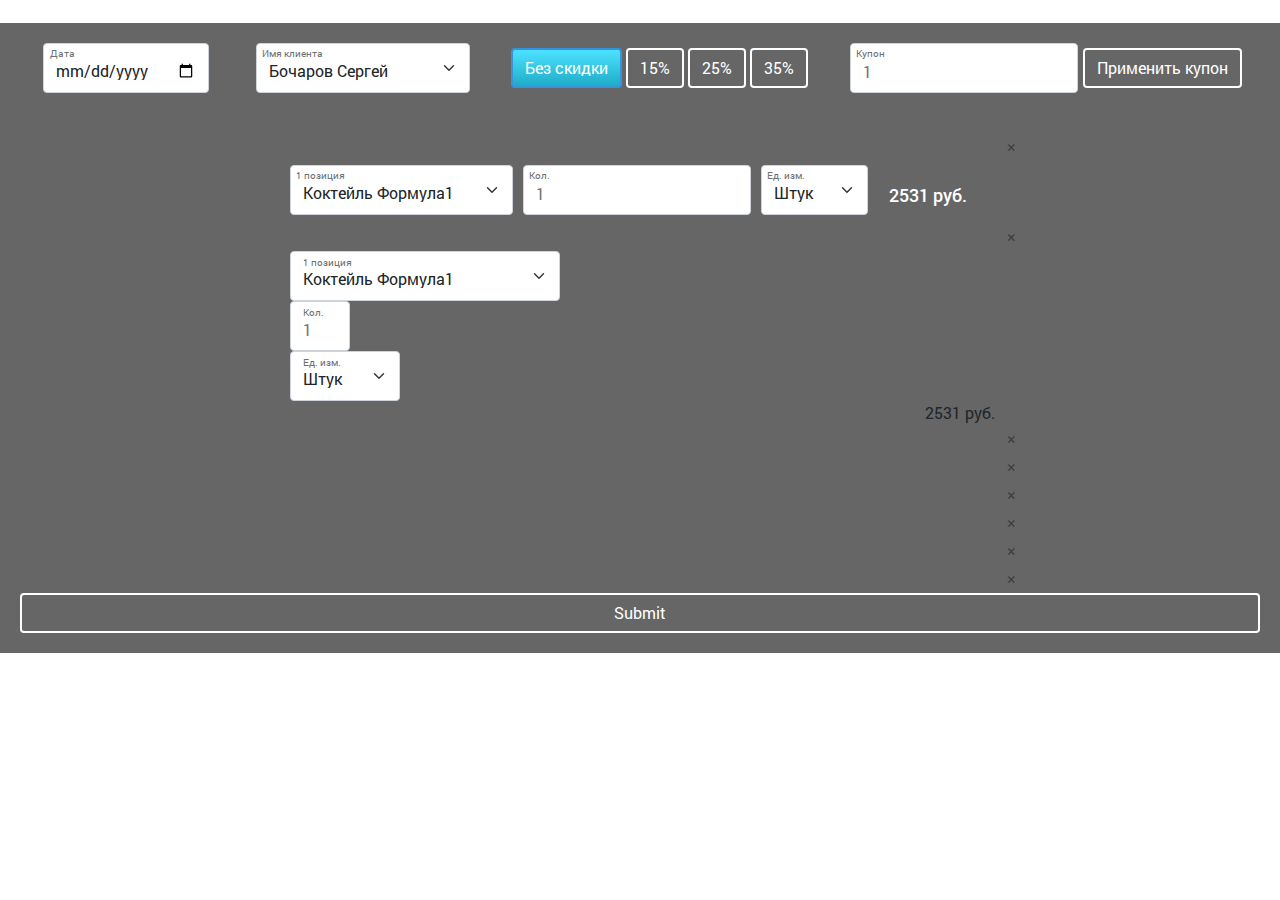
<file: index copy.html>
<!DOCTYPE html>
<html lang="ru"> <!-- самый главный тег -->
<head> <!-- скрытая часть страницы, где хронятся даннаные о ней: автор, описание, кодировка и т.п. -->
    <meta charset="UTF-8"> <!-- кодировка страницы. Указывается, чтобы на сайте не появлялись всякие крякозябры. -->
    <meta http-equiv="X-UA-Compatible" content="IE=edge"> <!-- для совместимости с IE -->
    <meta name="viewport" content="width=device-width, initial-scale=1.0"> <!-- для красивого и правильного отображения на телефонах -->
    <title>Помошник консультанта</title> <!-- название стараницы -->
    <meta name="author" content="SergeyBocharov"> <!-- автор страницы -->
    <meta name="description" content="Помошник для консультанта в клубе. Помогает вести учёт и бугалтерию"> <!-- описание страницы -->
    <link rel="stylesheet" href="css/bootstrap-reboot.min.css">
    <link rel="stylesheet" href="css/bootstrap-grid.min.css">
    <link rel="stylesheet" href="css/w.min.css">
</head>
<body>

    <form class="check">
            <div class="check_section1">
                <div class="check_box">
                    <div class="label_box">
                    <input type="date" class="form_date" id="date_check" placeholder="" value="">
                    <label for="date_check">Дата</label>
                    </div>
                </div>

                <div class="check_box">
                    <div class="label_box">
                    <select class="check_client" id="client" aria-label="client">
                        <option selected>Бочаров Сергей</option>
                        <option value="">Трапезникова Лариса</option>
                    </select>
                    <label for="client">Имя клиента</label>
                    </div>
                </div>

                <div class="check_box">
                    <input type="radio" class="btn_checkbox" name="discount" id="no-discount" autocomplete="off" checked>
                    <label class="btn" for="no-discount">Без скидки</label>

                    <input type="radio" class="btn_checkbox" name="discount" id="15-discount" autocomplete="off">
                    <label class="btn" for="15-discount">15%</label>

                    <input type="radio" class="btn_checkbox" name="discount" id="25-discount" autocomplete="off">
                    <label class="btn" for="25-discount">25%</label>

                    <input type="radio" class="btn_checkbox" name="discount" id="35-discount" autocomplete="off">
                    <label class="btn" for="35-discount">35%</label>
                </div>

                <div class="check_box check_coupon">
                    <div class="label_box">
                    <input type="text" class="input_coupon" id="coupon_sum" placeholder="1" value="">
                    <label for="coupon_sum">Купон</label>
                    </div>

                    <input type="checkbox" class="btn_checkbox" id="coupon"  autocomplete="off">
                    <label class="btn btn_coupon" for="coupon">Применить купон</label>
                </div>
            </div>
            <div class="check_section2">
                <div class="check_ordering">
                    <div class="check_box close_box">
                        <a href="#" class="close"></a>
                        <div class="check_subbox1">
                            <div class="label_box">
                            <select class="check_product" id="product-1" aria-label="product-1">
                                <option selected>Коктейль Формула1</option>
                                <option value="">Коктейль Формула1</option>
                                <option value="">Травяной напиток 50 г.</option>
                                <option value="">Алоэ</option>
                            </select>
                            <label for="product-1">1 позиция</label>
                            </div>

                            <div class="label_box">
                            <input type="text" class="check_count" id="cout-1" placeholder="1" value="">
                            <label for="count-1">Кол.</label>
                            </div>

                            <div class="label_box">
                            <select class="check_measure" id="measure-1" aria-label="measure-1">
                                <option selected>Штук</option>
                                <option value="">Порций</option>
                                <option value="">Ложек</option>
                            </select>
                            <label for="measure-1">Ед. изм.</label>
                            </div>
                        </div>
                        <div class="check_subbox2">2531 руб.</div>
                    </div>
                    <div class="form_box close_box">
                        <a href="#" class="close"></a>
                        <div class="form_subbox1">
                            <div class="form_label">
                            <select class="form_product" id="product-1" aria-label="product-1">
                                <option selected>Коктейль Формула1</option>
                                <option value="">Коктейль Формула1</option>
                                <option value="">Травяной напиток 50 г.</option>
                                <option value="">Алоэ</option>
                            </select>
                            <label for="product-1">1 позиция</label>
                            </div>

                            <div class="form_label">
                            <input type="text" class="form_count" id="cout-1" placeholder="1" value="">
                            <label for="count-1">Кол.</label>
                            </div>

                            <div class="form_label">
                            <select class="form_measure" id="measure-1" aria-label="measure-1">
                                <option selected>Штук</option>
                                <option value="">Порций</option>
                                <option value="">Ложек</option>
                            </select>
                            <label for="measure-1">Ед. изм.</label>
                            </div>
                        </div>
                        <div class="form_subbox2">2531 руб.</div>
                    </div>
                    <div class="form_box close_box">
                        <a href="#" class="close"></a>
                        <div class="form_subbox1"></div>
                        <div class="subbox2"></div>
                    </div>
                    <div class="form_box close_box">
                        <a href="#" class="close"></a>
                        <div class="form_subbox1"></div>
                        <div class="subbox2"></div>
                    </div>
                    <div class="form_box close_box">
                        <a href="#" class="close"></a>
                        <div class="form_subbox1"></div>
                        <div class="subbox2"></div>
                    </div>
                    <div class="form_box close_box">
                        <a href="#" class="close"></a>
                        <div class="form_subbox1"></div>
                        <div class="subbox2"></div>
                    </div>
                    <div class="form_box close_box">
                        <a href="#" class="close"></a>
                        <div class="form_subbox1"></div>
                        <div class="subbox2"></div>
                    </div>
                    <div class="form_box close_box">
                        <a href="#" class="close"></a>
                        <div class="form_subbox1"></div>
                        <div class="subbox2"></div>
                    </div>
                </div>
                <div class="form_result"></div>
            </div>
        

        <button type="submit" class="btn btn-primary">Submit</button>
    </form>


    
</body>
</html>
</file>
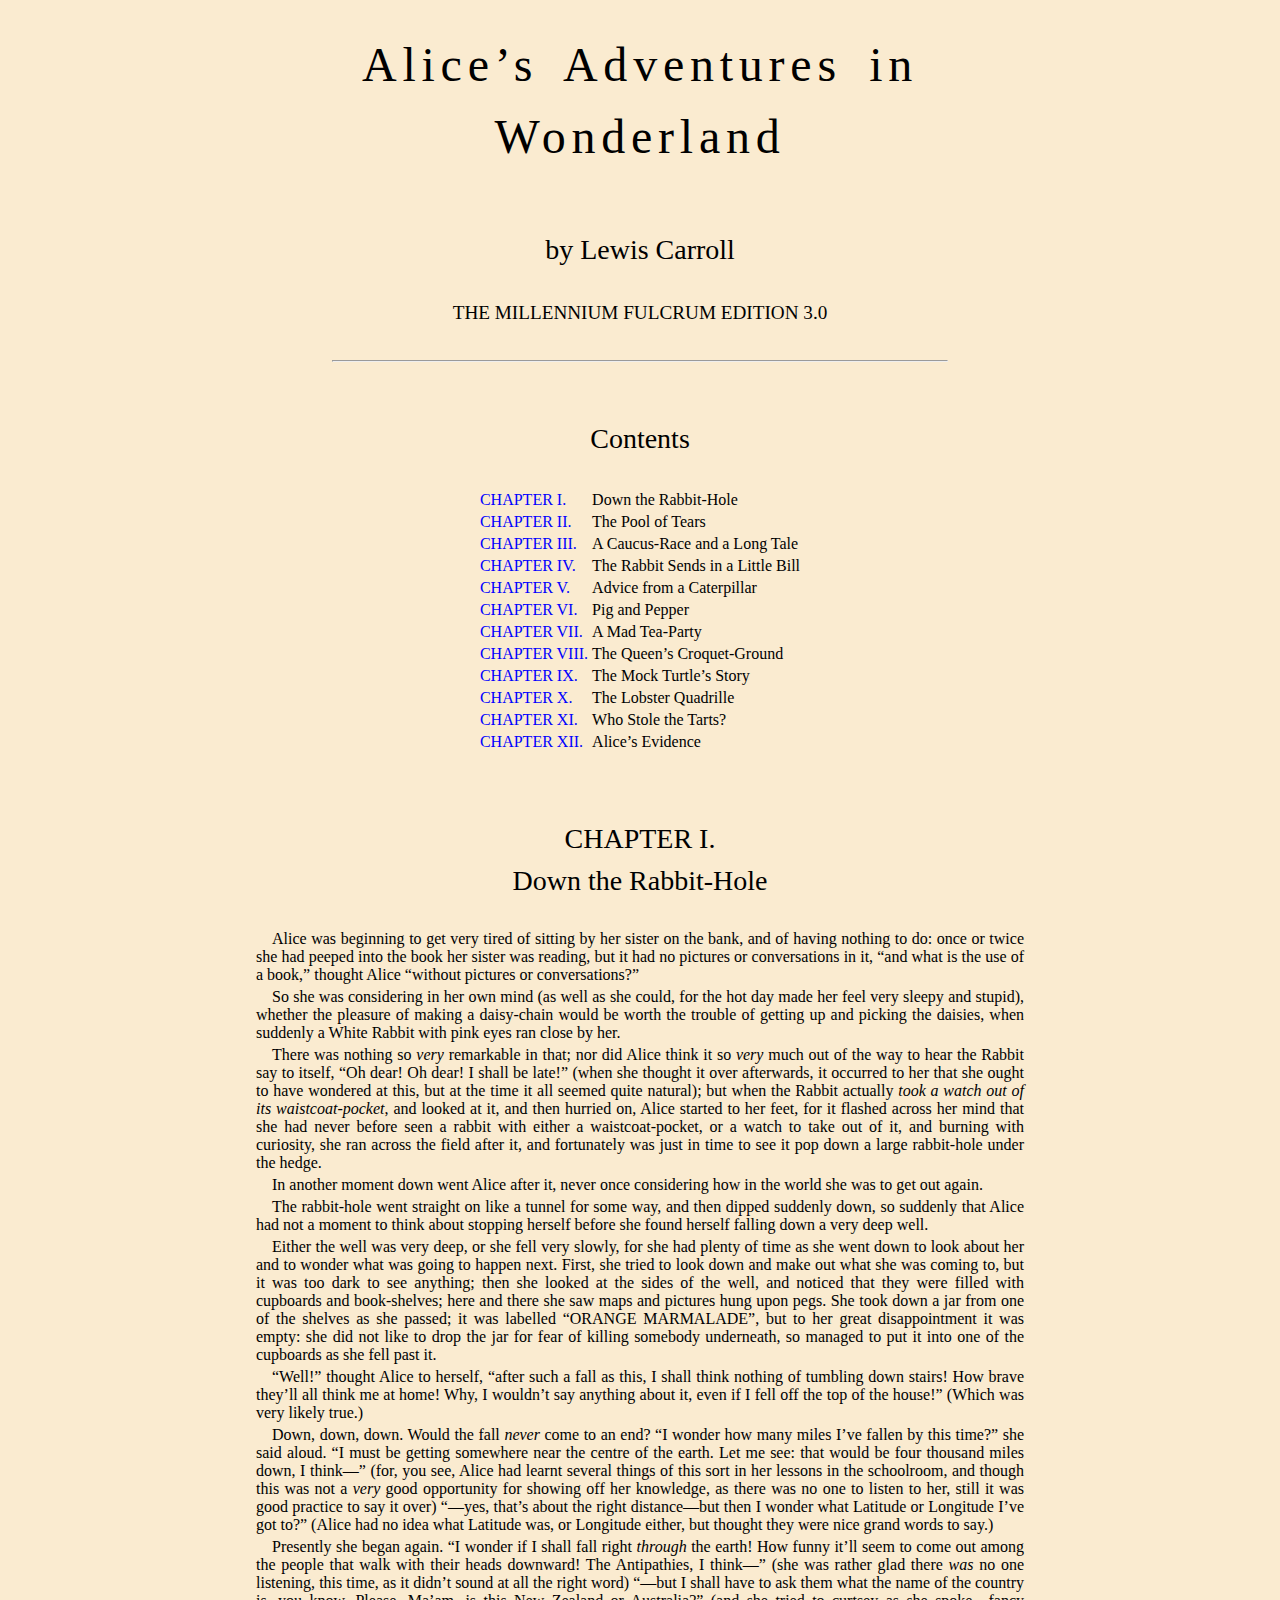
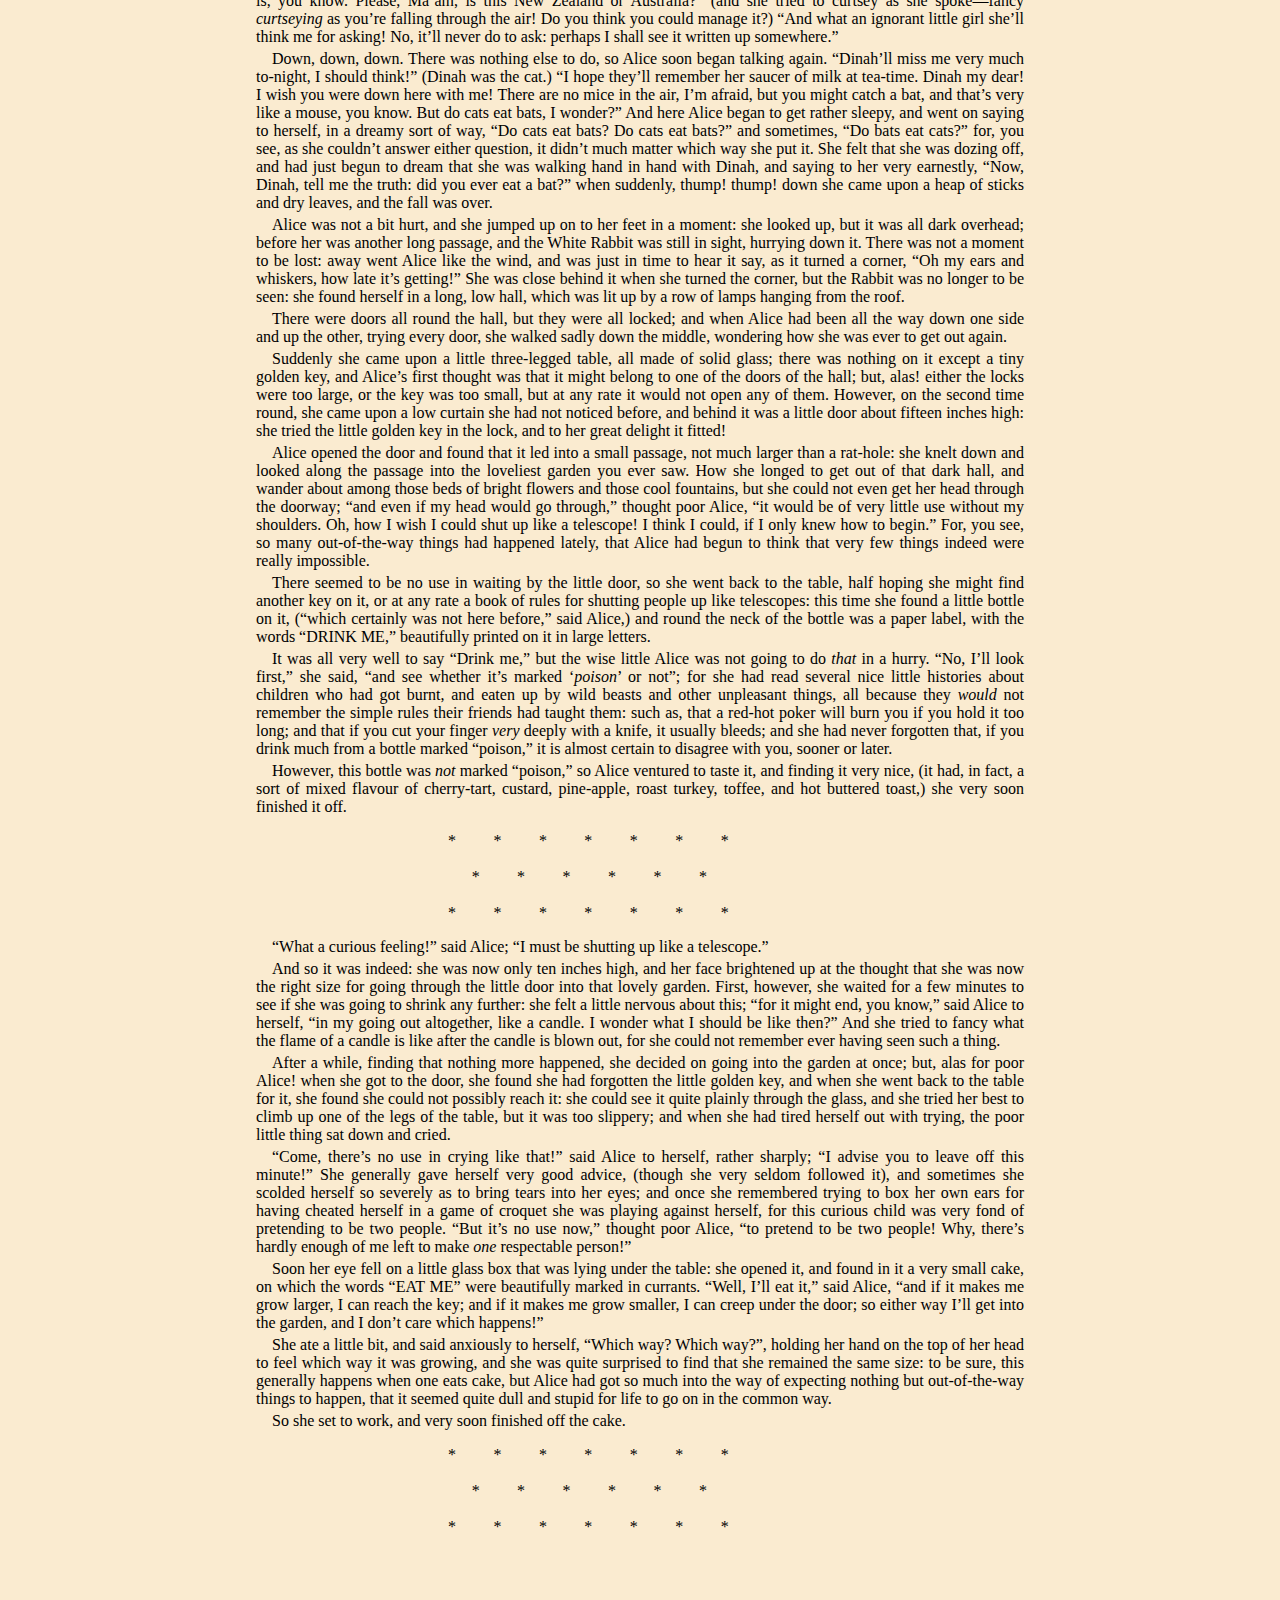
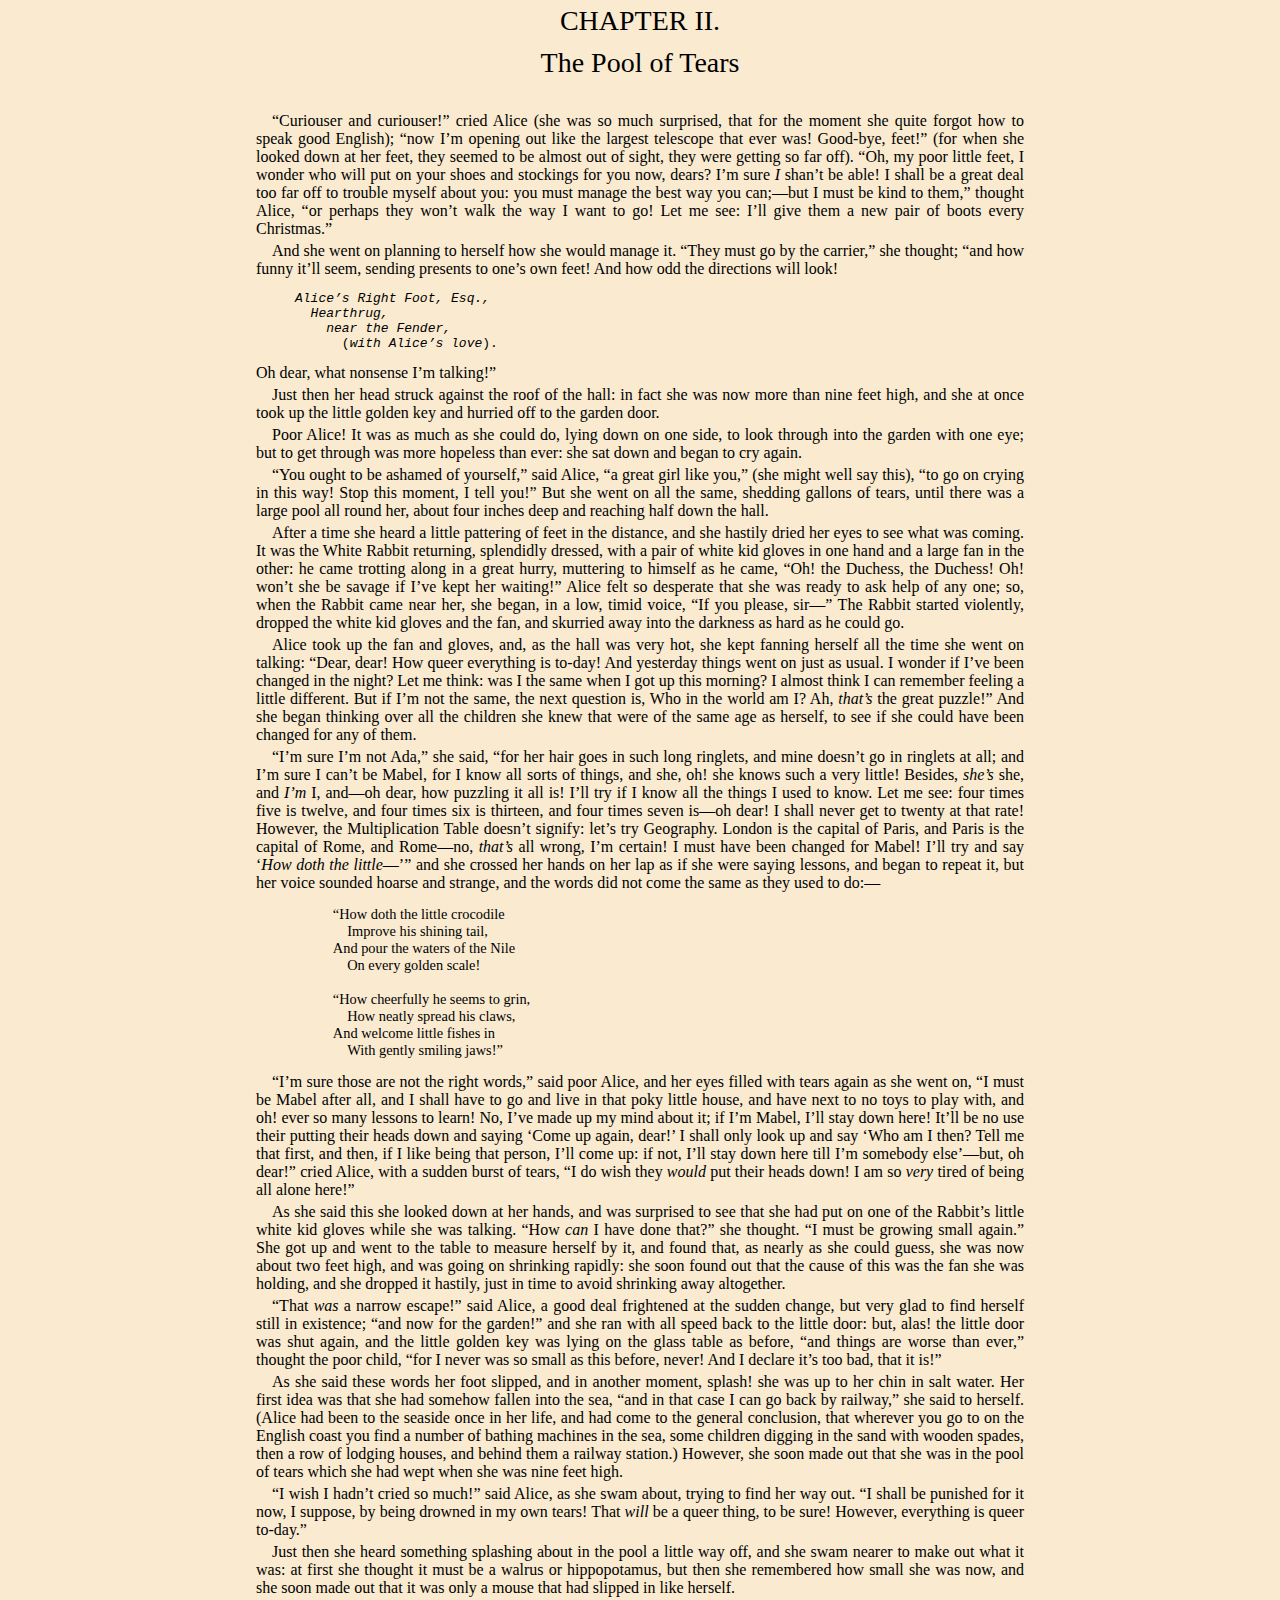
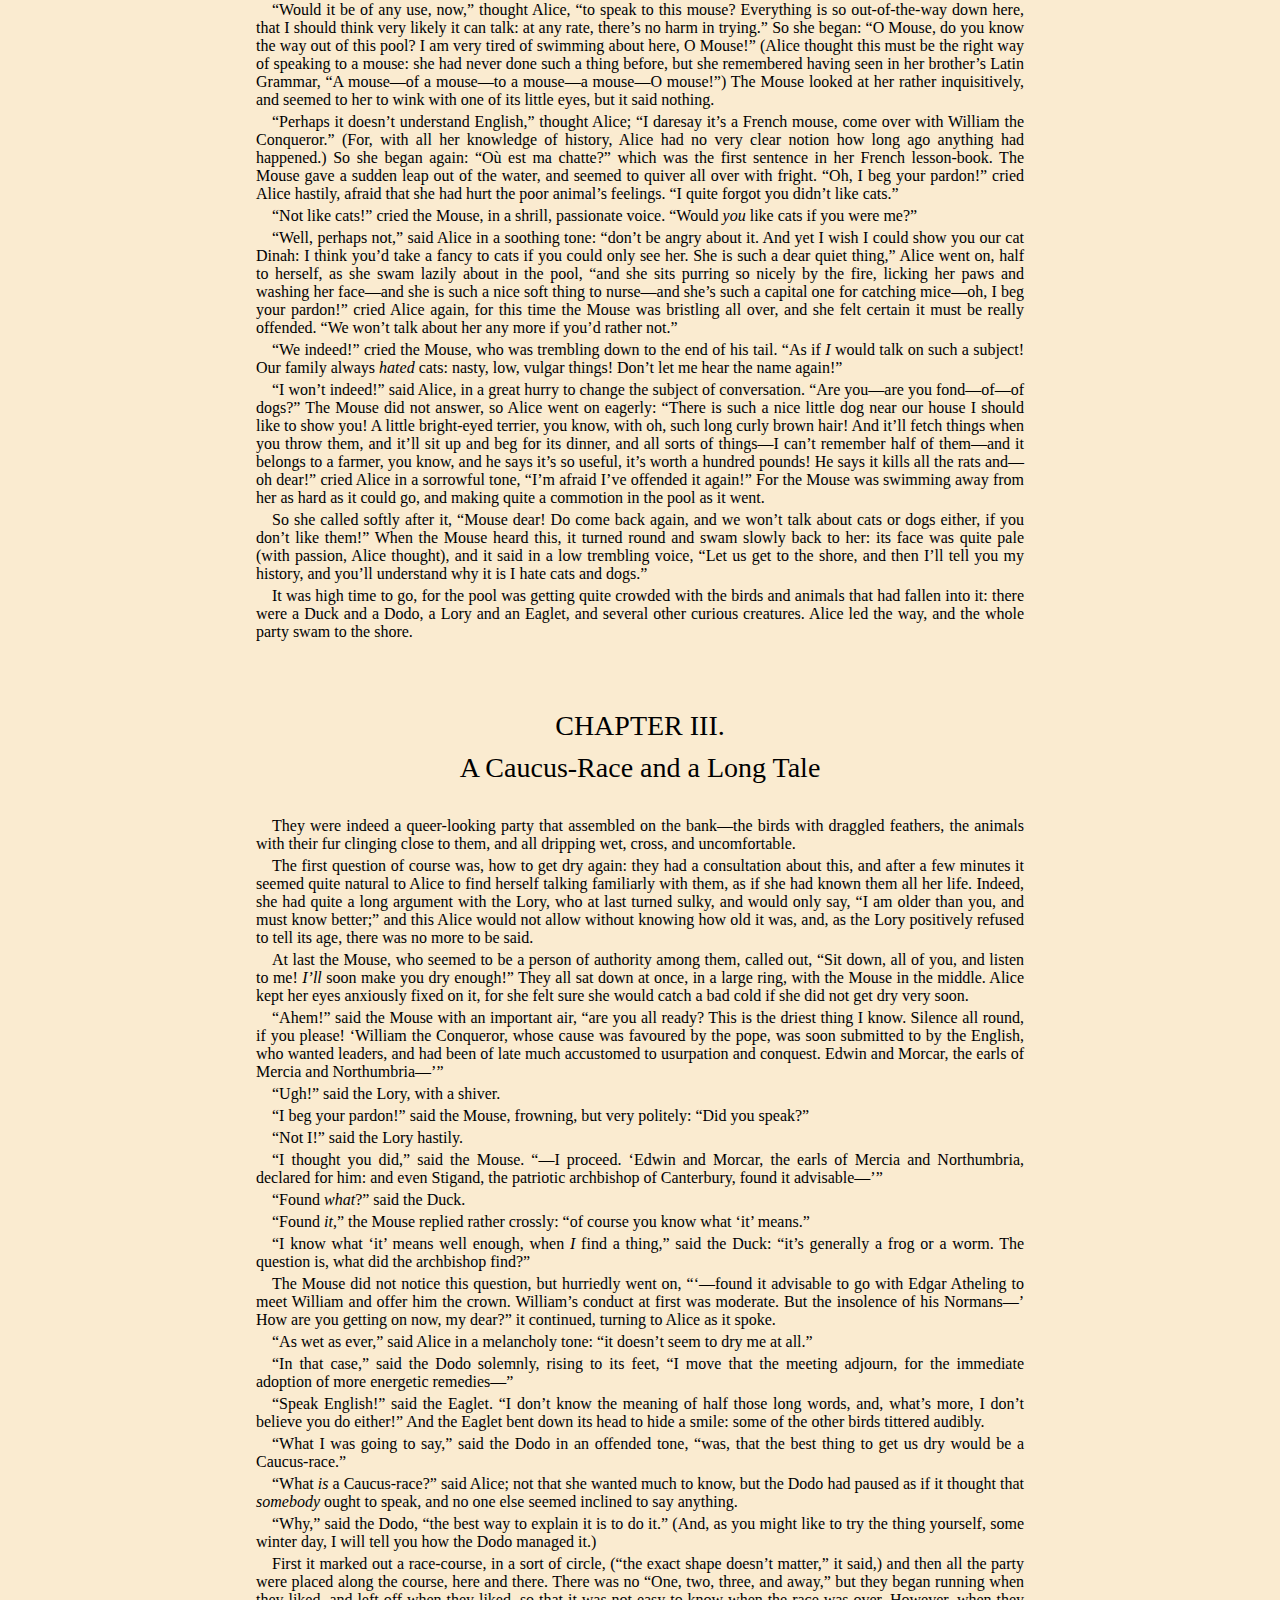
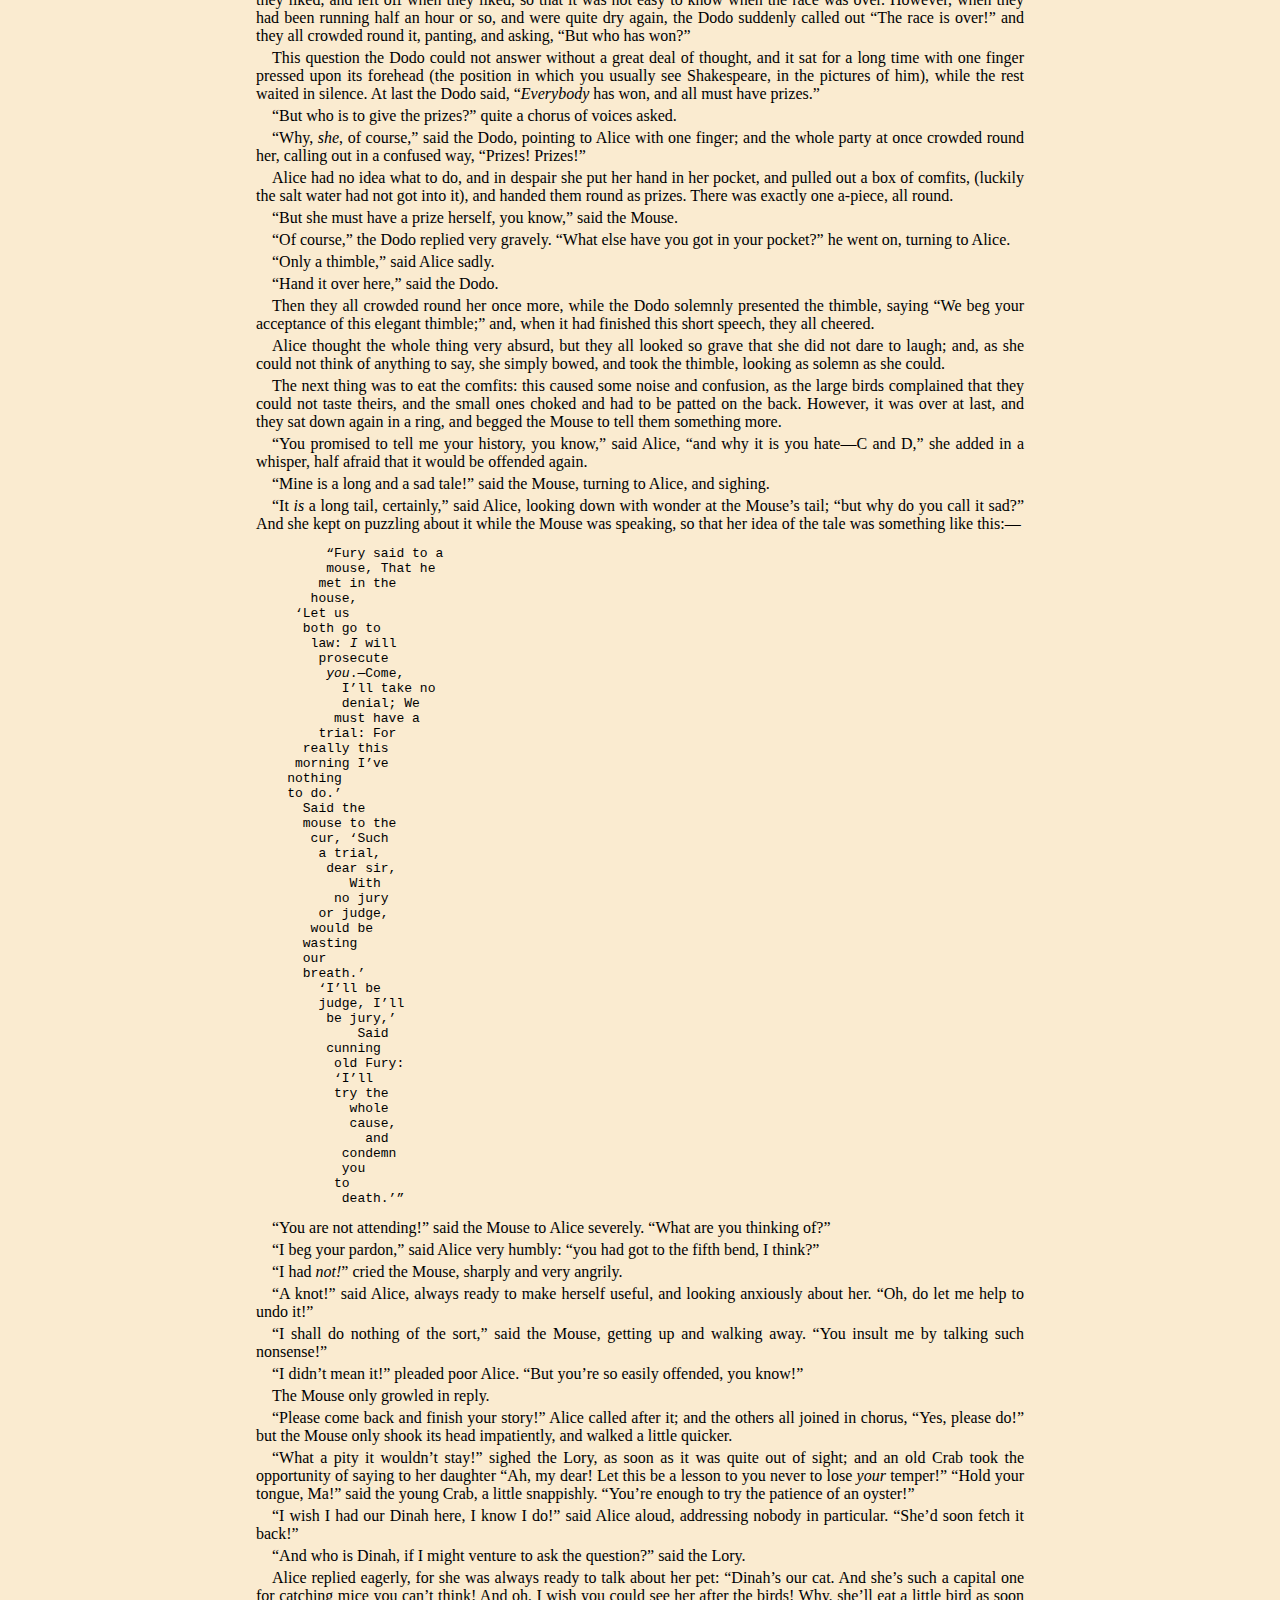
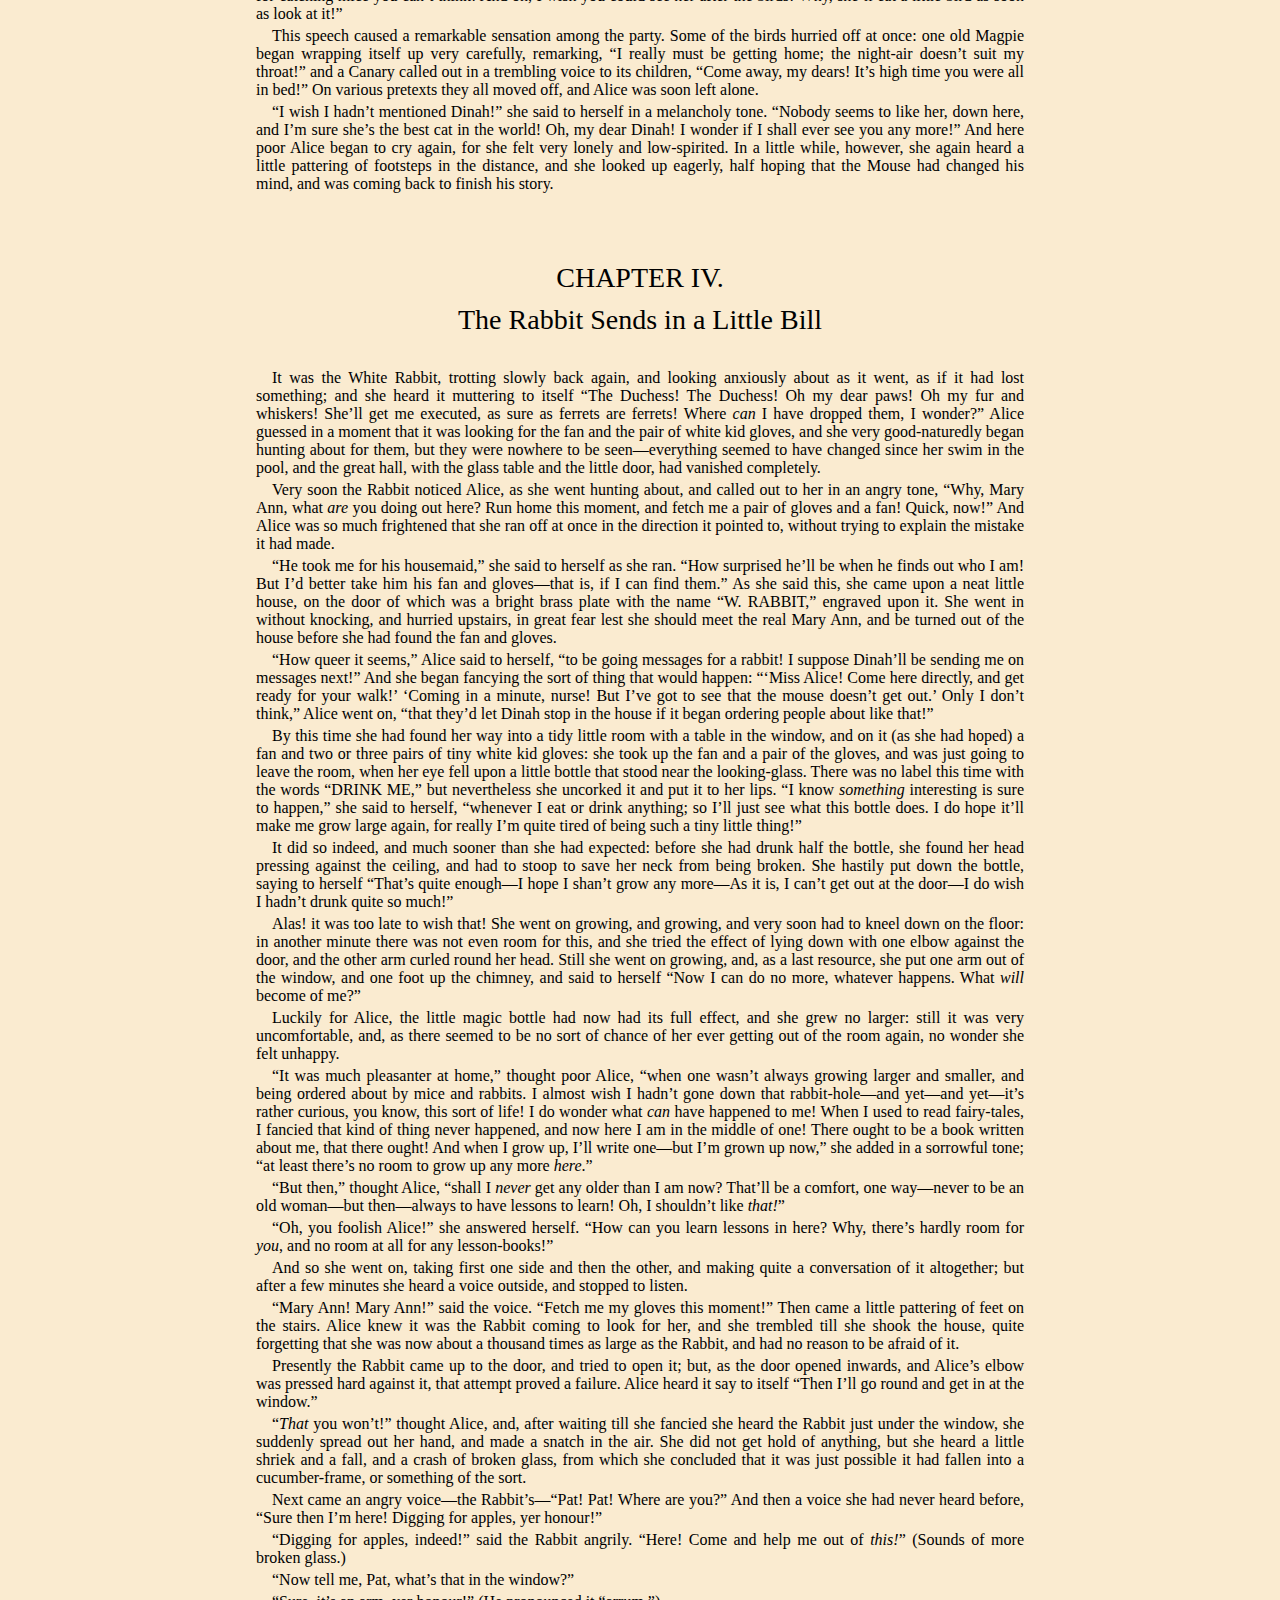
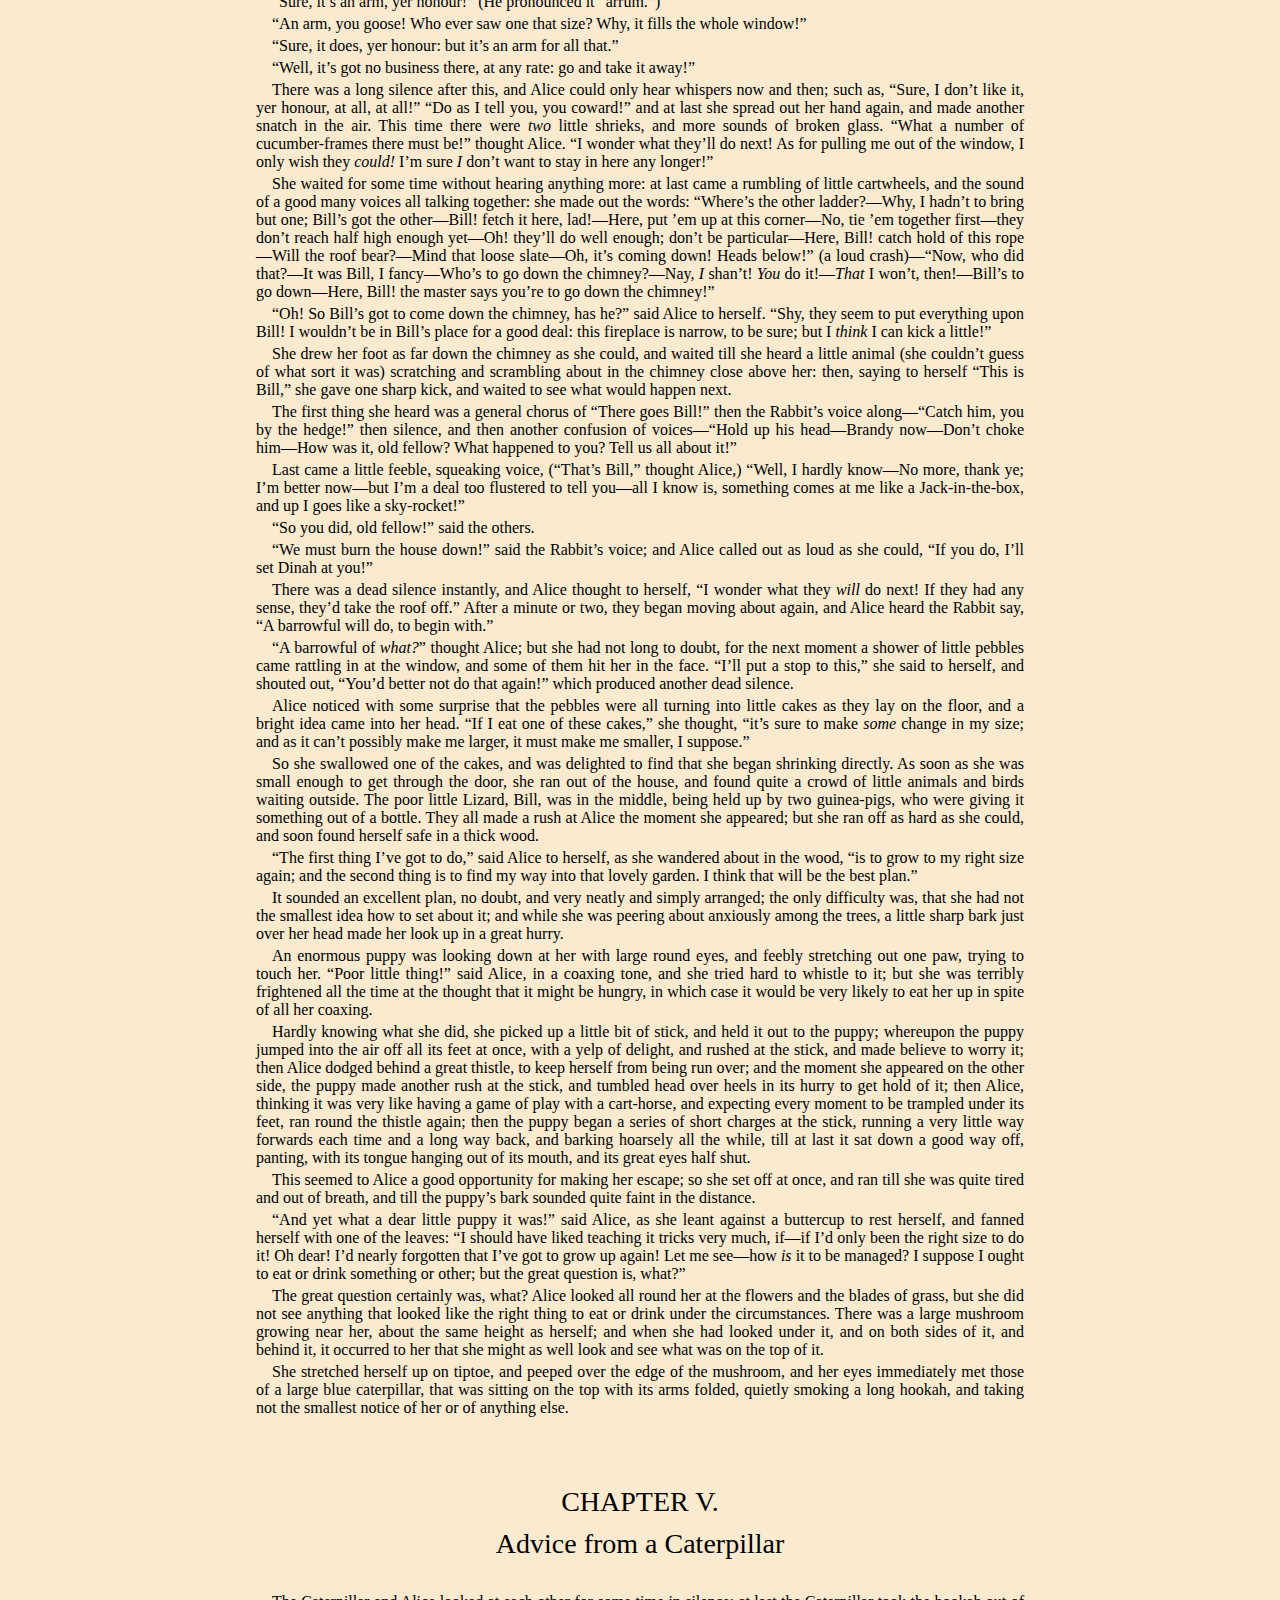
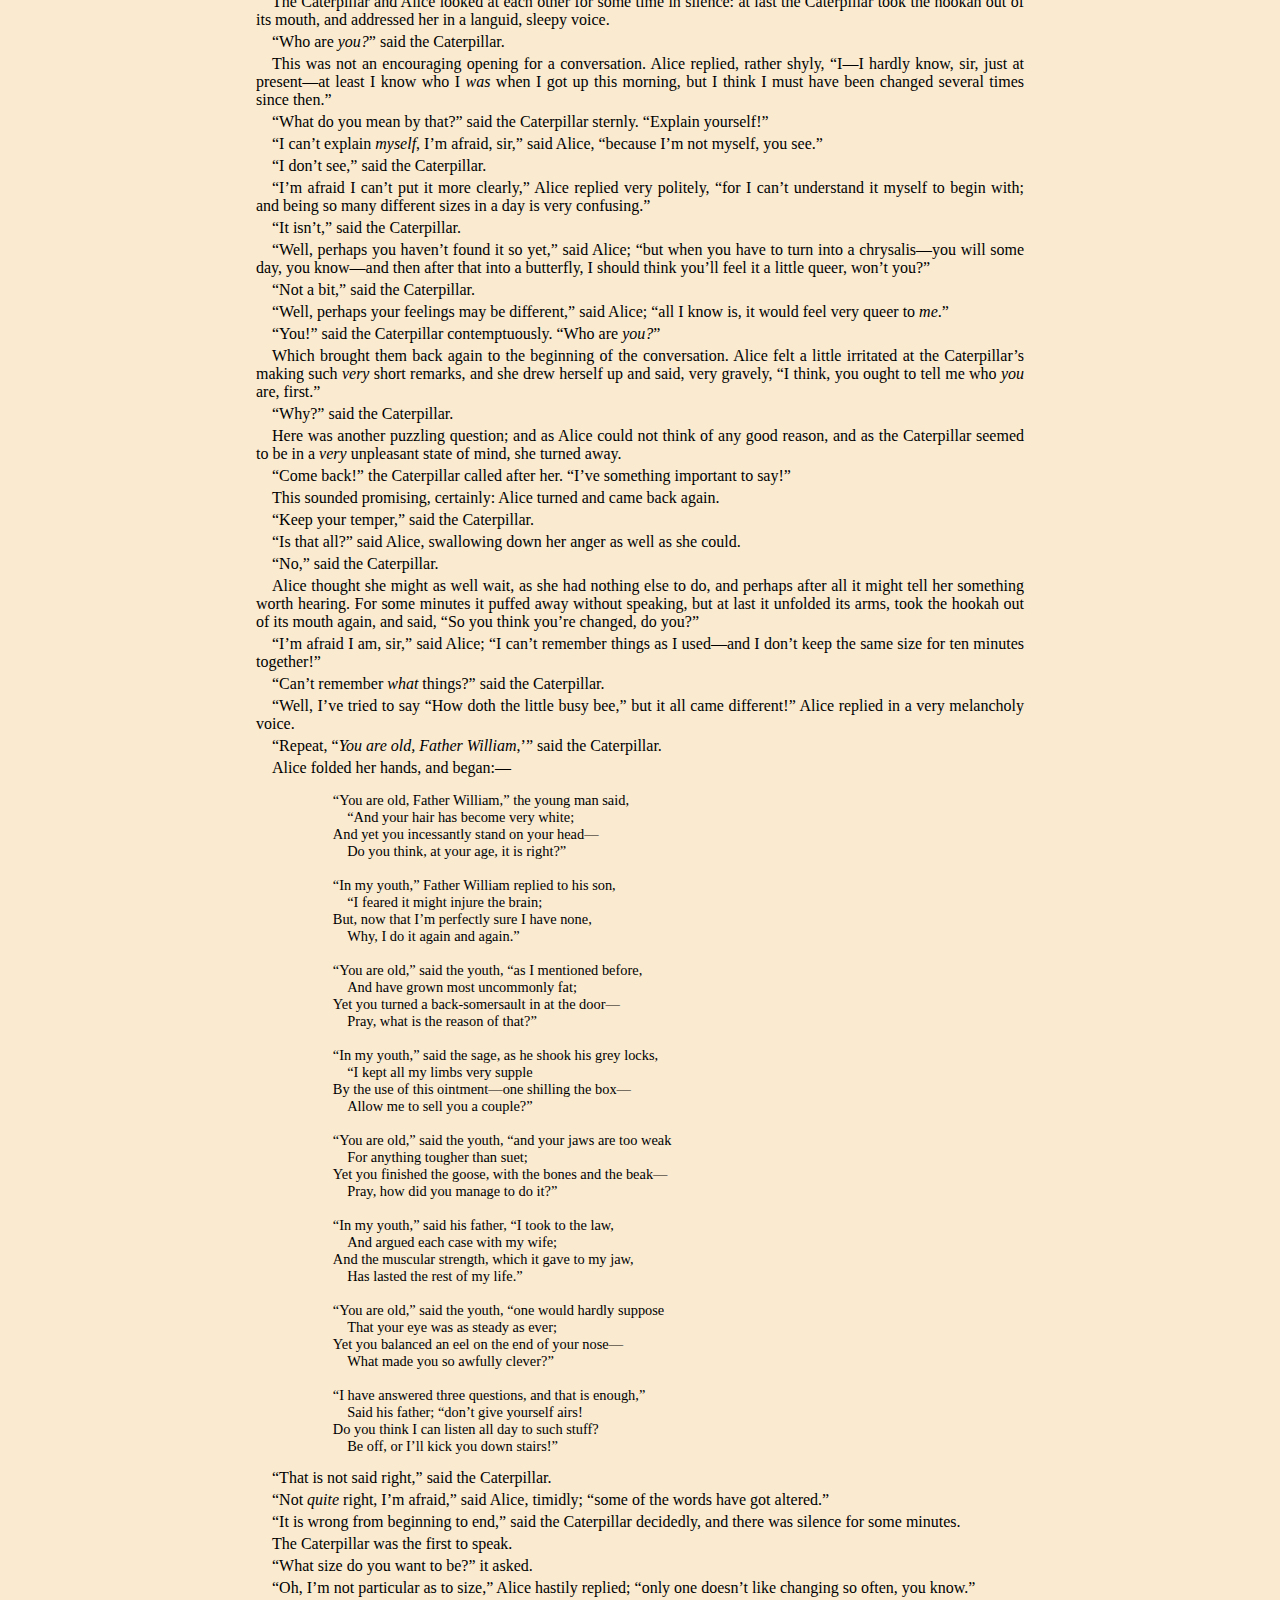
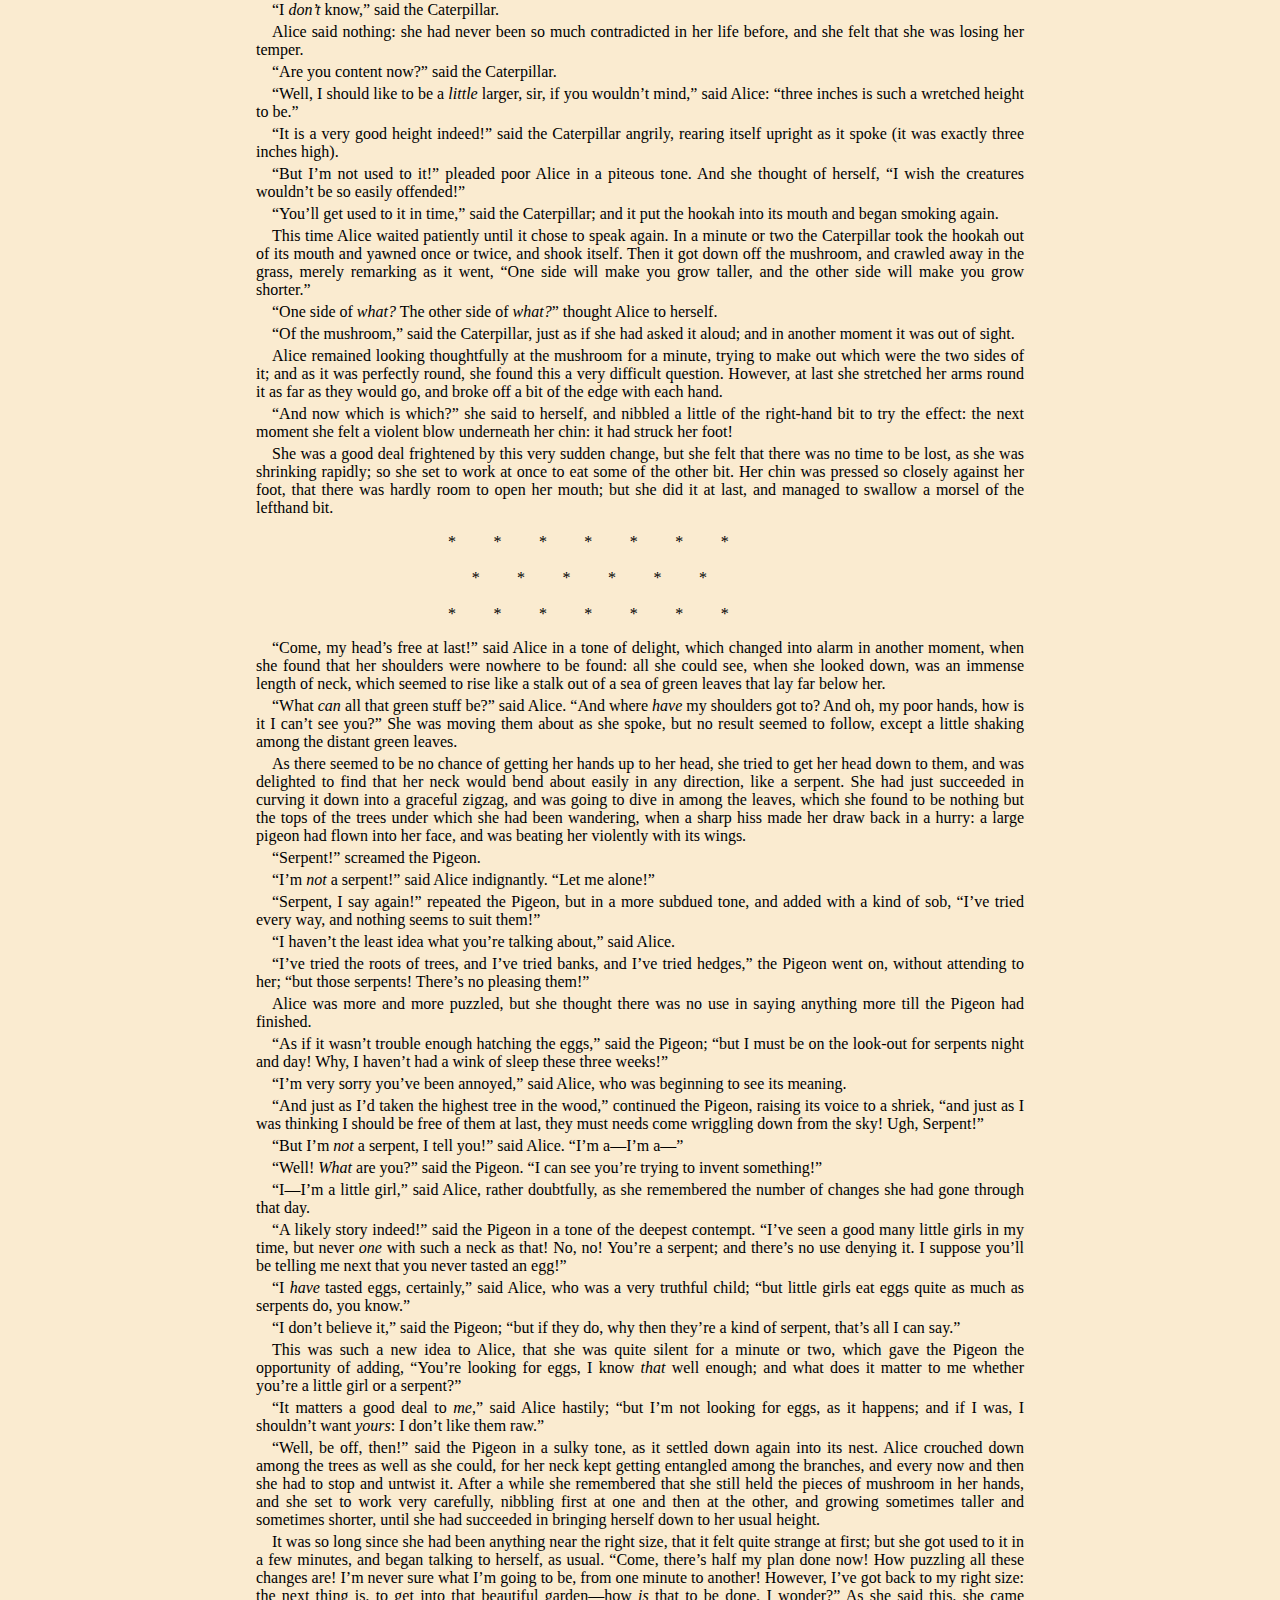
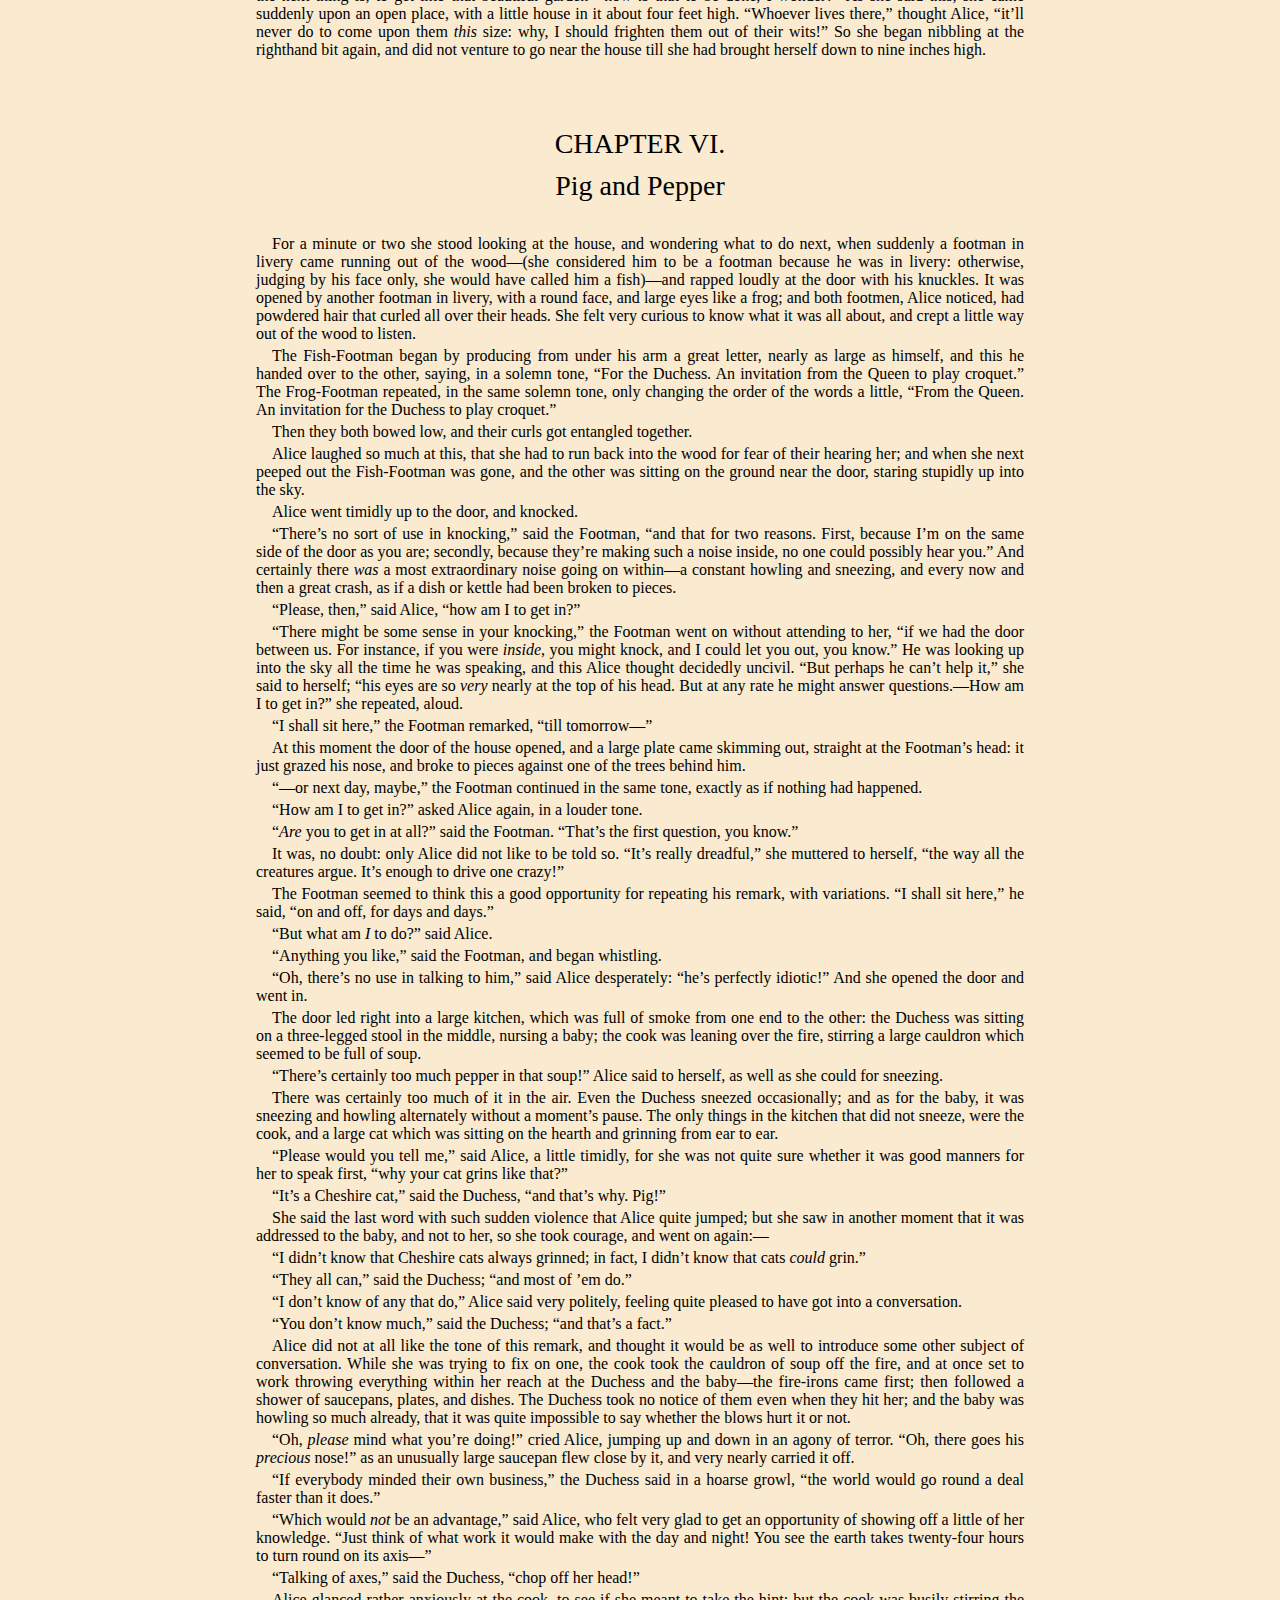
<file: book-html/book.html>
<!DOCTYPE html PUBLIC "-//W3C//DTD XHTML 1.0 Strict//EN" "http://www.w3.org/TR/xhtml1/DTD/xhtml1-strict.dtd">
<!-- saved from url=(0048)https://www.gutenberg.org/files/11/11-h/11-h.htm -->
<html xmlns="http://www.w3.org/1999/xhtml" xml:lang="en" lang="en"><head><meta http-equiv="Content-Type" content="text/html; charset=UTF-8">

<meta http-equiv="Content-Style-Type" content="text/css">
<title>The Project Gutenberg eBook of Alice’s Adventures in Wonderland, by Lewis Carroll</title>
<link rel="coverpage" href="./The Project Gutenberg eBook of Alice’s Adventures in Wonderland, by Lewis Carroll_files/cover.jpg">
<style type="text/css">

body { background:#faebd0;
       margin-left: 20%;
       margin-right: 20%;
       text-align: justify }

h1, h2, h3, h4, h5 {text-align: center; font-style: normal; font-weight:
normal; line-height: 1.5; margin-top: .5em; margin-bottom: .5em;}

h1 {font-size: 300%;
    margin-top: 0.6em;
    margin-bottom: 0.6em;
    letter-spacing: 0.12em;
    word-spacing: 0.2em;
    text-indent: 0em;}
h2 {font-size: 175%; margin-top: 2em; margin-bottom: 1em;}
h3 {font-size: 150%; margin-top: 2em;}
h4 {font-size: 120%;}
h5 {font-size: 110%;}

hr {width: 80%; margin-top: 2em; margin-bottom: 2em;}

div.chapter {page-break-before: always; margin-top: 4em;}

p {text-indent: 1em;
   margin-top: 0.25em;
   margin-bottom: 0.25em; }

p.poem {text-indent: 0%;
        margin-left: 10%;
        font-size: 90%;
        margin-top: 1em;
        margin-bottom: 1em; }

p.noindent {text-indent: 0% }

p.center  {text-align: center;
           text-indent: 0em;
           margin-top: 1em;
           margin-bottom: 1em; }

p.asterism {margin-left: 25%;
           text-indent: 0%;
           letter-spacing: 0.12em;
           margin-top: 1em;
           margin-bottom: 1em; }

div.fig { display:block;
          margin:0 auto;
          text-align:center; }

a:link {color:blue; text-decoration:none}
a:visited {color:blue; text-decoration:none}
a:hover {color:red}

</style>

<style type="text/css">/* Themes */
.theme--light.v-card {
  background-color: #fff;
  border-color: #fff;
  color: rgba(0,0,0,0.87);
}
.theme--dark.v-card {
  background-color: #424242;
  border-color: #424242;
  color: #fff;
}
.v-card {
  box-shadow: 0px 3px 1px -2px rgba(0,0,0,0.2), 0px 2px 2px 0px rgba(0,0,0,0.14), 0px 1px 5px 0px rgba(0,0,0,0.12);
  text-decoration: none;
}
.v-card > *:first-child:not(.v-btn):not(.v-chip) {
  border-top-left-radius: inherit;
  border-top-right-radius: inherit;
}
.v-card > *:last-child:not(.v-btn):not(.v-chip) {
  border-bottom-left-radius: inherit;
  border-bottom-right-radius: inherit;
}
.v-card--flat {
  box-shadow: 0px 0px 0px 0px rgba(0,0,0,0.2), 0px 0px 0px 0px rgba(0,0,0,0.14), 0px 0px 0px 0px rgba(0,0,0,0.12);
}
.v-card--hover {
  cursor: pointer;
  transition: all 0.4s cubic-bezier(0.25, 0.8, 0.25, 1);
  transition-property: box-shadow;
}
.v-card--hover:hover {
  box-shadow: 0px 5px 5px -3px rgba(0,0,0,0.2), 0px 8px 10px 1px rgba(0,0,0,0.14), 0px 3px 14px 2px rgba(0,0,0,0.12);
}
.v-card__title {
  align-items: center;
  display: flex;
  flex-wrap: wrap;
  padding: 16px;
}
.v-card__title--primary {
  padding-top: 24px;
}
.v-card__text {
  padding: 16px;
  width: 100%;
}
.v-card__actions {
  align-items: center;
  display: flex;
  padding: 8px;
}
.v-card__actions > *,
.v-card__actions .v-btn {
  margin: 0;
}
.v-card__actions .v-btn + .v-btn {
  margin-left: 8px;
}
</style><style type="text/css">/* Themes */
.theme--light.v-sheet {
  background-color: #fff;
  border-color: #fff;
  color: rgba(0,0,0,0.87);
}
.theme--dark.v-sheet {
  background-color: #424242;
  border-color: #424242;
  color: #fff;
}
.v-sheet {
  display: block;
  border-radius: 2px;
  position: relative;
  transition: 0.3s cubic-bezier(0.25, 0.8, 0.5, 1);
}
.v-sheet--tile {
  border-radius: 0;
}
</style><style type="text/css">.v-autocomplete.v-input > .v-input__control > .v-input__slot {
  cursor: text;
}
.v-autocomplete input {
  align-self: center;
}
.v-autocomplete--is-selecting-index input {
  opacity: 0;
}
.v-autocomplete.v-text-field--enclosed:not(.v-text-field--solo):not(.v-text-field--single-line) .v-select__slot > input {
  margin-top: 24px;
}
.v-autocomplete:not(.v-input--is-disabled).v-select.v-text-field input {
  pointer-events: inherit;
}
.v-autocomplete__content.v-menu__content {
  border-radius: 0;
}
.v-autocomplete__content.v-menu__content .v-card {
  border-radius: 0;
}
</style><style type="text/css">.theme--light.v-text-field > .v-input__control > .v-input__slot:before {
  border-color: rgba(0,0,0,0.42);
}
.theme--light.v-text-field:not(.v-input--has-state) > .v-input__control > .v-input__slot:hover:before {
  border-color: rgba(0,0,0,0.87);
}
.theme--light.v-text-field.v-input--is-disabled > .v-input__control > .v-input__slot:before {
  border-image: repeating-linear-gradient(to right, rgba(0,0,0,0.38) 0px, rgba(0,0,0,0.38) 2px, transparent 2px, transparent 4px) 1 repeat;
}
.theme--light.v-text-field.v-input--is-disabled > .v-input__control > .v-input__slot:before .v-text-field__prefix,
.theme--light.v-text-field.v-input--is-disabled > .v-input__control > .v-input__slot:before .v-text-field__suffix {
  color: rgba(0,0,0,0.38);
}
.theme--light.v-text-field__prefix,
.theme--light.v-text-field__suffix {
  color: rgba(0,0,0,0.54);
}
.theme--light.v-text-field--solo > .v-input__control > .v-input__slot {
  border-radius: 2px;
  background: #fff;
}
.theme--light.v-text-field--solo-inverted.v-text-field--solo > .v-input__control > .v-input__slot {
  background: rgba(0,0,0,0.16);
}
.theme--light.v-text-field--solo-inverted.v-text-field--solo.v-input--is-focused > .v-input__control > .v-input__slot {
  background: #424242;
}
.theme--light.v-text-field--solo-inverted.v-text-field--solo.v-input--is-focused > .v-input__control > .v-input__slot .v-label,
.theme--light.v-text-field--solo-inverted.v-text-field--solo.v-input--is-focused > .v-input__control > .v-input__slot input {
  color: #fff;
}
.theme--light.v-text-field--box > .v-input__control > .v-input__slot {
  background: rgba(0,0,0,0.06);
}
.theme--light.v-text-field--box .v-text-field__prefix {
  max-height: 32px;
  margin-top: 22px;
}
.theme--light.v-text-field--box.v-input--is-dirty .v-text-field__prefix,
.theme--light.v-text-field--box.v-input--is-focused .v-text-field__prefix,
.theme--light.v-text-field--box.v-text-field--placeholder .v-text-field__prefix {
  margin-top: 22px;
  transition: 0.3s cubic-bezier(0.25, 0.8, 0.5, 1);
}
.theme--light.v-text-field--box:not(.v-input--is-focused) > .v-input__control > .v-input__slot:hover {
  background: rgba(0,0,0,0.12);
}
.theme--light.v-text-field--outline > .v-input__control > .v-input__slot {
  border: 2px solid rgba(0,0,0,0.54);
}
.theme--light.v-text-field--outline:not(.v-input--is-focused):not(.v-input--has-state) > .v-input__control > .v-input__slot:hover {
  border: 2px solid rgba(0,0,0,0.87);
}
.theme--dark.v-text-field > .v-input__control > .v-input__slot:before {
  border-color: rgba(255,255,255,0.7);
}
.theme--dark.v-text-field:not(.v-input--has-state) > .v-input__control > .v-input__slot:hover:before {
  border-color: #fff;
}
.theme--dark.v-text-field.v-input--is-disabled > .v-input__control > .v-input__slot:before {
  border-image: repeating-linear-gradient(to right, rgba(255,255,255,0.5) 0px, rgba(255,255,255,0.5) 2px, transparent 2px, transparent 4px) 1 repeat;
}
.theme--dark.v-text-field.v-input--is-disabled > .v-input__control > .v-input__slot:before .v-text-field__prefix,
.theme--dark.v-text-field.v-input--is-disabled > .v-input__control > .v-input__slot:before .v-text-field__suffix {
  color: rgba(255,255,255,0.5);
}
.theme--dark.v-text-field__prefix,
.theme--dark.v-text-field__suffix {
  color: rgba(255,255,255,0.7);
}
.theme--dark.v-text-field--solo > .v-input__control > .v-input__slot {
  border-radius: 2px;
  background: #424242;
}
.theme--dark.v-text-field--solo-inverted.v-text-field--solo > .v-input__control > .v-input__slot {
  background: rgba(255,255,255,0.16);
}
.theme--dark.v-text-field--solo-inverted.v-text-field--solo.v-input--is-focused > .v-input__control > .v-input__slot {
  background: #fff;
}
.theme--dark.v-text-field--solo-inverted.v-text-field--solo.v-input--is-focused > .v-input__control > .v-input__slot .v-label,
.theme--dark.v-text-field--solo-inverted.v-text-field--solo.v-input--is-focused > .v-input__control > .v-input__slot input {
  color: rgba(0,0,0,0.87);
}
.theme--dark.v-text-field--box > .v-input__control > .v-input__slot {
  background: rgba(0,0,0,0.1);
}
.theme--dark.v-text-field--box .v-text-field__prefix {
  max-height: 32px;
  margin-top: 22px;
}
.theme--dark.v-text-field--box.v-input--is-dirty .v-text-field__prefix,
.theme--dark.v-text-field--box.v-input--is-focused .v-text-field__prefix,
.theme--dark.v-text-field--box.v-text-field--placeholder .v-text-field__prefix {
  margin-top: 22px;
  transition: 0.3s cubic-bezier(0.25, 0.8, 0.5, 1);
}
.theme--dark.v-text-field--box:not(.v-input--is-focused) > .v-input__control > .v-input__slot:hover {
  background: rgba(0,0,0,0.2);
}
.theme--dark.v-text-field--outline > .v-input__control > .v-input__slot {
  border: 2px solid rgba(255,255,255,0.7);
}
.theme--dark.v-text-field--outline:not(.v-input--is-focused):not(.v-input--has-state) > .v-input__control > .v-input__slot:hover {
  border: 2px solid #fff;
}
.application--is-rtl .v-text-field .v-label {
  transform-origin: top right;
}
.application--is-rtl .v-text-field .v-counter {
  margin-left: 0;
  margin-right: 8px;
}
.application--is-rtl .v-text-field--enclosed .v-input__append-outer {
  margin-left: 0;
  margin-right: 16px;
}
.application--is-rtl .v-text-field--enclosed .v-input__prepend-outer {
  margin-left: 16px;
  margin-right: 0;
}
.application--is-rtl .v-text-field--reverse input {
  text-align: left;
}
.application--is-rtl .v-text-field--reverse .v-label {
  transform-origin: top left;
}
.application--is-rtl .v-text-field__prefix {
  text-align: left;
  padding-right: 0;
  padding-left: 4px;
}
.application--is-rtl .v-text-field__suffix {
  padding-left: 0;
  padding-right: 4px;
}
.application--is-rtl .v-text-field--reverse .v-text-field__prefix {
  text-align: right;
  padding-left: 0;
  padding-right: 4px;
}
.application--is-rtl .v-text-field--reverse .v-text-field__suffix {
  padding-left: 0;
  padding-right: 4px;
}
.v-text-field {
  padding-top: 12px;
  margin-top: 4px;
}
.v-text-field input {
  flex: 1 1 auto;
  line-height: 20px;
  padding: 8px 0 8px;
  max-width: 100%;
  min-width: 0px;
  width: 100%;
}
.v-text-field .v-input__prepend-inner,
.v-text-field .v-input__append-inner {
  align-self: flex-start;
  display: inline-flex;
  margin-top: 4px;
  line-height: 1;
  user-select: none;
}
.v-text-field .v-input__prepend-inner {
  margin-right: auto;
  padding-right: 4px;
}
.v-text-field .v-input__append-inner {
  margin-left: auto;
  padding-left: 4px;
}
.v-text-field .v-counter {
  margin-left: 8px;
  white-space: nowrap;
}
.v-text-field .v-label {
  max-width: 90%;
  overflow: hidden;
  text-overflow: ellipsis;
  top: 6px;
  transform-origin: top left;
  white-space: nowrap;
  pointer-events: none;
}
.v-text-field .v-label--active {
  max-width: 133%;
  transform: translateY(-18px) scale(0.75);
}
.v-text-field > .v-input__control > .v-input__slot {
  cursor: text;
  transition: background 0.3s cubic-bezier(0.25, 0.8, 0.5, 1);
}
.v-text-field > .v-input__control > .v-input__slot:before,
.v-text-field > .v-input__control > .v-input__slot:after {
  bottom: -1px;
  content: '';
  left: 0;
  position: absolute;
  transition: 0.3s cubic-bezier(0.25, 0.8, 0.5, 1);
  width: 100%;
}
.v-text-field > .v-input__control > .v-input__slot:before {
  border-style: solid;
  border-width: thin 0 0 0;
}
.v-text-field > .v-input__control > .v-input__slot:after {
  border-color: currentColor;
  border-style: solid;
  border-width: thin 0 thin 0;
  transform: scaleX(0);
}
.v-text-field__details {
  display: flex;
  flex: 1 0 auto;
  max-width: 100%;
  overflow: hidden;
}
.v-text-field__prefix,
.v-text-field__suffix {
  align-self: center;
  cursor: default;
}
.v-text-field__prefix {
  text-align: right;
  padding-right: 4px;
}
.v-text-field__suffix {
  padding-left: 4px;
  white-space: nowrap;
}
.v-text-field--reverse .v-text-field__prefix {
  text-align: left;
  padding-right: 0;
  padding-left: 4px;
}
.v-text-field--reverse .v-text-field__suffix {
  padding-left: 0;
  padding-right: 4px;
}
.v-text-field > .v-input__control > .v-input__slot > .v-text-field__slot {
  display: flex;
  flex: 1 1 auto;
  position: relative;
}
.v-text-field--box,
.v-text-field--full-width,
.v-text-field--outline {
  position: relative;
}
.v-text-field--box > .v-input__control > .v-input__slot,
.v-text-field--full-width > .v-input__control > .v-input__slot,
.v-text-field--outline > .v-input__control > .v-input__slot {
  align-items: stretch;
  min-height: 56px;
}
.v-text-field--box input,
.v-text-field--full-width input,
.v-text-field--outline input {
  margin-top: 22px;
}
.v-text-field--box.v-text-field--single-line input,
.v-text-field--full-width.v-text-field--single-line input,
.v-text-field--outline.v-text-field--single-line input {
  margin-top: 12px;
}
.v-text-field--box .v-label,
.v-text-field--full-width .v-label,
.v-text-field--outline .v-label {
  top: 18px;
}
.v-text-field--box .v-label--active,
.v-text-field--full-width .v-label--active,
.v-text-field--outline .v-label--active {
  transform: translateY(-6px) scale(0.75);
}
.v-text-field--box > .v-input__control > .v-input__slot {
  border-top-left-radius: 4px;
  border-top-right-radius: 4px;
}
.v-text-field--box > .v-input__control > .v-input__slot:before {
  border-style: solid;
  border-width: thin 0 thin 0;
}
.v-text-field.v-text-field--enclosed {
  margin: 0;
  padding: 0;
}
.v-text-field.v-text-field--enclosed:not(.v-text-field--box) .v-progress-linear__background {
  display: none;
}
.v-text-field.v-text-field--enclosed .v-input__prepend-outer,
.v-text-field.v-text-field--enclosed .v-input__prepend-inner,
.v-text-field.v-text-field--enclosed .v-input__append-inner,
.v-text-field.v-text-field--enclosed .v-input__append-outer {
  margin-top: 16px;
}
.v-text-field.v-text-field--enclosed .v-text-field__details,
.v-text-field.v-text-field--enclosed > .v-input__control > .v-input__slot {
  padding: 0 12px;
}
.v-text-field.v-text-field--enclosed .v-text-field__details {
  margin-bottom: 8px;
}
.v-text-field--reverse input {
  text-align: right;
}
.v-text-field--reverse .v-label {
  transform-origin: top right;
}
.v-text-field--reverse > .v-input__control > .v-input__slot,
.v-text-field--reverse .v-text-field__slot {
  flex-direction: row-reverse;
}
.v-text-field--solo > .v-input__control > .v-input__slot:before,
.v-text-field--outline > .v-input__control > .v-input__slot:before,
.v-text-field--full-width > .v-input__control > .v-input__slot:before,
.v-text-field--solo > .v-input__control > .v-input__slot:after,
.v-text-field--outline > .v-input__control > .v-input__slot:after,
.v-text-field--full-width > .v-input__control > .v-input__slot:after {
  display: none;
}
.v-text-field--outline {
  margin-bottom: 16px;
  transition: border 0.3s cubic-bezier(0.25, 0.8, 0.5, 1);
}
.v-text-field--outline > .v-input__control > .v-input__slot {
  background: transparent !important;
  border-radius: 4px;
}
.v-text-field--outline .v-text-field__prefix {
  margin-top: 22px;
  max-height: 32px;
}
.v-text-field--outline .v-input__prepend-outer,
.v-text-field--outline .v-input__append-outer {
  margin-top: 18px;
}
.v-text-field--outline.v-input--is-dirty .v-text-field__prefix,
.v-text-field--outline.v-input--is-focused .v-text-field__prefix,
.v-text-field--outline.v-text-field--placeholder .v-text-field__prefix {
  margin-top: 22px;
  transition: 0.3s cubic-bezier(0.25, 0.8, 0.5, 1);
}
.v-text-field--outline.v-input--is-focused > .v-input__control > .v-input__slot,
.v-text-field--outline.v-input--has-state > .v-input__control > .v-input__slot {
  border: 2px solid currentColor;
  transition: border 0.3s cubic-bezier(0.25, 0.8, 0.5, 1);
}
.v-text-field.v-text-field--solo .v-label {
  top: calc(50% - 10px);
}
.v-text-field.v-text-field--solo .v-input__control {
  min-height: 48px;
  padding: 0;
}
.v-text-field.v-text-field--solo:not(.v-text-field--solo-flat) > .v-input__control > .v-input__slot {
  box-shadow: 0px 3px 1px -2px rgba(0,0,0,0.2), 0px 2px 2px 0px rgba(0,0,0,0.14), 0px 1px 5px 0px rgba(0,0,0,0.12);
}
.v-text-field.v-text-field--solo .v-text-field__slot {
  align-items: center;
}
.v-text-field.v-text-field--solo .v-input__append-inner,
.v-text-field.v-text-field--solo .v-input__prepend-inner {
  align-self: center;
  margin-top: 0;
}
.v-text-field.v-text-field--solo .v-input__prepend-outer,
.v-text-field.v-text-field--solo .v-input__append-outer {
  margin-top: 12px;
}
.v-text-field.v-input--is-focused > .v-input__control > .v-input__slot:after {
  transform: scaleX(1);
}
.v-text-field.v-input--has-state > .v-input__control > .v-input__slot:before {
  border-color: currentColor;
}
</style><style type="text/css">.theme--light.v-select .v-select__selections {
  color: rgba(0,0,0,0.87);
}
.theme--light.v-select.v-input--is-disabled .v-select__selections {
  color: rgba(0,0,0,0.38);
}
.theme--light.v-select .v-chip--disabled,
.theme--light.v-select .v-select__selection--disabled {
  color: rgba(0,0,0,0.38);
}
.theme--light.v-select.v-text-field--solo-inverted.v-input--is-focused .v-select__selections {
  color: #fff;
}
.theme--dark.v-select .v-select__selections {
  color: #fff;
}
.theme--dark.v-select.v-input--is-disabled .v-select__selections {
  color: rgba(255,255,255,0.5);
}
.theme--dark.v-select .v-chip--disabled,
.theme--dark.v-select .v-select__selection--disabled {
  color: rgba(255,255,255,0.5);
}
.theme--dark.v-select.v-text-field--solo-inverted.v-input--is-focused .v-select__selections {
  color: rgba(0,0,0,0.87);
}
.v-select {
  position: relative;
}
.v-select > .v-input__control > .v-input__slot {
  cursor: pointer;
}
.v-select .v-chip {
  flex: 0 1 auto;
}
.v-select .fade-transition-leave-active {
  position: absolute;
  left: 0;
}
.v-select.v-input--is-dirty ::placeholder {
  color: transparent !important;
}
.v-select:not(.v-input--is-dirty):not(.v-input--is-focused) .v-text-field__prefix {
  line-height: 20px;
  position: absolute;
  top: 7px;
  transition: 0.3s cubic-bezier(0.25, 0.8, 0.5, 1);
}
.v-select.v-text-field--enclosed:not(.v-text-field--single-line) .v-select__selections {
  padding-top: 24px;
}
.v-select.v-text-field input {
  flex: 1 1;
  margin-top: 0;
  min-width: 0;
  pointer-events: none;
  position: relative;
}
.v-select.v-select--is-menu-active .v-input__icon--append .v-icon {
  transform: rotate(180deg);
}
.v-select.v-select--chips input {
  margin: 0;
}
.v-select.v-select--chips .v-select__selections {
  min-height: 42px;
}
.v-select.v-select--chips.v-select--chips--small .v-select__selections {
  min-height: 32px;
}
.v-select.v-select--chips:not(.v-text-field--single-line).v-text-field--box .v-select__selections,
.v-select.v-select--chips:not(.v-text-field--single-line).v-text-field--enclosed .v-select__selections {
  min-height: 68px;
}
.v-select.v-select--chips:not(.v-text-field--single-line).v-text-field--box.v-select--chips--small .v-select__selections,
.v-select.v-select--chips:not(.v-text-field--single-line).v-text-field--enclosed.v-select--chips--small .v-select__selections {
  min-height: 56px;
}
.v-select.v-text-field--reverse .v-select__slot,
.v-select.v-text-field--reverse .v-select__selections {
  flex-direction: row-reverse;
}
.v-select__selections {
  align-items: center;
  display: flex;
  flex: 1 1 auto;
  flex-wrap: wrap;
  line-height: 18px;
}
.v-select__selection {
  max-width: 90%;
}
.v-select__selection--comma {
  align-items: center;
  display: inline-flex;
  margin: 7px 4px 7px 0;
}
.v-select__slot {
  position: relative;
  align-items: center;
  display: flex;
  width: 100%;
}
.v-select:not(.v-text-field--single-line) .v-select__slot > input {
  align-self: flex-end;
}
</style><style type="text/css">.theme--light.v-chip {
  background: #e0e0e0;
  color: rgba(0,0,0,0.87);
}
.theme--light.v-chip--disabled {
  color: rgba(0,0,0,0.38);
}
.theme--dark.v-chip {
  background: #555;
  color: #fff;
}
.theme--dark.v-chip--disabled {
  color: rgba(255,255,255,0.5);
}
.application--is-rtl .v-chip__close {
  margin: 0 8px 0 2px;
}
.application--is-rtl .v-chip--removable .v-chip__content {
  padding: 0 12px 0 4px;
}
.application--is-rtl .v-chip--select-multi {
  margin: 4px 0 4px 4px;
}
.application--is-rtl .v-chip .v-avatar {
  margin-right: -12px;
  margin-left: 8px;
}
.application--is-rtl .v-chip .v-icon--right {
  margin-right: 12px;
  margin-left: -8px;
}
.application--is-rtl .v-chip .v-icon--left {
  margin-right: -8px;
  margin-left: 12px;
}
.v-chip {
  align-items: center;
  border-radius: 28px;
  display: inline-flex;
  font-size: 13px;
  margin: 4px;
  outline: none;
  position: relative;
  transition: 0.3s cubic-bezier(0.25, 0.8, 0.5, 1);
  vertical-align: middle;
}
.v-chip .v-chip__content {
  align-items: center;
  border-radius: 28px;
  cursor: default;
  display: inline-flex;
  height: 32px;
  justify-content: space-between;
  padding: 0 12px;
  vertical-align: middle;
  white-space: nowrap;
  z-index: 1;
}
.v-chip--removable .v-chip__content {
  padding: 0 4px 0 12px;
}
.v-chip .v-avatar {
  height: 32px !important;
  margin-left: -12px;
  margin-right: 8px;
  min-width: 32px;
  width: 32px !important;
}
.v-chip .v-avatar img {
  height: 100%;
  width: 100%;
}
.v-chip:focus:not(.v-chip--disabled),
.v-chip--active,
.v-chip--selected {
  border-color: rgba(0,0,0,0.13);
  box-shadow: 0px 3px 1px -2px rgba(0,0,0,0.2), 0px 2px 2px 0px rgba(0,0,0,0.14), 0px 1px 5px 0px rgba(0,0,0,0.12);
}
.v-chip:focus:not(.v-chip--disabled):after,
.v-chip--active:after,
.v-chip--selected:after {
  background: currentColor;
  border-radius: inherit;
  content: '';
  height: 100%;
  position: absolute;
  top: 0;
  left: 0;
  transition: inherit;
  width: 100%;
  pointer-events: none;
  opacity: 0.13;
}
.v-chip--label {
  border-radius: 2px;
}
.v-chip--label .v-chip__content {
  border-radius: 2px;
}
.v-chip.v-chip.v-chip--outline {
  background: transparent !important;
  border: 1px solid currentColor;
  color: #9e9e9e;
  height: 32px;
}
.v-chip.v-chip.v-chip--outline .v-avatar {
  margin-left: -13px;
}
.v-chip--small {
  height: 24px !important;
}
.v-chip--small .v-avatar {
  height: 24px !important;
  min-width: 24px;
  width: 24px !important;
}
.v-chip--small .v-icon {
  font-size: 20px;
}
.v-chip__close {
  align-items: center;
  color: inherit;
  display: flex;
  font-size: 20px;
  margin: 0 2px 0 8px;
  text-decoration: none;
  user-select: none;
}
.v-chip__close > .v-icon {
  color: inherit !important;
  font-size: 20px;
  cursor: pointer;
  opacity: 0.5;
}
.v-chip__close > .v-icon:hover {
  opacity: 1;
}
.v-chip--disabled .v-chip__close {
  pointer-events: none;
}
.v-chip--select-multi {
  margin: 4px 4px 4px 0;
}
.v-chip .v-icon {
  color: inherit;
}
.v-chip .v-icon--right {
  margin-left: 12px;
  margin-right: -8px;
}
.v-chip .v-icon--left {
  margin-left: -8px;
  margin-right: 12px;
}
</style><style type="text/css">/* Themes */
.theme--light.v-icon {
  color: rgba(0,0,0,0.54);
}
.theme--light.v-icon.v-icon--disabled {
  color: rgba(0,0,0,0.38) !important;
}
.theme--dark.v-icon {
  color: #fff;
}
.theme--dark.v-icon.v-icon--disabled {
  color: rgba(255,255,255,0.5) !important;
}
.v-icon {
  align-items: center;
  display: inline-flex;
  font-feature-settings: 'liga';
  font-size: 24px;
  justify-content: center;
  line-height: 1;
  transition: 0.3s cubic-bezier(0.25, 0.8, 0.5, 1);
  vertical-align: text-bottom;
}
.v-icon--right {
  margin-left: 16px;
}
.v-icon--left {
  margin-right: 16px;
}
.v-icon.v-icon.v-icon--link {
  cursor: pointer;
}
.v-icon--disabled {
  pointer-events: none;
  opacity: 0.6;
}
.v-icon--is-component {
  height: 24px;
}
</style><style type="text/css">.v-menu {
  display: block;
  vertical-align: middle;
}
.v-menu--inline {
  display: inline-block;
}
.v-menu__activator {
  align-items: center;
  cursor: pointer;
  display: flex;
}
.v-menu__activator * {
  cursor: pointer;
}
.v-menu__content {
  position: absolute;
  display: inline-block;
  border-radius: 2px;
  max-width: 80%;
  overflow-y: auto;
  overflow-x: hidden;
  contain: content;
  will-change: transform;
  box-shadow: 0px 5px 5px -3px rgba(0,0,0,0.2), 0px 8px 10px 1px rgba(0,0,0,0.14), 0px 3px 14px 2px rgba(0,0,0,0.12);
}
.v-menu__content--active {
  pointer-events: none;
}
.v-menu__content--fixed {
  position: fixed;
}
.v-menu__content > .card {
  contain: content;
  backface-visibility: hidden;
}
.v-menu > .v-menu__content {
  max-width: none;
}
.v-menu-transition-enter .v-list__tile {
  min-width: 0;
  pointer-events: none;
}
.v-menu-transition-enter-to .v-list__tile {
  pointer-events: auto;
  transition-delay: 0.1s;
}
.v-menu-transition-leave-active,
.v-menu-transition-leave-to {
  pointer-events: none;
}
.v-menu-transition-enter,
.v-menu-transition-leave-to {
  opacity: 0;
}
.v-menu-transition-enter-active,
.v-menu-transition-leave-active {
  transition: all 0.3s cubic-bezier(0.25, 0.8, 0.25, 1);
}
.v-menu-transition-enter.v-menu__content--auto {
  transition: none !important;
}
.v-menu-transition-enter.v-menu__content--auto .v-list__tile {
  opacity: 0;
  transform: translateY(-15px);
}
.v-menu-transition-enter.v-menu__content--auto .v-list__tile--active {
  opacity: 1;
  transform: none !important;
  pointer-events: auto;
}
</style><style type="text/css">/** Theme */
.theme--light.v-input--selection-controls.v-input--is-disabled .v-icon {
  color: rgba(0,0,0,0.26) !important;
}
.theme--dark.v-input--selection-controls.v-input--is-disabled .v-icon {
  color: rgba(255,255,255,0.3) !important;
}
.application--is-rtl .v-input--selection-controls .v-input--selection-controls__input {
  margin-right: 0;
  margin-left: 8px;
}
.v-input--selection-controls {
  margin-top: 16px;
  padding-top: 4px;
}
.v-input--selection-controls .v-input__append-outer,
.v-input--selection-controls .v-input__prepend-outer {
  margin-top: 0;
  margin-bottom: 0;
}
.v-input--selection-controls .v-input__control {
  flex-grow: 0;
  width: auto;
}
.v-input--selection-controls:not(.v-input--hide-details) .v-input__slot {
  margin-bottom: 12px;
}
.v-input--selection-controls__input {
  color: inherit;
  display: inline-flex;
  flex: 0 0 auto;
  height: 24px;
  position: relative;
  margin-right: 8px;
  transition: 0.3s cubic-bezier(0.25, 0.8, 0.25, 1);
  transition-property: color, transform;
  width: 24px;
  user-select: none;
}
.v-input--selection-controls__input input {
  position: absolute;
  opacity: 0;
  width: 100%;
  height: 100%;
  cursor: pointer;
  user-select: none;
}
.v-input--selection-controls__input + .v-label {
  cursor: pointer;
  user-select: none;
}
.v-input--selection-controls__ripple {
  border-radius: 50%;
  cursor: pointer;
  height: 34px;
  position: absolute;
  transition: inherit;
  width: 34px;
  left: -12px;
  top: calc(50% - 24px);
  margin: 7px;
}
.v-input--selection-controls__ripple:before {
  border-radius: inherit;
  bottom: 0;
  content: '';
  position: absolute;
  opacity: 0.2;
  left: 0;
  right: 0;
  top: 0;
  transform-origin: center center;
  transform: scale(0.2);
  transition: inherit;
}
.v-input--selection-controls__ripple .v-ripple__container {
  transform: scale(1.4);
}
.v-input--selection-controls.v-input .v-label {
  align-items: center;
  display: inline-flex;
  top: 0;
  height: auto;
}
.v-input--selection-controls.v-input--is-focused .v-input--selection-controls__ripple:before,
.v-input--selection-controls .v-radio--is-focused .v-input--selection-controls__ripple:before {
  background: currentColor;
  transform: scale(0.8);
}
</style><style type="text/css">/* Theme */
.theme--light.v-input:not(.v-input--is-disabled) input,
.theme--light.v-input:not(.v-input--is-disabled) textarea {
  color: rgba(0,0,0,0.87);
}
.theme--light.v-input input::placeholder,
.theme--light.v-input textarea::placeholder {
  color: rgba(0,0,0,0.38);
}
.theme--light.v-input--is-disabled .v-label,
.theme--light.v-input--is-disabled input,
.theme--light.v-input--is-disabled textarea {
  color: rgba(0,0,0,0.38);
}
.theme--dark.v-input:not(.v-input--is-disabled) input,
.theme--dark.v-input:not(.v-input--is-disabled) textarea {
  color: #fff;
}
.theme--dark.v-input input::placeholder,
.theme--dark.v-input textarea::placeholder {
  color: rgba(255,255,255,0.5);
}
.theme--dark.v-input--is-disabled .v-label,
.theme--dark.v-input--is-disabled input,
.theme--dark.v-input--is-disabled textarea {
  color: rgba(255,255,255,0.5);
}
.v-input {
  align-items: flex-start;
  display: flex;
  flex: 1 1 auto;
  font-size: 16px;
  text-align: left;
}
.v-input .v-progress-linear {
  top: calc(100% - 1px);
  left: 0;
  margin: 0;
  position: absolute;
}
.v-input input {
  max-height: 32px;
}
.v-input input:invalid,
.v-input textarea:invalid {
  box-shadow: none;
}
.v-input input:focus,
.v-input textarea:focus,
.v-input input:active,
.v-input textarea:active {
  outline: none;
}
.v-input .v-label {
  height: 20px;
  line-height: 20px;
}
.v-input__append-outer,
.v-input__prepend-outer {
  display: inline-flex;
  margin-bottom: 4px;
  margin-top: 4px;
  line-height: 1;
}
.v-input__append-outer .v-icon,
.v-input__prepend-outer .v-icon {
  user-select: none;
}
.v-input__append-outer {
  margin-left: 9px;
}
.v-input__prepend-outer {
  margin-right: 9px;
}
.v-input__control {
  display: flex;
  flex-direction: column;
  height: auto;
  flex-grow: 1;
  flex-wrap: wrap;
  width: 100%;
}
.v-input__icon {
  align-items: center;
  display: inline-flex;
  height: 24px;
  flex: 1 0 auto;
  justify-content: center;
  min-width: 24px;
  width: 24px;
}
.v-input__icon--clear {
  border-radius: 50%;
}
.v-input__slot {
  align-items: center;
  color: inherit;
  display: flex;
  margin-bottom: 8px;
  min-height: inherit;
  position: relative;
  transition: 0.3s cubic-bezier(0.25, 0.8, 0.5, 1);
  width: 100%;
}
.v-input--is-disabled:not(.v-input--is-readonly) {
  pointer-events: none;
}
.v-input--is-loading > .v-input__control > .v-input__slot:before,
.v-input--is-loading > .v-input__control > .v-input__slot:after {
  display: none;
}
.v-input--hide-details > .v-input__control > .v-input__slot {
  margin-bottom: 0;
}
.v-input--has-state.error--text .v-label {
  animation: shake 0.6s cubic-bezier(0.25, 0.8, 0.5, 1);
}
</style><style type="text/css">.theme--light.v-label {
  color: rgba(0,0,0,0.54);
}
.theme--light.v-label--is-disabled {
  color: rgba(0,0,0,0.38);
}
.theme--dark.v-label {
  color: rgba(255,255,255,0.7);
}
.theme--dark.v-label--is-disabled {
  color: rgba(255,255,255,0.5);
}
.v-label {
  font-size: 16px;
  line-height: 1;
  min-height: 8px;
  transition: 0.3s cubic-bezier(0.25, 0.8, 0.5, 1);
}
</style><style type="text/css">/* Theme */
.theme--light.v-messages {
  color: rgba(0,0,0,0.54);
}
.theme--dark.v-messages {
  color: rgba(255,255,255,0.7);
}
.application--is-rtl .v-messages {
  text-align: right;
}
.v-messages {
  flex: 1 1 auto;
  font-size: 12px;
  min-height: 12px;
  min-width: 1px;
  position: relative;
}
.v-messages__message {
  line-height: normal;
  word-break: break-word;
  overflow-wrap: break-word;
  word-wrap: break-word;
  hyphens: auto;
}
</style><style type="text/css">.theme--light.v-divider {
  border-color: rgba(0,0,0,0.12);
}
.theme--dark.v-divider {
  border-color: rgba(255,255,255,0.12);
}
.v-divider {
  display: block;
  flex: 1 1 0px;
  max-width: 100%;
  height: 0px;
  max-height: 0px;
  border: solid;
  border-width: thin 0 0 0;
  transition: inherit;
}
.v-divider--inset:not(.v-divider--vertical) {
  margin-left: 72px;
  max-width: calc(100% - 72px);
}
.v-divider--vertical {
  align-self: stretch;
  border: solid;
  border-width: 0 thin 0 0;
  display: inline-flex;
  height: inherit;
  min-height: 100%;
  max-height: 100%;
  max-width: 0px;
  width: 0px;
  vertical-align: text-bottom;
}
.v-divider--vertical.v-divider--inset {
  margin-top: 8px;
  min-height: 0;
  max-height: calc(100% - 16px);
}
</style><style type="text/css">.theme--light.v-subheader {
  color: rgba(0,0,0,0.54);
}
.theme--dark.v-subheader {
  color: rgba(255,255,255,0.7);
}
.v-subheader {
  align-items: center;
  display: flex;
  height: 48px;
  font-size: 14px;
  font-weight: 500;
  padding: 0 16px 0 16px;
}
.v-subheader--inset {
  margin-left: 56px;
}
</style><style type="text/css">/* Themes */
.theme--light.v-list {
  background: #fff;
  color: rgba(0,0,0,0.87);
}
.theme--light.v-list .v-list--disabled {
  color: rgba(0,0,0,0.38);
}
.theme--light.v-list .v-list__tile__sub-title {
  color: rgba(0,0,0,0.54);
}
.theme--light.v-list .v-list__tile__mask {
  color: rgba(0,0,0,0.38);
  background: #eee;
}
.theme--light.v-list .v-list__tile--link:hover,
.theme--light.v-list .v-list__tile--highlighted,
.theme--light.v-list .v-list__group__header:hover {
  background: rgba(0,0,0,0.04);
}
.theme--light.v-list .v-list__group--active:before,
.theme--light.v-list .v-list__group--active:after {
  background: rgba(0,0,0,0.12);
}
.theme--light.v-list .v-list__group--disabled .v-list__tile {
  color: rgba(0,0,0,0.38) !important;
}
.theme--light.v-list .v-list__group--disabled .v-list__group__header__prepend-icon .v-icon {
  color: rgba(0,0,0,0.38) !important;
}
.theme--dark.v-list {
  background: #424242;
  color: #fff;
}
.theme--dark.v-list .v-list--disabled {
  color: rgba(255,255,255,0.5);
}
.theme--dark.v-list .v-list__tile__sub-title {
  color: rgba(255,255,255,0.7);
}
.theme--dark.v-list .v-list__tile__mask {
  color: rgba(255,255,255,0.5);
  background: #494949;
}
.theme--dark.v-list .v-list__tile--link:hover,
.theme--dark.v-list .v-list__tile--highlighted,
.theme--dark.v-list .v-list__group__header:hover {
  background: rgba(255,255,255,0.08);
}
.theme--dark.v-list .v-list__group--active:before,
.theme--dark.v-list .v-list__group--active:after {
  background: rgba(255,255,255,0.12);
}
.theme--dark.v-list .v-list__group--disabled .v-list__tile {
  color: rgba(255,255,255,0.5) !important;
}
.theme--dark.v-list .v-list__group--disabled .v-list__group__header__prepend-icon .v-icon {
  color: rgba(255,255,255,0.5) !important;
}
.application--is-rtl .v-list__tile__title {
  text-align: right;
}
.application--is-rtl .v-list__tile__content {
  text-align: right;
}
.v-list {
  list-style-type: none;
  padding: 8px 0 8px;
  transition: 0.3s cubic-bezier(0.25, 0.8, 0.5, 1);
}
.v-list > div {
  transition: inherit;
}
.v-list__tile {
  align-items: center;
  color: inherit;
  display: flex;
  font-size: 16px;
  font-weight: 400;
  height: 48px;
  margin: 0;
  padding: 0 16px;
  position: relative;
  text-decoration: none;
  transition: background 0.3s cubic-bezier(0.25, 0.8, 0.5, 1);
}
.v-list__tile--link {
  cursor: pointer;
  user-select: none;
}
.v-list__tile__content,
.v-list__tile__action {
  height: 100%;
}
.v-list__tile__title,
.v-list__tile__sub-title {
  white-space: nowrap;
  overflow: hidden;
  text-overflow: ellipsis;
  transition: 0.3s cubic-bezier(0.25, 0.8, 0.5, 1);
  width: 100%;
}
.v-list__tile__title {
  height: 24px;
  line-height: 24px;
  position: relative;
  text-align: left;
}
.v-list__tile__sub-title {
  font-size: 14px;
}
.v-list__tile__avatar {
  display: flex;
  justify-content: flex-start;
  min-width: 56px;
}
.v-list__tile__action {
  display: flex;
  justify-content: flex-start;
  min-width: 56px;
  align-items: center;
}
.v-list__tile__action .v-btn {
  padding: 0;
  margin: 0;
}
.v-list__tile__action .v-btn--icon {
  margin: -6px;
}
.v-list__tile__action .v-radio.v-radio {
  margin: 0;
}
.v-list__tile__action .v-input--selection-controls {
  padding: 0;
  margin: 0;
}
.v-list__tile__action .v-input--selection-controls .v-messages {
  display: none;
}
.v-list__tile__action .v-input--selection-controls .v-input__slot {
  margin: 0;
}
.v-list__tile__action-text {
  color: #9e9e9e;
  font-size: 12px;
}
.v-list__tile__action--stack {
  align-items: flex-end;
  justify-content: space-between;
  padding-top: 8px;
  padding-bottom: 8px;
  white-space: nowrap;
  flex-direction: column;
}
.v-list__tile__content {
  text-align: left;
  flex: 1 1 auto;
  overflow: hidden;
  display: flex;
  align-items: flex-start;
  justify-content: center;
  flex-direction: column;
}
.v-list__tile__content ~ .v-list__tile__avatar {
  justify-content: flex-end;
}
.v-list__tile__content ~ .v-list__tile__action:not(.v-list__tile__action--stack) {
  justify-content: flex-end;
}
.v-list__tile--active .v-list__tile__action:first-of-type .v-icon {
  color: inherit;
}
.v-list__tile--avatar {
  height: 56px;
}
.v-list--dense {
  padding-top: 4px;
  padding-bottom: 4px;
}
.v-list--dense .v-subheader {
  font-size: 13px;
  height: 40px;
}
.v-list--dense .v-list__group .v-subheader {
  height: 40px;
}
.v-list--dense .v-list__tile {
  font-size: 13px;
}
.v-list--dense .v-list__tile--avatar {
  height: 48px;
}
.v-list--dense .v-list__tile:not(.v-list__tile--avatar) {
  height: 40px;
}
.v-list--dense .v-list__tile .v-icon {
  font-size: 22px;
}
.v-list--dense .v-list__tile__sub-title {
  font-size: 13px;
}
.v-list--disabled {
  pointer-events: none;
}
.v-list--two-line .v-list__tile {
  height: 72px;
}
.v-list--two-line.v-list--dense .v-list__tile {
  height: 60px;
}
.v-list--three-line .v-list__tile {
  height: 88px;
}
.v-list--three-line .v-list__tile__avatar {
  margin-top: -18px;
}
.v-list--three-line .v-list__tile__sub-title {
  white-space: initial;
  -webkit-line-clamp: 2;
  -webkit-box-orient: vertical;
  display: -webkit-box;
}
.v-list--three-line.v-list--dense .v-list__tile {
  height: 76px;
}
.v-list > .v-list__group:before {
  top: 0;
}
.v-list > .v-list__group:before .v-list__tile__avatar {
  margin-top: -14px;
}
.v-list__group {
  padding: 0;
  position: relative;
  transition: inherit;
}
.v-list__group:before,
.v-list__group:after {
  content: '';
  height: 1px;
  left: 0;
  position: absolute;
  transition: 0.3s cubic-bezier(0.25, 0.8, 0.5, 1);
  width: 100%;
}
.v-list__group--active ~ .v-list__group:before {
  display: none;
}
.v-list__group__header {
  align-items: center;
  cursor: pointer;
  display: flex;
  list-style-type: none;
}
.v-list__group__header > div:not(.v-list__group__header__prepend-icon):not(.v-list__group__header__append-icon) {
  flex: 1 1 auto;
  overflow: hidden;
}
.v-list__group__header .v-list__group__header__append-icon,
.v-list__group__header .v-list__group__header__prepend-icon {
  padding: 0 16px;
  user-select: none;
}
.v-list__group__header--sub-group {
  align-items: center;
  display: flex;
}
.v-list__group__header--sub-group div .v-list__tile {
  padding-left: 0;
}
.v-list__group__header--sub-group .v-list__group__header__prepend-icon {
  padding: 0 0 0 40px;
  margin-right: 8px;
}
.v-list__group__header .v-list__group__header__prepend-icon {
  display: flex;
  justify-content: flex-start;
  min-width: 56px;
}
.v-list__group__header--active .v-list__group__header__append-icon .v-icon {
  transform: rotate(-180deg);
}
.v-list__group__header--active .v-list__group__header__prepend-icon .v-icon {
  color: inherit;
}
.v-list__group__header--active.v-list__group__header--sub-group .v-list__group__header__prepend-icon .v-icon {
  transform: rotate(-180deg);
}
.v-list__group__items {
  position: relative;
  padding: 0;
  transition: inherit;
}
.v-list__group__items > div {
  display: block;
}
.v-list__group__items--no-action .v-list__tile {
  padding-left: 72px;
}
.v-list__group--disabled {
  pointer-events: none;
}
.v-list--subheader {
  padding-top: 0;
}
</style><style type="text/css">.v-avatar {
  align-items: center;
  border-radius: 50%;
  display: inline-flex;
  justify-content: center;
  position: relative;
  text-align: center;
  vertical-align: middle;
}
.v-avatar img,
.v-avatar .v-icon,
.v-avatar .v-image {
  border-radius: 50%;
  display: inline-flex;
  height: inherit;
  width: inherit;
}
.v-avatar--tile {
  border-radius: 0;
}
.v-avatar--tile img,
.v-avatar--tile .v-icon,
.v-avatar--tile .v-image {
  border-radius: 0;
}
</style><style type="text/css">/* Theme */
.theme--light.v-counter {
  color: rgba(0,0,0,0.54);
}
.theme--dark.v-counter {
  color: rgba(255,255,255,0.7);
}
.v-counter {
  flex: 0 1 auto;
  font-size: 12px;
  min-height: 12px;
  line-height: 1;
}
</style><style type="text/css">.v-progress-linear {
  background: transparent;
  margin: 1rem 0;
  overflow: hidden;
  width: 100%;
  position: relative;
}
.v-progress-linear__bar {
  width: 100%;
  height: inherit;
  position: relative;
  transition: 0.2s cubic-bezier(0.4, 0, 0.6, 1);
  z-index: 1;
}
.v-progress-linear__bar__determinate {
  height: inherit;
  transition: 0.2s cubic-bezier(0.4, 0, 0.6, 1);
}
.v-progress-linear__bar__indeterminate .long,
.v-progress-linear__bar__indeterminate .short {
  height: inherit;
  position: absolute;
  left: 0;
  top: 0;
  bottom: 0;
  will-change: left, right;
  width: auto;
  background-color: inherit;
}
.v-progress-linear__bar__indeterminate--active .long {
  animation: indeterminate;
  animation-duration: 2.2s;
  animation-iteration-count: infinite;
}
.v-progress-linear__bar__indeterminate--active .short {
  animation: indeterminate-short;
  animation-duration: 2.2s;
  animation-iteration-count: infinite;
}
.v-progress-linear__background {
  position: absolute;
  top: 0;
  left: 0;
  bottom: 0;
  transition: 0.3s ease-in;
}
.v-progress-linear__content {
  width: 100%;
  height: 100%;
  position: absolute;
  top: 0;
  left: 0;
  z-index: 2;
}
.v-progress-linear--query .v-progress-linear__bar__indeterminate--active .long {
  animation: query;
  animation-duration: 2s;
  animation-iteration-count: infinite;
}
.v-progress-linear--query .v-progress-linear__bar__indeterminate--active .short {
  animation: query-short;
  animation-duration: 2s;
  animation-iteration-count: infinite;
}
@-moz-keyframes indeterminate {
  0% {
    left: -90%;
    right: 100%;
  }
  60% {
    left: -90%;
    right: 100%;
  }
  100% {
    left: 100%;
    right: -35%;
  }
}
@-webkit-keyframes indeterminate {
  0% {
    left: -90%;
    right: 100%;
  }
  60% {
    left: -90%;
    right: 100%;
  }
  100% {
    left: 100%;
    right: -35%;
  }
}
@-o-keyframes indeterminate {
  0% {
    left: -90%;
    right: 100%;
  }
  60% {
    left: -90%;
    right: 100%;
  }
  100% {
    left: 100%;
    right: -35%;
  }
}
@keyframes indeterminate {
  0% {
    left: -90%;
    right: 100%;
  }
  60% {
    left: -90%;
    right: 100%;
  }
  100% {
    left: 100%;
    right: -35%;
  }
}
@-moz-keyframes indeterminate-short {
  0% {
    left: -200%;
    right: 100%;
  }
  60% {
    left: 107%;
    right: -8%;
  }
  100% {
    left: 107%;
    right: -8%;
  }
}
@-webkit-keyframes indeterminate-short {
  0% {
    left: -200%;
    right: 100%;
  }
  60% {
    left: 107%;
    right: -8%;
  }
  100% {
    left: 107%;
    right: -8%;
  }
}
@-o-keyframes indeterminate-short {
  0% {
    left: -200%;
    right: 100%;
  }
  60% {
    left: 107%;
    right: -8%;
  }
  100% {
    left: 107%;
    right: -8%;
  }
}
@keyframes indeterminate-short {
  0% {
    left: -200%;
    right: 100%;
  }
  60% {
    left: 107%;
    right: -8%;
  }
  100% {
    left: 107%;
    right: -8%;
  }
}
@-moz-keyframes query {
  0% {
    right: -90%;
    left: 100%;
  }
  60% {
    right: -90%;
    left: 100%;
  }
  100% {
    right: 100%;
    left: -35%;
  }
}
@-webkit-keyframes query {
  0% {
    right: -90%;
    left: 100%;
  }
  60% {
    right: -90%;
    left: 100%;
  }
  100% {
    right: 100%;
    left: -35%;
  }
}
@-o-keyframes query {
  0% {
    right: -90%;
    left: 100%;
  }
  60% {
    right: -90%;
    left: 100%;
  }
  100% {
    right: 100%;
    left: -35%;
  }
}
@keyframes query {
  0% {
    right: -90%;
    left: 100%;
  }
  60% {
    right: -90%;
    left: 100%;
  }
  100% {
    right: 100%;
    left: -35%;
  }
}
@-moz-keyframes query-short {
  0% {
    right: -200%;
    left: 100%;
  }
  60% {
    right: 107%;
    left: -8%;
  }
  100% {
    right: 107%;
    left: -8%;
  }
}
@-webkit-keyframes query-short {
  0% {
    right: -200%;
    left: 100%;
  }
  60% {
    right: 107%;
    left: -8%;
  }
  100% {
    right: 107%;
    left: -8%;
  }
}
@-o-keyframes query-short {
  0% {
    right: -200%;
    left: 100%;
  }
  60% {
    right: 107%;
    left: -8%;
  }
  100% {
    right: 107%;
    left: -8%;
  }
}
@keyframes query-short {
  0% {
    right: -200%;
    left: 100%;
  }
  60% {
    right: 107%;
    left: -8%;
  }
  100% {
    right: 107%;
    left: -8%;
  }
}
</style><style type="text/css">.vue-slider-dot{position:absolute;-webkit-transition:all 0s;transition:all 0s;z-index:5}.vue-slider-dot:focus{outline:none}.vue-slider-dot-tooltip{position:absolute;visibility:hidden}.vue-slider-dot-hover:hover .vue-slider-dot-tooltip,.vue-slider-dot-tooltip-show{visibility:visible}.vue-slider-dot-tooltip-top{top:-10px;left:50%;-webkit-transform:translate(-50%,-100%);transform:translate(-50%,-100%)}.vue-slider-dot-tooltip-bottom{bottom:-10px;left:50%;-webkit-transform:translate(-50%,100%);transform:translate(-50%,100%)}.vue-slider-dot-tooltip-left{left:-10px;top:50%;-webkit-transform:translate(-100%,-50%);transform:translate(-100%,-50%)}.vue-slider-dot-tooltip-right{right:-10px;top:50%;-webkit-transform:translate(100%,-50%);transform:translate(100%,-50%)}</style><style type="text/css">.vue-slider-marks{position:relative;width:100%;height:100%}.vue-slider-mark{position:absolute;z-index:1}.vue-slider-ltr .vue-slider-mark,.vue-slider-rtl .vue-slider-mark{width:0;height:100%;top:50%}.vue-slider-ltr .vue-slider-mark-step,.vue-slider-rtl .vue-slider-mark-step{top:0}.vue-slider-ltr .vue-slider-mark-label,.vue-slider-rtl .vue-slider-mark-label{top:100%;margin-top:10px}.vue-slider-ltr .vue-slider-mark{-webkit-transform:translate(-50%,-50%);transform:translate(-50%,-50%)}.vue-slider-ltr .vue-slider-mark-step{left:0}.vue-slider-ltr .vue-slider-mark-label{left:50%;-webkit-transform:translateX(-50%);transform:translateX(-50%)}.vue-slider-rtl .vue-slider-mark{-webkit-transform:translate(50%,-50%);transform:translate(50%,-50%)}.vue-slider-rtl .vue-slider-mark-step{right:0}.vue-slider-rtl .vue-slider-mark-label{right:50%;-webkit-transform:translateX(50%);transform:translateX(50%)}.vue-slider-btt .vue-slider-mark,.vue-slider-ttb .vue-slider-mark{width:100%;height:0;left:50%}.vue-slider-btt .vue-slider-mark-step,.vue-slider-ttb .vue-slider-mark-step{left:0}.vue-slider-btt .vue-slider-mark-label,.vue-slider-ttb .vue-slider-mark-label{left:100%;margin-left:10px}.vue-slider-btt .vue-slider-mark{-webkit-transform:translate(-50%,50%);transform:translate(-50%,50%)}.vue-slider-btt .vue-slider-mark-step{top:0}.vue-slider-btt .vue-slider-mark-label{top:50%;-webkit-transform:translateY(-50%);transform:translateY(-50%)}.vue-slider-ttb .vue-slider-mark{-webkit-transform:translate(-50%,-50%);transform:translate(-50%,-50%)}.vue-slider-ttb .vue-slider-mark-step{bottom:0}.vue-slider-ttb .vue-slider-mark-label{bottom:50%;-webkit-transform:translateY(50%);transform:translateY(50%)}.vue-slider-mark-label,.vue-slider-mark-step{position:absolute}</style><style type="text/css">.vue-slider{position:relative;-webkit-box-sizing:content-box;box-sizing:content-box;-webkit-user-select:none;-moz-user-select:none;-ms-user-select:none;user-select:none;display:block;-webkit-tap-highlight-color:rgba(0,0,0,0)}.vue-slider-rail{position:relative;width:100%;height:100%;-webkit-transition-property:width,height,left,right,top,bottom;transition-property:width,height,left,right,top,bottom}.vue-slider-process{position:absolute;z-index:1}</style><style><style><br>    @font-face{font-family:Gilroy;src:url([data-uri]) format("woff2");font-weight:300 400;font-style:normal}@font-face{font-family:Gilroy;src:url([data-uri]) format("woff2");font-weight:600;font-style:normal}<br>    </style></style></head>

<body>



<h1>Alice’s Adventures in Wonderland</h1>

<h2>by Lewis Carroll</h2>

<h4>THE MILLENNIUM FULCRUM EDITION 3.0</h4>

<hr>

<h2>Contents</h2>

<table summary="" style="margin-left: auto; margin-right: auto">

<tbody><tr>
<td> <a href="#chap01">CHAPTER I.</a></td><td>Down the Rabbit-Hole</td>
</tr>

<tr>
<td> <a href="#chap02">CHAPTER II.</a></td><td>The Pool of Tears</td>
</tr>

<tr>
<td> <a href="#chap03">CHAPTER III.</a></td><td>A Caucus-Race and a Long Tale</td>
</tr>

<tr>
<td> <a href="#chap04">CHAPTER IV.</a></td><td>The Rabbit Sends in a Little Bill</td>
</tr>

<tr>
<td> <a href="#chap05">CHAPTER V.</a></td><td>Advice from a Caterpillar</td>
</tr>

<tr>
<td> <a href="#chap06">CHAPTER VI.</a></td><td>Pig and Pepper</td>
</tr>

<tr>
<td> <a href="#chap07">CHAPTER VII.</a></td><td>A Mad Tea-Party</td>
</tr>

<tr>
<td> <a href="#chap08">CHAPTER VIII.</a></td><td>The Queen’s Croquet-Ground</td>
</tr>

<tr>
<td> <a href="#chap09">CHAPTER IX.</a></td><td>The Mock Turtle’s Story</td>
</tr>

<tr>
<td> <a href="#chap10">CHAPTER X.</a></td><td>The Lobster Quadrille</td>
</tr>

<tr>
<td> <a href="#chap11">CHAPTER XI.</a></td><td>Who Stole the Tarts?</td>
</tr>

<tr>
<td> <a href="#chap12">CHAPTER XII.</a></td><td>Alice’s Evidence</td>
</tr>

</tbody></table>

<div class="chapter">

<h2><a name="chap01"></a>CHAPTER I.<br>
Down the Rabbit-Hole</h2>

<p>
Alice was beginning to get very tired of sitting by her sister on the bank, and
of having nothing to do: once or twice she had peeped into the book her sister
was reading, but it had no pictures or conversations in it, “and what is
the use of a book,” thought Alice “without pictures or
conversations?”
</p>

<p>
So she was considering in her own mind (as well as she could, for the hot day
made her feel very sleepy and stupid), whether the pleasure of making a
daisy-chain would be worth the trouble of getting up and picking the daisies,
when suddenly a White Rabbit with pink eyes ran close by her.
</p>

<p>
There was nothing so <i>very</i> remarkable in that; nor did Alice think it so
<i>very</i> much out of the way to hear the Rabbit say to itself, “Oh
dear! Oh dear! I shall be late!” (when she thought it over afterwards, it
occurred to her that she ought to have wondered at this, but at the time it all
seemed quite natural); but when the Rabbit actually <i>took a watch out of its
waistcoat-pocket</i>, and looked at it, and then hurried on, Alice started to
her feet, for it flashed across her mind that she had never before seen a
rabbit with either a waistcoat-pocket, or a watch to take out of it, and
burning with curiosity, she ran across the field after it, and fortunately was
just in time to see it pop down a large rabbit-hole under the hedge.
</p>

<p>
In another moment down went Alice after it, never once considering how in the
world she was to get out again.
</p>

<p>
The rabbit-hole went straight on like a tunnel for some way, and then dipped
suddenly down, so suddenly that Alice had not a moment to think about stopping
herself before she found herself falling down a very deep well.
</p>

<p>
Either the well was very deep, or she fell very slowly, for she had plenty of
time as she went down to look about her and to wonder what was going to happen
next. First, she tried to look down and make out what she was coming to, but it
was too dark to see anything; then she looked at the sides of the well, and
noticed that they were filled with cupboards and book-shelves; here and there
she saw maps and pictures hung upon pegs. She took down a jar from one of the
shelves as she passed; it was labelled “ORANGE MARMALADE”, but to
her great disappointment it was empty: she did not like to drop the jar for
fear of killing somebody underneath, so managed to put it into one of the
cupboards as she fell past it.
</p>

<p>
“Well!” thought Alice to herself, “after such a fall as this,
I shall think nothing of tumbling down stairs! How brave they’ll all
think me at home! Why, I wouldn’t say anything about it, even if I fell
off the top of the house!” (Which was very likely true.)
</p>

<p>
Down, down, down. Would the fall <i>never</i> come to an end? “I wonder
how many miles I’ve fallen by this time?” she said aloud. “I
must be getting somewhere near the centre of the earth. Let me see: that would
be four thousand miles down, I think—” (for, you see, Alice had
learnt several things of this sort in her lessons in the schoolroom, and though
this was not a <i>very</i> good opportunity for showing off her knowledge, as
there was no one to listen to her, still it was good practice to say it over)
“—yes, that’s about the right distance—but then I
wonder what Latitude or Longitude I’ve got to?” (Alice had no idea
what Latitude was, or Longitude either, but thought they were nice grand words
to say.)
</p>

<p>
Presently she began again. “I wonder if I shall fall right <i>through</i>
the earth! How funny it’ll seem to come out among the people that walk
with their heads downward! The Antipathies, I think—” (she was
rather glad there <i>was</i> no one listening, this time, as it didn’t
sound at all the right word) “—but I shall have to ask them what
the name of the country is, you know. Please, Ma’am, is this New Zealand
or Australia?” (and she tried to curtsey as she spoke—fancy
<i>curtseying</i> as you’re falling through the air! Do you think you
could manage it?) “And what an ignorant little girl she’ll think me
for asking! No, it’ll never do to ask: perhaps I shall see it written up
somewhere.”
</p>

<p>
Down, down, down. There was nothing else to do, so Alice soon began talking
again. “Dinah’ll miss me very much to-night, I should think!”
(Dinah was the cat.) “I hope they’ll remember her saucer of milk at
tea-time. Dinah my dear! I wish you were down here with me! There are no mice
in the air, I’m afraid, but you might catch a bat, and that’s very
like a mouse, you know. But do cats eat bats, I wonder?” And here Alice
began to get rather sleepy, and went on saying to herself, in a dreamy sort of
way, “Do cats eat bats? Do cats eat bats?” and sometimes, “Do
bats eat cats?” for, you see, as she couldn’t answer either
question, it didn’t much matter which way she put it. She felt that she
was dozing off, and had just begun to dream that she was walking hand in hand
with Dinah, and saying to her very earnestly, “Now, Dinah, tell me the
truth: did you ever eat a bat?” when suddenly, thump! thump! down she
came upon a heap of sticks and dry leaves, and the fall was over.
</p>

<p>
Alice was not a bit hurt, and she jumped up on to her feet in a moment: she
looked up, but it was all dark overhead; before her was another long passage,
and the White Rabbit was still in sight, hurrying down it. There was not a
moment to be lost: away went Alice like the wind, and was just in time to hear
it say, as it turned a corner, “Oh my ears and whiskers, how late
it’s getting!” She was close behind it when she turned the corner,
but the Rabbit was no longer to be seen: she found herself in a long, low hall,
which was lit up by a row of lamps hanging from the roof.
</p>

<p>
There were doors all round the hall, but they were all locked; and when Alice
had been all the way down one side and up the other, trying every door, she
walked sadly down the middle, wondering how she was ever to get out again.
</p>

<p>
Suddenly she came upon a little three-legged table, all made of solid glass;
there was nothing on it except a tiny golden key, and Alice’s first
thought was that it might belong to one of the doors of the hall; but, alas!
either the locks were too large, or the key was too small, but at any rate it
would not open any of them. However, on the second time round, she came upon a
low curtain she had not noticed before, and behind it was a little door about
fifteen inches high: she tried the little golden key in the lock, and to her
great delight it fitted!
</p>

<p>
Alice opened the door and found that it led into a small passage, not much
larger than a rat-hole: she knelt down and looked along the passage into the
loveliest garden you ever saw. How she longed to get out of that dark hall, and
wander about among those beds of bright flowers and those cool fountains, but
she could not even get her head through the doorway; “and even if my head
would go through,” thought poor Alice, “it would be of very little
use without my shoulders. Oh, how I wish I could shut up like a telescope! I
think I could, if I only knew how to begin.” For, you see, so many
out-of-the-way things had happened lately, that Alice had begun to think that
very few things indeed were really impossible.
</p>

<p>
There seemed to be no use in waiting by the little door, so she went back to
the table, half hoping she might find another key on it, or at any rate a book
of rules for shutting people up like telescopes: this time she found a little
bottle on it, (“which certainly was not here before,” said Alice,)
and round the neck of the bottle was a paper label, with the words “DRINK
ME,” beautifully printed on it in large letters.
</p>

<p>
It was all very well to say “Drink me,” but the wise little Alice
was not going to do <i>that</i> in a hurry. “No, I’ll look
first,” she said, “and see whether it’s marked
‘<i>poison</i>’ or not”; for she had read several nice little
histories about children who had got burnt, and eaten up by wild beasts and
other unpleasant things, all because they <i>would</i> not remember the simple
rules their friends had taught them: such as, that a red-hot poker will burn
you if you hold it too long; and that if you cut your finger <i>very</i> deeply
with a knife, it usually bleeds; and she had never forgotten that, if you drink
much from a bottle marked “poison,” it is almost certain to
disagree with you, sooner or later.
</p>

<p>
However, this bottle was <i>not</i> marked “poison,” so Alice
ventured to taste it, and finding it very nice, (it had, in fact, a sort of
mixed flavour of cherry-tart, custard, pine-apple, roast turkey, toffee, and
hot buttered toast,) she very soon finished it off.
</p>

<p class="asterism">
*&nbsp;&nbsp;&nbsp;&nbsp;&nbsp;&nbsp;*&nbsp;&nbsp;&nbsp;&nbsp;&nbsp;&nbsp;*&nbsp;&nbsp;&nbsp;&nbsp;&nbsp;&nbsp;*&nbsp;&nbsp;&nbsp;&nbsp;&nbsp;&nbsp;*&nbsp;&nbsp;&nbsp;&nbsp;&nbsp;&nbsp;*&nbsp;&nbsp;&nbsp;&nbsp;&nbsp;&nbsp;*<br>
<br>
&nbsp;&nbsp;&nbsp;&nbsp;*&nbsp;&nbsp;&nbsp;&nbsp;&nbsp;&nbsp;*&nbsp;&nbsp;&nbsp;&nbsp;&nbsp;&nbsp;*&nbsp;&nbsp;&nbsp;&nbsp;&nbsp;&nbsp;*&nbsp;&nbsp;&nbsp;&nbsp;&nbsp;&nbsp;*&nbsp;&nbsp;&nbsp;&nbsp;&nbsp;&nbsp;*<br>
<br>
*&nbsp;&nbsp;&nbsp;&nbsp;&nbsp;&nbsp;*&nbsp;&nbsp;&nbsp;&nbsp;&nbsp;&nbsp;*&nbsp;&nbsp;&nbsp;&nbsp;&nbsp;&nbsp;*&nbsp;&nbsp;&nbsp;&nbsp;&nbsp;&nbsp;*&nbsp;&nbsp;&nbsp;&nbsp;&nbsp;&nbsp;*&nbsp;&nbsp;&nbsp;&nbsp;&nbsp;&nbsp;*<br>
</p>

<p>
“What a curious feeling!” said Alice; “I must be shutting up
like a telescope.”
</p>

<p>
And so it was indeed: she was now only ten inches high, and her face brightened
up at the thought that she was now the right size for going through the little
door into that lovely garden. First, however, she waited for a few minutes to
see if she was going to shrink any further: she felt a little nervous about
this; “for it might end, you know,” said Alice to herself,
“in my going out altogether, like a candle. I wonder what I should be
like then?” And she tried to fancy what the flame of a candle is like
after the candle is blown out, for she could not remember ever having seen such
a thing.
</p>

<p>
After a while, finding that nothing more happened, she decided on going into
the garden at once; but, alas for poor Alice! when she got to the door, she
found she had forgotten the little golden key, and when she went back to the
table for it, she found she could not possibly reach it: she could see it quite
plainly through the glass, and she tried her best to climb up one of the legs
of the table, but it was too slippery; and when she had tired herself out with
trying, the poor little thing sat down and cried.
</p>

<p>
“Come, there’s no use in crying like that!” said Alice to
herself, rather sharply; “I advise you to leave off this minute!”
She generally gave herself very good advice, (though she very seldom followed
it), and sometimes she scolded herself so severely as to bring tears into her
eyes; and once she remembered trying to box her own ears for having cheated
herself in a game of croquet she was playing against herself, for this curious
child was very fond of pretending to be two people. “But it’s no
use now,” thought poor Alice, “to pretend to be two people! Why,
there’s hardly enough of me left to make <i>one</i> respectable
person!”
</p>

<p>
Soon her eye fell on a little glass box that was lying under the table: she
opened it, and found in it a very small cake, on which the words “EAT
ME” were beautifully marked in currants. “Well, I’ll eat
it,” said Alice, “and if it makes me grow larger, I can reach the
key; and if it makes me grow smaller, I can creep under the door; so either way
I’ll get into the garden, and I don’t care which happens!”
</p>

<p>
She ate a little bit, and said anxiously to herself, “Which way? Which
way?”, holding her hand on the top of her head to feel which way it was
growing, and she was quite surprised to find that she remained the same size:
to be sure, this generally happens when one eats cake, but Alice had got so
much into the way of expecting nothing but out-of-the-way things to happen,
that it seemed quite dull and stupid for life to go on in the common way.
</p>

<p>
So she set to work, and very soon finished off the cake.
</p>

<p class="asterism">
*&nbsp;&nbsp;&nbsp;&nbsp;&nbsp;&nbsp;*&nbsp;&nbsp;&nbsp;&nbsp;&nbsp;&nbsp;*&nbsp;&nbsp;&nbsp;&nbsp;&nbsp;&nbsp;*&nbsp;&nbsp;&nbsp;&nbsp;&nbsp;&nbsp;*&nbsp;&nbsp;&nbsp;&nbsp;&nbsp;&nbsp;*&nbsp;&nbsp;&nbsp;&nbsp;&nbsp;&nbsp;*<br>
<br>
&nbsp;&nbsp;&nbsp;&nbsp;*&nbsp;&nbsp;&nbsp;&nbsp;&nbsp;&nbsp;*&nbsp;&nbsp;&nbsp;&nbsp;&nbsp;&nbsp;*&nbsp;&nbsp;&nbsp;&nbsp;&nbsp;&nbsp;*&nbsp;&nbsp;&nbsp;&nbsp;&nbsp;&nbsp;*&nbsp;&nbsp;&nbsp;&nbsp;&nbsp;&nbsp;*<br>
<br>
*&nbsp;&nbsp;&nbsp;&nbsp;&nbsp;&nbsp;*&nbsp;&nbsp;&nbsp;&nbsp;&nbsp;&nbsp;*&nbsp;&nbsp;&nbsp;&nbsp;&nbsp;&nbsp;*&nbsp;&nbsp;&nbsp;&nbsp;&nbsp;&nbsp;*&nbsp;&nbsp;&nbsp;&nbsp;&nbsp;&nbsp;*&nbsp;&nbsp;&nbsp;&nbsp;&nbsp;&nbsp;*<br>
</p>

</div><!--end chapter-->

<div class="chapter">

<h2><a name="chap02"></a>CHAPTER II.<br>
The Pool of Tears</h2>

<p>
“Curiouser and curiouser!” cried Alice (she was so much surprised,
that for the moment she quite forgot how to speak good English); “now
I’m opening out like the largest telescope that ever was! Good-bye,
feet!” (for when she looked down at her feet, they seemed to be almost
out of sight, they were getting so far off). “Oh, my poor little feet, I
wonder who will put on your shoes and stockings for you now, dears? I’m
sure <i>I</i> shan’t be able! I shall be a great deal too far off to
trouble myself about you: you must manage the best way you can;—but I
must be kind to them,” thought Alice, “or perhaps they won’t
walk the way I want to go! Let me see: I’ll give them a new pair of boots
every Christmas.”
</p>

<p>
And she went on planning to herself how she would manage it. “They must
go by the carrier,” she thought; “and how funny it’ll seem,
sending presents to one’s own feet! And how odd the directions will look!
</p>

<pre xml:space="preserve">     <i>Alice’s Right Foot, Esq.,
       Hearthrug,
         near the Fender,</i>
           (<i>with Alice’s love</i>).
</pre>

<p class="noindent">
Oh dear, what nonsense I’m talking!”
</p>

<p>
Just then her head struck against the roof of the hall: in fact she was now
more than nine feet high, and she at once took up the little golden key and
hurried off to the garden door.
</p>

<p>
Poor Alice! It was as much as she could do, lying down on one side, to look
through into the garden with one eye; but to get through was more hopeless than
ever: she sat down and began to cry again.
</p>

<p>
“You ought to be ashamed of yourself,” said Alice, “a great
girl like you,” (she might well say this), “to go on crying in this
way! Stop this moment, I tell you!” But she went on all the same,
shedding gallons of tears, until there was a large pool all round her, about
four inches deep and reaching half down the hall.
</p>

<p>
After a time she heard a little pattering of feet in the distance, and she
hastily dried her eyes to see what was coming. It was the White Rabbit
returning, splendidly dressed, with a pair of white kid gloves in one hand and
a large fan in the other: he came trotting along in a great hurry, muttering to
himself as he came, “Oh! the Duchess, the Duchess! Oh! won’t she be
savage if I’ve kept her waiting!” Alice felt so desperate that she
was ready to ask help of any one; so, when the Rabbit came near her, she began,
in a low, timid voice, “If you please, sir—” The Rabbit
started violently, dropped the white kid gloves and the fan, and skurried away
into the darkness as hard as he could go.
</p>

<p>
Alice took up the fan and gloves, and, as the hall was very hot, she kept
fanning herself all the time she went on talking: “Dear, dear! How queer
everything is to-day! And yesterday things went on just as usual. I wonder if
I’ve been changed in the night? Let me think: was I the same when I got
up this morning? I almost think I can remember feeling a little different. But
if I’m not the same, the next question is, Who in the world am I? Ah,
<i>that’s</i> the great puzzle!” And she began thinking over all
the children she knew that were of the same age as herself, to see if she could
have been changed for any of them.
</p>

<p>
“I’m sure I’m not Ada,” she said, “for her hair
goes in such long ringlets, and mine doesn’t go in ringlets at all; and
I’m sure I can’t be Mabel, for I know all sorts of things, and she,
oh! she knows such a very little! Besides, <i>she’s</i> she, and
<i>I’m</i> I, and—oh dear, how puzzling it all is! I’ll try
if I know all the things I used to know. Let me see: four times five is twelve,
and four times six is thirteen, and four times seven is—oh dear! I shall
never get to twenty at that rate! However, the Multiplication Table
doesn’t signify: let’s try Geography. London is the capital of
Paris, and Paris is the capital of Rome, and Rome—no, <i>that’s</i>
all wrong, I’m certain! I must have been changed for Mabel! I’ll
try and say ‘<i>How doth the little</i>—’” and she
crossed her hands on her lap as if she were saying lessons, and began to repeat
it, but her voice sounded hoarse and strange, and the words did not come the
same as they used to do:—
</p>

<p class="poem">
“How doth the little crocodile<br>
&nbsp;&nbsp;&nbsp;&nbsp;Improve his shining tail,<br>
And pour the waters of the Nile<br>
&nbsp;&nbsp;&nbsp;&nbsp;On every golden scale!<br>
<br>
“How cheerfully he seems to grin,<br>
&nbsp;&nbsp;&nbsp;&nbsp;How neatly spread his claws,<br>
And welcome little fishes in<br>
&nbsp;&nbsp;&nbsp;&nbsp;With gently smiling jaws!”
</p>

<p>
“I’m sure those are not the right words,” said poor Alice,
and her eyes filled with tears again as she went on, “I must be Mabel
after all, and I shall have to go and live in that poky little house, and have
next to no toys to play with, and oh! ever so many lessons to learn! No,
I’ve made up my mind about it; if I’m Mabel, I’ll stay down
here! It’ll be no use their putting their heads down and saying
‘Come up again, dear!’ I shall only look up and say ‘Who am I
then? Tell me that first, and then, if I like being that person, I’ll
come up: if not, I’ll stay down here till I’m somebody
else’—but, oh dear!” cried Alice, with a sudden burst of
tears, “I do wish they <i>would</i> put their heads down! I am so
<i>very</i> tired of being all alone here!”
</p>

<p>
As she said this she looked down at her hands, and was surprised to see that
she had put on one of the Rabbit’s little white kid gloves while she was
talking. “How <i>can</i> I have done that?” she thought. “I
must be growing small again.” She got up and went to the table to measure
herself by it, and found that, as nearly as she could guess, she was now about
two feet high, and was going on shrinking rapidly: she soon found out that the
cause of this was the fan she was holding, and she dropped it hastily, just in
time to avoid shrinking away altogether.
</p>

<p>
“That <i>was</i> a narrow escape!” said Alice, a good deal
frightened at the sudden change, but very glad to find herself still in
existence; “and now for the garden!” and she ran with all speed
back to the little door: but, alas! the little door was shut again, and the
little golden key was lying on the glass table as before, “and things are
worse than ever,” thought the poor child, “for I never was so small
as this before, never! And I declare it’s too bad, that it is!”
</p>

<p>
As she said these words her foot slipped, and in another moment, splash! she
was up to her chin in salt water. Her first idea was that she had somehow
fallen into the sea, “and in that case I can go back by railway,”
she said to herself. (Alice had been to the seaside once in her life, and had
come to the general conclusion, that wherever you go to on the English coast
you find a number of bathing machines in the sea, some children digging in the
sand with wooden spades, then a row of lodging houses, and behind them a
railway station.) However, she soon made out that she was in the pool of tears
which she had wept when she was nine feet high.
</p>

<p>
“I wish I hadn’t cried so much!” said Alice, as she swam
about, trying to find her way out. “I shall be punished for it now, I
suppose, by being drowned in my own tears! That <i>will</i> be a queer thing,
to be sure! However, everything is queer to-day.”
</p>

<p>
Just then she heard something splashing about in the pool a little way off, and
she swam nearer to make out what it was: at first she thought it must be a
walrus or hippopotamus, but then she remembered how small she was now, and she
soon made out that it was only a mouse that had slipped in like herself.
</p>

<p>
“Would it be of any use, now,” thought Alice, “to speak to
this mouse? Everything is so out-of-the-way down here, that I should think very
likely it can talk: at any rate, there’s no harm in trying.” So she
began: “O Mouse, do you know the way out of this pool? I am very tired of
swimming about here, O Mouse!” (Alice thought this must be the right way
of speaking to a mouse: she had never done such a thing before, but she
remembered having seen in her brother’s Latin Grammar, “A
mouse—of a mouse—to a mouse—a mouse—O mouse!”)
The Mouse looked at her rather inquisitively, and seemed to her to wink with
one of its little eyes, but it said nothing.
</p>

<p>
“Perhaps it doesn’t understand English,” thought Alice;
“I daresay it’s a French mouse, come over with William the
Conqueror.” (For, with all her knowledge of history, Alice had no very
clear notion how long ago anything had happened.) So she began again: “Où
est ma chatte?” which was the first sentence in her French lesson-book.
The Mouse gave a sudden leap out of the water, and seemed to quiver all over
with fright. “Oh, I beg your pardon!” cried Alice hastily, afraid
that she had hurt the poor animal’s feelings. “I quite forgot you
didn’t like cats.”
</p>

<p>
“Not like cats!” cried the Mouse, in a shrill, passionate voice.
“Would <i>you</i> like cats if you were me?”
</p>

<p>
“Well, perhaps not,” said Alice in a soothing tone:
“don’t be angry about it. And yet I wish I could show you our cat
Dinah: I think you’d take a fancy to cats if you could only see her. She
is such a dear quiet thing,” Alice went on, half to herself, as she swam
lazily about in the pool, “and she sits purring so nicely by the fire,
licking her paws and washing her face—and she is such a nice soft thing
to nurse—and she’s such a capital one for catching mice—oh, I
beg your pardon!” cried Alice again, for this time the Mouse was
bristling all over, and she felt certain it must be really offended. “We
won’t talk about her any more if you’d rather not.”
</p>

<p>
“We indeed!” cried the Mouse, who was trembling down to the end of
his tail. “As if <i>I</i> would talk on such a subject! Our family always
<i>hated</i> cats: nasty, low, vulgar things! Don’t let me hear the name
again!”
</p>

<p>
“I won’t indeed!” said Alice, in a great hurry to change the
subject of conversation. “Are you—are you fond—of—of
dogs?” The Mouse did not answer, so Alice went on eagerly: “There
is such a nice little dog near our house I should like to show you! A little
bright-eyed terrier, you know, with oh, such long curly brown hair! And
it’ll fetch things when you throw them, and it’ll sit up and beg
for its dinner, and all sorts of things—I can’t remember half of
them—and it belongs to a farmer, you know, and he says it’s so
useful, it’s worth a hundred pounds! He says it kills all the rats
and—oh dear!” cried Alice in a sorrowful tone, “I’m
afraid I’ve offended it again!” For the Mouse was swimming away
from her as hard as it could go, and making quite a commotion in the pool as it
went.
</p>

<p>
So she called softly after it, “Mouse dear! Do come back again, and we
won’t talk about cats or dogs either, if you don’t like
them!” When the Mouse heard this, it turned round and swam slowly back to
her: its face was quite pale (with passion, Alice thought), and it said in a
low trembling voice, “Let us get to the shore, and then I’ll tell
you my history, and you’ll understand why it is I hate cats and
dogs.”
</p>

<p>
It was high time to go, for the pool was getting quite crowded with the birds
and animals that had fallen into it: there were a Duck and a Dodo, a Lory and
an Eaglet, and several other curious creatures. Alice led the way, and the
whole party swam to the shore.
</p>

</div><!--end chapter-->

<div class="chapter">

<h2><a name="chap03"></a>CHAPTER III.<br>
A Caucus-Race and a Long Tale</h2>

<p>
They were indeed a queer-looking party that assembled on the bank—the
birds with draggled feathers, the animals with their fur clinging close to
them, and all dripping wet, cross, and uncomfortable.
</p>

<p>
The first question of course was, how to get dry again: they had a consultation
about this, and after a few minutes it seemed quite natural to Alice to find
herself talking familiarly with them, as if she had known them all her life.
Indeed, she had quite a long argument with the Lory, who at last turned sulky,
and would only say, “I am older than you, and must know better;”
and this Alice would not allow without knowing how old it was, and, as the Lory
positively refused to tell its age, there was no more to be said.
</p>

<p>
At last the Mouse, who seemed to be a person of authority among them, called
out, “Sit down, all of you, and listen to me! <i>I’ll</i> soon make
you dry enough!” They all sat down at once, in a large ring, with the
Mouse in the middle. Alice kept her eyes anxiously fixed on it, for she felt
sure she would catch a bad cold if she did not get dry very soon.
</p>

<p>
“Ahem!” said the Mouse with an important air, “are you all
ready? This is the driest thing I know. Silence all round, if you please!
‘William the Conqueror, whose cause was favoured by the pope, was soon
submitted to by the English, who wanted leaders, and had been of late much
accustomed to usurpation and conquest. Edwin and Morcar, the earls of Mercia
and Northumbria—’”
</p>

<p>
“Ugh!” said the Lory, with a shiver.
</p>

<p>
“I beg your pardon!” said the Mouse, frowning, but very politely:
“Did you speak?”
</p>

<p>
“Not I!” said the Lory hastily.
</p>

<p>
“I thought you did,” said the Mouse. “—I proceed.
‘Edwin and Morcar, the earls of Mercia and Northumbria, declared for him:
and even Stigand, the patriotic archbishop of Canterbury, found it
advisable—’”
</p>

<p>
“Found <i>what</i>?” said the Duck.
</p>

<p>
“Found <i>it</i>,” the Mouse replied rather crossly: “of
course you know what ‘it’ means.”
</p>

<p>
“I know what ‘it’ means well enough, when <i>I</i> find a
thing,” said the Duck: “it’s generally a frog or a worm. The
question is, what did the archbishop find?”
</p>

<p>
The Mouse did not notice this question, but hurriedly went on,
“‘—found it advisable to go with Edgar Atheling to meet
William and offer him the crown. William’s conduct at first was moderate.
But the insolence of his Normans—’ How are you getting on now, my
dear?” it continued, turning to Alice as it spoke.
</p>

<p>
“As wet as ever,” said Alice in a melancholy tone: “it
doesn’t seem to dry me at all.”
</p>

<p>
“In that case,” said the Dodo solemnly, rising to its feet,
“I move that the meeting adjourn, for the immediate adoption of more
energetic remedies—”
</p>

<p>
“Speak English!” said the Eaglet. “I don’t know the
meaning of half those long words, and, what’s more, I don’t believe
you do either!” And the Eaglet bent down its head to hide a smile: some
of the other birds tittered audibly.
</p>

<p>
“What I was going to say,” said the Dodo in an offended tone,
“was, that the best thing to get us dry would be a Caucus-race.”
</p>

<p>
“What <i>is</i> a Caucus-race?” said Alice; not that she wanted
much to know, but the Dodo had paused as if it thought that <i>somebody</i>
ought to speak, and no one else seemed inclined to say anything.
</p>

<p>
“Why,” said the Dodo, “the best way to explain it is to do
it.” (And, as you might like to try the thing yourself, some winter day,
I will tell you how the Dodo managed it.)
</p>

<p>
First it marked out a race-course, in a sort of circle, (“the exact shape
doesn’t matter,” it said,) and then all the party were placed along
the course, here and there. There was no “One, two, three, and
away,” but they began running when they liked, and left off when they
liked, so that it was not easy to know when the race was over. However, when
they had been running half an hour or so, and were quite dry again, the Dodo
suddenly called out “The race is over!” and they all crowded round
it, panting, and asking, “But who has won?”
</p>

<p>
This question the Dodo could not answer without a great deal of thought, and it
sat for a long time with one finger pressed upon its forehead (the position in
which you usually see Shakespeare, in the pictures of him), while the rest
waited in silence. At last the Dodo said, “<i>Everybody</i> has won, and
all must have prizes.”
</p>

<p>
“But who is to give the prizes?” quite a chorus of voices asked.
</p>

<p>
“Why, <i>she</i>, of course,” said the Dodo, pointing to Alice with
one finger; and the whole party at once crowded round her, calling out in a
confused way, “Prizes! Prizes!”
</p>

<p>
Alice had no idea what to do, and in despair she put her hand in her pocket,
and pulled out a box of comfits, (luckily the salt water had not got into it),
and handed them round as prizes. There was exactly one a-piece, all round.
</p>

<p>
“But she must have a prize herself, you know,” said the Mouse.
</p>

<p>
“Of course,” the Dodo replied very gravely. “What else have
you got in your pocket?” he went on, turning to Alice.
</p>

<p>
“Only a thimble,” said Alice sadly.
</p>

<p>
“Hand it over here,” said the Dodo.
</p>

<p>
Then they all crowded round her once more, while the Dodo solemnly presented
the thimble, saying “We beg your acceptance of this elegant
thimble;” and, when it had finished this short speech, they all cheered.
</p>

<p>
Alice thought the whole thing very absurd, but they all looked so grave that
she did not dare to laugh; and, as she could not think of anything to say, she
simply bowed, and took the thimble, looking as solemn as she could.
</p>

<p>
The next thing was to eat the comfits: this caused some noise and confusion, as
the large birds complained that they could not taste theirs, and the small ones
choked and had to be patted on the back. However, it was over at last, and they
sat down again in a ring, and begged the Mouse to tell them something more.
</p>

<p>
“You promised to tell me your history, you know,” said Alice,
“and why it is you hate—C and D,” she added in a whisper,
half afraid that it would be offended again.
</p>

<p>
“Mine is a long and a sad tale!” said the Mouse, turning to Alice,
and sighing.
</p>

<p>
“It <i>is</i> a long tail, certainly,” said Alice, looking down
with wonder at the Mouse’s tail; “but why do you call it
sad?” And she kept on puzzling about it while the Mouse was speaking, so
that her idea of the tale was something like this:—
</p>

<pre xml:space="preserve">         “Fury said to a
         mouse, That he
        met in the
       house,
     ‘Let us
      both go to
       law: <i>I</i> will
        prosecute
         <i>you</i>.—Come,
           I’ll take no
           denial; We
          must have a
        trial: For
      really this
     morning I’ve
    nothing
    to do.’
      Said the
      mouse to the
       cur, ‘Such
        a trial,
         dear sir,
            With
          no jury
        or judge,
       would be
      wasting
      our
      breath.’
        ‘I’ll be
        judge, I’ll
         be jury,’
             Said
         cunning
          old Fury:
          ‘I’ll
          try the
            whole
            cause,
              and
           condemn
           you
          to
           death.’”
</pre>

<p>
“You are not attending!” said the Mouse to Alice severely.
“What are you thinking of?”
</p>

<p>
“I beg your pardon,” said Alice very humbly: “you had got to
the fifth bend, I think?”
</p>

<p>
“I had <i>not!</i>” cried the Mouse, sharply and very angrily.
</p>

<p>
“A knot!” said Alice, always ready to make herself useful, and
looking anxiously about her. “Oh, do let me help to undo it!”
</p>

<p>
“I shall do nothing of the sort,” said the Mouse, getting up and
walking away. “You insult me by talking such nonsense!”
</p>

<p>
“I didn’t mean it!” pleaded poor Alice. “But
you’re so easily offended, you know!”
</p>

<p>
The Mouse only growled in reply.
</p>

<p>
“Please come back and finish your story!” Alice called after it;
and the others all joined in chorus, “Yes, please do!” but the
Mouse only shook its head impatiently, and walked a little quicker.
</p>

<p>
“What a pity it wouldn’t stay!” sighed the Lory, as soon as
it was quite out of sight; and an old Crab took the opportunity of saying to
her daughter “Ah, my dear! Let this be a lesson to you never to lose
<i>your</i> temper!” “Hold your tongue, Ma!” said the young
Crab, a little snappishly. “You’re enough to try the patience of an
oyster!”
</p>

<p>
“I wish I had our Dinah here, I know I do!” said Alice aloud,
addressing nobody in particular. “She’d soon fetch it back!”
</p>

<p>
“And who is Dinah, if I might venture to ask the question?” said
the Lory.
</p>

<p>
Alice replied eagerly, for she was always ready to talk about her pet:
“Dinah’s our cat. And she’s such a capital one for catching
mice you can’t think! And oh, I wish you could see her after the birds!
Why, she’ll eat a little bird as soon as look at it!”
</p>

<p>
This speech caused a remarkable sensation among the party. Some of the birds
hurried off at once: one old Magpie began wrapping itself up very carefully,
remarking, “I really must be getting home; the night-air doesn’t
suit my throat!” and a Canary called out in a trembling voice to its
children, “Come away, my dears! It’s high time you were all in
bed!” On various pretexts they all moved off, and Alice was soon left
alone.
</p>

<p>
“I wish I hadn’t mentioned Dinah!” she said to herself in a
melancholy tone. “Nobody seems to like her, down here, and I’m sure
she’s the best cat in the world! Oh, my dear Dinah! I wonder if I shall
ever see you any more!” And here poor Alice began to cry again, for she
felt very lonely and low-spirited. In a little while, however, she again heard
a little pattering of footsteps in the distance, and she looked up eagerly,
half hoping that the Mouse had changed his mind, and was coming back to finish
his story.
</p>

</div><!--end chapter-->

<div class="chapter">

<h2><a name="chap04"></a>CHAPTER IV.<br>
The Rabbit Sends in a Little Bill</h2>

<p>
It was the White Rabbit, trotting slowly back again, and looking anxiously
about as it went, as if it had lost something; and she heard it muttering to
itself “The Duchess! The Duchess! Oh my dear paws! Oh my fur and
whiskers! She’ll get me executed, as sure as ferrets are ferrets! Where
<i>can</i> I have dropped them, I wonder?” Alice guessed in a moment that
it was looking for the fan and the pair of white kid gloves, and she very
good-naturedly began hunting about for them, but they were nowhere to be
seen—everything seemed to have changed since her swim in the pool, and
the great hall, with the glass table and the little door, had vanished
completely.
</p>

<p>
Very soon the Rabbit noticed Alice, as she went hunting about, and called out
to her in an angry tone, “Why, Mary Ann, what <i>are</i> you doing out
here? Run home this moment, and fetch me a pair of gloves and a fan! Quick,
now!” And Alice was so much frightened that she ran off at once in the
direction it pointed to, without trying to explain the mistake it had made.
</p>

<p>
“He took me for his housemaid,” she said to herself as she ran.
“How surprised he’ll be when he finds out who I am! But I’d
better take him his fan and gloves—that is, if I can find them.” As
she said this, she came upon a neat little house, on the door of which was a
bright brass plate with the name “W. RABBIT,” engraved upon it. She
went in without knocking, and hurried upstairs, in great fear lest she should
meet the real Mary Ann, and be turned out of the house before she had found the
fan and gloves.
</p>

<p>
“How queer it seems,” Alice said to herself, “to be going
messages for a rabbit! I suppose Dinah’ll be sending me on messages
next!” And she began fancying the sort of thing that would happen:
“‘Miss Alice! Come here directly, and get ready for your
walk!’ ‘Coming in a minute, nurse! But I’ve got to see that
the mouse doesn’t get out.’ Only I don’t think,” Alice
went on, “that they’d let Dinah stop in the house if it began
ordering people about like that!”
</p>

<p>
By this time she had found her way into a tidy little room with a table in the
window, and on it (as she had hoped) a fan and two or three pairs of tiny white
kid gloves: she took up the fan and a pair of the gloves, and was just going to
leave the room, when her eye fell upon a little bottle that stood near the
looking-glass. There was no label this time with the words “DRINK
ME,” but nevertheless she uncorked it and put it to her lips. “I
know <i>something</i> interesting is sure to happen,” she said to
herself, “whenever I eat or drink anything; so I’ll just see what
this bottle does. I do hope it’ll make me grow large again, for really
I’m quite tired of being such a tiny little thing!”
</p>

<p>
It did so indeed, and much sooner than she had expected: before she had drunk
half the bottle, she found her head pressing against the ceiling, and had to
stoop to save her neck from being broken. She hastily put down the bottle,
saying to herself “That’s quite enough—I hope I shan’t
grow any more—As it is, I can’t get out at the door—I do wish
I hadn’t drunk quite so much!”
</p>

<p>
Alas! it was too late to wish that! She went on growing, and growing, and very
soon had to kneel down on the floor: in another minute there was not even room
for this, and she tried the effect of lying down with one elbow against the
door, and the other arm curled round her head. Still she went on growing, and,
as a last resource, she put one arm out of the window, and one foot up the
chimney, and said to herself “Now I can do no more, whatever happens.
What <i>will</i> become of me?”
</p>

<p>
Luckily for Alice, the little magic bottle had now had its full effect, and she
grew no larger: still it was very uncomfortable, and, as there seemed to be no
sort of chance of her ever getting out of the room again, no wonder she felt
unhappy.
</p>

<p>
“It was much pleasanter at home,” thought poor Alice, “when
one wasn’t always growing larger and smaller, and being ordered about by
mice and rabbits. I almost wish I hadn’t gone down that
rabbit-hole—and yet—and yet—it’s rather curious, you
know, this sort of life! I do wonder what <i>can</i> have happened to me! When
I used to read fairy-tales, I fancied that kind of thing never happened, and
now here I am in the middle of one! There ought to be a book written about me,
that there ought! And when I grow up, I’ll write one—but I’m
grown up now,” she added in a sorrowful tone; “at least
there’s no room to grow up any more <i>here</i>.”
</p>

<p>
“But then,” thought Alice, “shall I <i>never</i> get any
older than I am now? That’ll be a comfort, one way—never to be an
old woman—but then—always to have lessons to learn! Oh, I
shouldn’t like <i>that!</i>”
</p>

<p>
“Oh, you foolish Alice!” she answered herself. “How can you
learn lessons in here? Why, there’s hardly room for <i>you</i>, and no
room at all for any lesson-books!”
</p>

<p>
And so she went on, taking first one side and then the other, and making quite
a conversation of it altogether; but after a few minutes she heard a voice
outside, and stopped to listen.
</p>

<p>
“Mary Ann! Mary Ann!” said the voice. “Fetch me my gloves
this moment!” Then came a little pattering of feet on the stairs. Alice
knew it was the Rabbit coming to look for her, and she trembled till she shook
the house, quite forgetting that she was now about a thousand times as large as
the Rabbit, and had no reason to be afraid of it.
</p>

<p>
Presently the Rabbit came up to the door, and tried to open it; but, as the
door opened inwards, and Alice’s elbow was pressed hard against it, that
attempt proved a failure. Alice heard it say to itself “Then I’ll
go round and get in at the window.”
</p>

<p>
“<i>That</i> you won’t!” thought Alice, and, after waiting
till she fancied she heard the Rabbit just under the window, she suddenly
spread out her hand, and made a snatch in the air. She did not get hold of
anything, but she heard a little shriek and a fall, and a crash of broken
glass, from which she concluded that it was just possible it had fallen into a
cucumber-frame, or something of the sort.
</p>

<p>
Next came an angry voice—the Rabbit’s—“Pat! Pat! Where
are you?” And then a voice she had never heard before, “Sure then
I’m here! Digging for apples, yer honour!”
</p>

<p>
“Digging for apples, indeed!” said the Rabbit angrily. “Here!
Come and help me out of <i>this!</i>” (Sounds of more broken glass.)
</p>

<p>
“Now tell me, Pat, what’s that in the window?”
</p>

<p>
“Sure, it’s an arm, yer honour!” (He pronounced it
“arrum.”)
</p>

<p>
“An arm, you goose! Who ever saw one that size? Why, it fills the whole
window!”
</p>

<p>
“Sure, it does, yer honour: but it’s an arm for all that.”
</p>

<p>
“Well, it’s got no business there, at any rate: go and take it
away!”
</p>

<p>
There was a long silence after this, and Alice could only hear whispers now and
then; such as, “Sure, I don’t like it, yer honour, at all, at
all!” “Do as I tell you, you coward!” and at last she spread
out her hand again, and made another snatch in the air. This time there were
<i>two</i> little shrieks, and more sounds of broken glass. “What a
number of cucumber-frames there must be!” thought Alice. “I wonder
what they’ll do next! As for pulling me out of the window, I only wish
they <i>could!</i> I’m sure <i>I</i> don’t want to stay in here any
longer!”
</p>

<p>
She waited for some time without hearing anything more: at last came a rumbling
of little cartwheels, and the sound of a good many voices all talking together:
she made out the words: “Where’s the other ladder?—Why, I
hadn’t to bring but one; Bill’s got the other—Bill! fetch it
here, lad!—Here, put ’em up at this corner—No, tie ’em
together first—they don’t reach half high enough yet—Oh!
they’ll do well enough; don’t be particular—Here, Bill! catch
hold of this rope—Will the roof bear?—Mind that loose
slate—Oh, it’s coming down! Heads below!” (a loud
crash)—“Now, who did that?—It was Bill, I
fancy—Who’s to go down the chimney?—Nay, <i>I</i>
shan’t! <i>You</i> do it!—<i>That</i> I won’t,
then!—Bill’s to go down—Here, Bill! the master says
you’re to go down the chimney!”
</p>

<p>
“Oh! So Bill’s got to come down the chimney, has he?” said
Alice to herself. “Shy, they seem to put everything upon Bill! I
wouldn’t be in Bill’s place for a good deal: this fireplace is
narrow, to be sure; but I <i>think</i> I can kick a little!”
</p>

<p>
She drew her foot as far down the chimney as she could, and waited till she
heard a little animal (she couldn’t guess of what sort it was) scratching
and scrambling about in the chimney close above her: then, saying to herself
“This is Bill,” she gave one sharp kick, and waited to see what
would happen next.
</p>

<p>
The first thing she heard was a general chorus of “There goes
Bill!” then the Rabbit’s voice along—“Catch him, you by
the hedge!” then silence, and then another confusion of
voices—“Hold up his head—Brandy now—Don’t choke
him—How was it, old fellow? What happened to you? Tell us all about
it!”
</p>

<p>
Last came a little feeble, squeaking voice, (“That’s Bill,”
thought Alice,) “Well, I hardly know—No more, thank ye; I’m
better now—but I’m a deal too flustered to tell you—all I
know is, something comes at me like a Jack-in-the-box, and up I goes like a
sky-rocket!”
</p>

<p>
“So you did, old fellow!” said the others.
</p>

<p>
“We must burn the house down!” said the Rabbit’s voice; and
Alice called out as loud as she could, “If you do, I’ll set Dinah
at you!”
</p>

<p>
There was a dead silence instantly, and Alice thought to herself, “I
wonder what they <i>will</i> do next! If they had any sense, they’d take
the roof off.” After a minute or two, they began moving about again, and
Alice heard the Rabbit say, “A barrowful will do, to begin with.”
</p>

<p>
“A barrowful of <i>what?</i>” thought Alice; but she had not long
to doubt, for the next moment a shower of little pebbles came rattling in at
the window, and some of them hit her in the face. “I’ll put a stop
to this,” she said to herself, and shouted out, “You’d better
not do that again!” which produced another dead silence.
</p>

<p>
Alice noticed with some surprise that the pebbles were all turning into little
cakes as they lay on the floor, and a bright idea came into her head. “If
I eat one of these cakes,” she thought, “it’s sure to make
<i>some</i> change in my size; and as it can’t possibly make me larger,
it must make me smaller, I suppose.”
</p>

<p>
So she swallowed one of the cakes, and was delighted to find that she began
shrinking directly. As soon as she was small enough to get through the door,
she ran out of the house, and found quite a crowd of little animals and birds
waiting outside. The poor little Lizard, Bill, was in the middle, being held up
by two guinea-pigs, who were giving it something out of a bottle. They all made
a rush at Alice the moment she appeared; but she ran off as hard as she could,
and soon found herself safe in a thick wood.
</p>

<p>
“The first thing I’ve got to do,” said Alice to herself, as
she wandered about in the wood, “is to grow to my right size again; and
the second thing is to find my way into that lovely garden. I think that will
be the best plan.”
</p>

<p>
It sounded an excellent plan, no doubt, and very neatly and simply arranged;
the only difficulty was, that she had not the smallest idea how to set about
it; and while she was peering about anxiously among the trees, a little sharp
bark just over her head made her look up in a great hurry.
</p>

<p>
An enormous puppy was looking down at her with large round eyes, and feebly
stretching out one paw, trying to touch her. “Poor little thing!”
said Alice, in a coaxing tone, and she tried hard to whistle to it; but she was
terribly frightened all the time at the thought that it might be hungry, in
which case it would be very likely to eat her up in spite of all her coaxing.
</p>

<p>
Hardly knowing what she did, she picked up a little bit of stick, and held it
out to the puppy; whereupon the puppy jumped into the air off all its feet at
once, with a yelp of delight, and rushed at the stick, and made believe to
worry it; then Alice dodged behind a great thistle, to keep herself from being
run over; and the moment she appeared on the other side, the puppy made another
rush at the stick, and tumbled head over heels in its hurry to get hold of it;
then Alice, thinking it was very like having a game of play with a cart-horse,
and expecting every moment to be trampled under its feet, ran round the thistle
again; then the puppy began a series of short charges at the stick, running a
very little way forwards each time and a long way back, and barking hoarsely
all the while, till at last it sat down a good way off, panting, with its
tongue hanging out of its mouth, and its great eyes half shut.
</p>

<p>
This seemed to Alice a good opportunity for making her escape; so she set off
at once, and ran till she was quite tired and out of breath, and till the
puppy’s bark sounded quite faint in the distance.
</p>

<p>
“And yet what a dear little puppy it was!” said Alice, as she leant
against a buttercup to rest herself, and fanned herself with one of the leaves:
“I should have liked teaching it tricks very much, if—if I’d
only been the right size to do it! Oh dear! I’d nearly forgotten that
I’ve got to grow up again! Let me see—how <i>is</i> it to be
managed? I suppose I ought to eat or drink something or other; but the great
question is, what?”
</p>

<p>
The great question certainly was, what? Alice looked all round her at the
flowers and the blades of grass, but she did not see anything that looked like
the right thing to eat or drink under the circumstances. There was a large
mushroom growing near her, about the same height as herself; and when she had
looked under it, and on both sides of it, and behind it, it occurred to her
that she might as well look and see what was on the top of it.
</p>

<p>
She stretched herself up on tiptoe, and peeped over the edge of the mushroom,
and her eyes immediately met those of a large blue caterpillar, that was
sitting on the top with its arms folded, quietly smoking a long hookah, and
taking not the smallest notice of her or of anything else.
</p>

</div><!--end chapter-->

<div class="chapter">

<h2><a name="chap05"></a>CHAPTER V.<br>
Advice from a Caterpillar</h2>

<p>
The Caterpillar and Alice looked at each other for some time in silence: at
last the Caterpillar took the hookah out of its mouth, and addressed her in a
languid, sleepy voice.
</p>

<p>
“Who are <i>you?</i>” said the Caterpillar.
</p>

<p>
This was not an encouraging opening for a conversation. Alice replied, rather
shyly, “I—I hardly know, sir, just at present—at least I know
who I <i>was</i> when I got up this morning, but I think I must have been
changed several times since then.”
</p>

<p>
“What do you mean by that?” said the Caterpillar sternly.
“Explain yourself!”
</p>

<p>
“I can’t explain <i>myself</i>, I’m afraid, sir,” said
Alice, “because I’m not myself, you see.”
</p>

<p>
“I don’t see,” said the Caterpillar.
</p>

<p>
“I’m afraid I can’t put it more clearly,” Alice replied
very politely, “for I can’t understand it myself to begin with; and
being so many different sizes in a day is very confusing.”
</p>

<p>
“It isn’t,” said the Caterpillar.
</p>

<p>
“Well, perhaps you haven’t found it so yet,” said Alice;
“but when you have to turn into a chrysalis—you will some day, you
know—and then after that into a butterfly, I should think you’ll
feel it a little queer, won’t you?”
</p>

<p>
“Not a bit,” said the Caterpillar.
</p>

<p>
“Well, perhaps your feelings may be different,” said Alice;
“all I know is, it would feel very queer to <i>me</i>.”
</p>

<p>
“You!” said the Caterpillar contemptuously. “Who are
<i>you?</i>”
</p>

<p>
Which brought them back again to the beginning of the conversation. Alice felt
a little irritated at the Caterpillar’s making such <i>very</i> short
remarks, and she drew herself up and said, very gravely, “I think, you
ought to tell me who <i>you</i> are, first.”
</p>

<p>
“Why?” said the Caterpillar.
</p>

<p>
Here was another puzzling question; and as Alice could not think of any good
reason, and as the Caterpillar seemed to be in a <i>very</i> unpleasant state
of mind, she turned away.
</p>

<p>
“Come back!” the Caterpillar called after her. “I’ve
something important to say!”
</p>

<p>
This sounded promising, certainly: Alice turned and came back again.
</p>

<p>
“Keep your temper,” said the Caterpillar.
</p>

<p>
“Is that all?” said Alice, swallowing down her anger as well as she
could.
</p>

<p>
“No,” said the Caterpillar.
</p>

<p>
Alice thought she might as well wait, as she had nothing else to do, and
perhaps after all it might tell her something worth hearing. For some minutes
it puffed away without speaking, but at last it unfolded its arms, took the
hookah out of its mouth again, and said, “So you think you’re
changed, do you?”
</p>

<p>
“I’m afraid I am, sir,” said Alice; “I can’t
remember things as I used—and I don’t keep the same size for ten
minutes together!”
</p>

<p>
“Can’t remember <i>what</i> things?” said the Caterpillar.
</p>

<p>
“Well, I’ve tried to say “How doth the little busy
bee,” but it all came different!” Alice replied in a very
melancholy voice.
</p>

<p>
“Repeat, “<i>You are old, Father William</i>,’” said
the Caterpillar.
</p>

<p>
Alice folded her hands, and began:—
</p>

<p class="poem">
“You are old, Father William,” the young man said,<br>
&nbsp;&nbsp;&nbsp;&nbsp;“And your hair has become very white;<br>
And yet you incessantly stand on your head—<br>
&nbsp;&nbsp;&nbsp;&nbsp;Do you think, at your age, it is right?”<br>
<br>
“In my youth,” Father William replied to his son,<br>
&nbsp;&nbsp;&nbsp;&nbsp;“I feared it might injure the brain;<br>
But, now that I’m perfectly sure I have none,<br>
&nbsp;&nbsp;&nbsp;&nbsp;Why, I do it again and again.”<br>
<br>
“You are old,” said the youth, “as I mentioned before,<br>
&nbsp;&nbsp;&nbsp;&nbsp;And have grown most uncommonly fat;<br>
Yet you turned a back-somersault in at the door—<br>
&nbsp;&nbsp;&nbsp;&nbsp;Pray, what is the reason of that?”<br>
<br>
“In my youth,” said the sage, as he shook his grey locks,<br>
&nbsp;&nbsp;&nbsp;&nbsp;“I kept all my limbs very supple<br>
By the use of this ointment—one shilling the box—<br>
&nbsp;&nbsp;&nbsp;&nbsp;Allow me to sell you a couple?”<br>
<br>
“You are old,” said the youth, “and your jaws are too weak<br>
&nbsp;&nbsp;&nbsp;&nbsp;For anything tougher than suet;<br>
Yet you finished the goose, with the bones and the beak—<br>
&nbsp;&nbsp;&nbsp;&nbsp;Pray, how did you manage to do it?”<br>
<br>
“In my youth,” said his father, “I took to the law,<br>
&nbsp;&nbsp;&nbsp;&nbsp;And argued each case with my wife;<br>
And the muscular strength, which it gave to my jaw,<br>
&nbsp;&nbsp;&nbsp;&nbsp;Has lasted the rest of my life.”<br>
<br>
“You are old,” said the youth, “one would hardly suppose<br>
&nbsp;&nbsp;&nbsp;&nbsp;That your eye was as steady as ever;<br>
Yet you balanced an eel on the end of your nose—<br>
&nbsp;&nbsp;&nbsp;&nbsp;What made you so awfully clever?”<br>
<br>
“I have answered three questions, and that is enough,”<br>
&nbsp;&nbsp;&nbsp;&nbsp;Said his father; “don’t give yourself airs!<br>
Do you think I can listen all day to such stuff?<br>
&nbsp;&nbsp;&nbsp;&nbsp;Be off, or I’ll kick you down stairs!”
</p>

<p>
“That is not said right,” said the Caterpillar.
</p>

<p>
“Not <i>quite</i> right, I’m afraid,” said Alice, timidly;
“some of the words have got altered.”
</p>

<p>
“It is wrong from beginning to end,” said the Caterpillar
decidedly, and there was silence for some minutes.
</p>

<p>
The Caterpillar was the first to speak.
</p>

<p>
“What size do you want to be?” it asked.
</p>

<p>
“Oh, I’m not particular as to size,” Alice hastily replied;
“only one doesn’t like changing so often, you know.”
</p>

<p>
“I <i>don’t</i> know,” said the Caterpillar.
</p>

<p>
Alice said nothing: she had never been so much contradicted in her life before,
and she felt that she was losing her temper.
</p>

<p>
“Are you content now?” said the Caterpillar.
</p>

<p>
“Well, I should like to be a <i>little</i> larger, sir, if you
wouldn’t mind,” said Alice: “three inches is such a wretched
height to be.”
</p>

<p>
“It is a very good height indeed!” said the Caterpillar angrily,
rearing itself upright as it spoke (it was exactly three inches high).
</p>

<p>
“But I’m not used to it!” pleaded poor Alice in a piteous
tone. And she thought of herself, “I wish the creatures wouldn’t be
so easily offended!”
</p>

<p>
“You’ll get used to it in time,” said the Caterpillar; and it
put the hookah into its mouth and began smoking again.
</p>

<p>
This time Alice waited patiently until it chose to speak again. In a minute or
two the Caterpillar took the hookah out of its mouth and yawned once or twice,
and shook itself. Then it got down off the mushroom, and crawled away in the
grass, merely remarking as it went, “One side will make you grow taller,
and the other side will make you grow shorter.”
</p>

<p>
“One side of <i>what?</i> The other side of <i>what?</i>” thought
Alice to herself.
</p>

<p>
“Of the mushroom,” said the Caterpillar, just as if she had asked
it aloud; and in another moment it was out of sight.
</p>

<p>
Alice remained looking thoughtfully at the mushroom for a minute, trying to
make out which were the two sides of it; and as it was perfectly round, she
found this a very difficult question. However, at last she stretched her arms
round it as far as they would go, and broke off a bit of the edge with each
hand.
</p>

<p>
“And now which is which?” she said to herself, and nibbled a little
of the right-hand bit to try the effect: the next moment she felt a violent
blow underneath her chin: it had struck her foot!
</p>

<p>
She was a good deal frightened by this very sudden change, but she felt that
there was no time to be lost, as she was shrinking rapidly; so she set to work
at once to eat some of the other bit. Her chin was pressed so closely against
her foot, that there was hardly room to open her mouth; but she did it at last,
and managed to swallow a morsel of the lefthand bit.
</p>

<p class="asterism">
*&nbsp;&nbsp;&nbsp;&nbsp;&nbsp;&nbsp;*&nbsp;&nbsp;&nbsp;&nbsp;&nbsp;&nbsp;*&nbsp;&nbsp;&nbsp;&nbsp;&nbsp;&nbsp;*&nbsp;&nbsp;&nbsp;&nbsp;&nbsp;&nbsp;*&nbsp;&nbsp;&nbsp;&nbsp;&nbsp;&nbsp;*&nbsp;&nbsp;&nbsp;&nbsp;&nbsp;&nbsp;*<br>
<br>
&nbsp;&nbsp;&nbsp;&nbsp;*&nbsp;&nbsp;&nbsp;&nbsp;&nbsp;&nbsp;*&nbsp;&nbsp;&nbsp;&nbsp;&nbsp;&nbsp;*&nbsp;&nbsp;&nbsp;&nbsp;&nbsp;&nbsp;*&nbsp;&nbsp;&nbsp;&nbsp;&nbsp;&nbsp;*&nbsp;&nbsp;&nbsp;&nbsp;&nbsp;&nbsp;*<br>
<br>
*&nbsp;&nbsp;&nbsp;&nbsp;&nbsp;&nbsp;*&nbsp;&nbsp;&nbsp;&nbsp;&nbsp;&nbsp;*&nbsp;&nbsp;&nbsp;&nbsp;&nbsp;&nbsp;*&nbsp;&nbsp;&nbsp;&nbsp;&nbsp;&nbsp;*&nbsp;&nbsp;&nbsp;&nbsp;&nbsp;&nbsp;*&nbsp;&nbsp;&nbsp;&nbsp;&nbsp;&nbsp;*<br>
</p>

<p>
“Come, my head’s free at last!” said Alice in a tone of
delight, which changed into alarm in another moment, when she found that her
shoulders were nowhere to be found: all she could see, when she looked down,
was an immense length of neck, which seemed to rise like a stalk out of a sea
of green leaves that lay far below her.
</p>

<p>
“What <i>can</i> all that green stuff be?” said Alice. “And
where <i>have</i> my shoulders got to? And oh, my poor hands, how is it I
can’t see you?” She was moving them about as she spoke, but no
result seemed to follow, except a little shaking among the distant green
leaves.
</p>

<p>
As there seemed to be no chance of getting her hands up to her head, she tried
to get her head down to them, and was delighted to find that her neck would
bend about easily in any direction, like a serpent. She had just succeeded in
curving it down into a graceful zigzag, and was going to dive in among the
leaves, which she found to be nothing but the tops of the trees under which she
had been wandering, when a sharp hiss made her draw back in a hurry: a large
pigeon had flown into her face, and was beating her violently with its wings.
</p>

<p>
“Serpent!” screamed the Pigeon.
</p>

<p>
“I’m <i>not</i> a serpent!” said Alice indignantly.
“Let me alone!”
</p>

<p>
“Serpent, I say again!” repeated the Pigeon, but in a more subdued
tone, and added with a kind of sob, “I’ve tried every way, and
nothing seems to suit them!”
</p>

<p>
“I haven’t the least idea what you’re talking about,”
said Alice.
</p>

<p>
“I’ve tried the roots of trees, and I’ve tried banks, and
I’ve tried hedges,” the Pigeon went on, without attending to her;
“but those serpents! There’s no pleasing them!”
</p>

<p>
Alice was more and more puzzled, but she thought there was no use in saying
anything more till the Pigeon had finished.
</p>

<p>
“As if it wasn’t trouble enough hatching the eggs,” said the
Pigeon; “but I must be on the look-out for serpents night and day! Why, I
haven’t had a wink of sleep these three weeks!”
</p>

<p>
“I’m very sorry you’ve been annoyed,” said Alice, who
was beginning to see its meaning.
</p>

<p>
“And just as I’d taken the highest tree in the wood,”
continued the Pigeon, raising its voice to a shriek, “and just as I was
thinking I should be free of them at last, they must needs come wriggling down
from the sky! Ugh, Serpent!”
</p>

<p>
“But I’m <i>not</i> a serpent, I tell you!” said Alice.
“I’m a—I’m a—”
</p>

<p>
“Well! <i>What</i> are you?” said the Pigeon. “I can see
you’re trying to invent something!”
</p>

<p>
“I—I’m a little girl,” said Alice, rather doubtfully,
as she remembered the number of changes she had gone through that day.
</p>

<p>
“A likely story indeed!” said the Pigeon in a tone of the deepest
contempt. “I’ve seen a good many little girls in my time, but never
<i>one</i> with such a neck as that! No, no! You’re a serpent; and
there’s no use denying it. I suppose you’ll be telling me next that
you never tasted an egg!”
</p>

<p>
“I <i>have</i> tasted eggs, certainly,” said Alice, who was a very
truthful child; “but little girls eat eggs quite as much as serpents do,
you know.”
</p>

<p>
“I don’t believe it,” said the Pigeon; “but if they do,
why then they’re a kind of serpent, that’s all I can say.”
</p>

<p>
This was such a new idea to Alice, that she was quite silent for a minute or
two, which gave the Pigeon the opportunity of adding, “You’re
looking for eggs, I know <i>that</i> well enough; and what does it matter to me
whether you’re a little girl or a serpent?”
</p>

<p>
“It matters a good deal to <i>me</i>,” said Alice hastily;
“but I’m not looking for eggs, as it happens; and if I was, I
shouldn’t want <i>yours</i>: I don’t like them raw.”
</p>

<p>
“Well, be off, then!” said the Pigeon in a sulky tone, as it
settled down again into its nest. Alice crouched down among the trees as well
as she could, for her neck kept getting entangled among the branches, and every
now and then she had to stop and untwist it. After a while she remembered that
she still held the pieces of mushroom in her hands, and she set to work very
carefully, nibbling first at one and then at the other, and growing sometimes
taller and sometimes shorter, until she had succeeded in bringing herself down
to her usual height.
</p>

<p>
It was so long since she had been anything near the right size, that it felt
quite strange at first; but she got used to it in a few minutes, and began
talking to herself, as usual. “Come, there’s half my plan done now!
How puzzling all these changes are! I’m never sure what I’m going
to be, from one minute to another! However, I’ve got back to my right
size: the next thing is, to get into that beautiful garden—how <i>is</i>
that to be done, I wonder?” As she said this, she came suddenly upon an
open place, with a little house in it about four feet high. “Whoever
lives there,” thought Alice, “it’ll never do to come upon
them <i>this</i> size: why, I should frighten them out of their wits!” So
she began nibbling at the righthand bit again, and did not venture to go near
the house till she had brought herself down to nine inches high.
</p>

</div><!--end chapter-->

<div class="chapter">

<h2><a name="chap06"></a>CHAPTER VI.<br>
Pig and Pepper</h2>

<p>
For a minute or two she stood looking at the house, and wondering what to do
next, when suddenly a footman in livery came running out of the wood—(she
considered him to be a footman because he was in livery: otherwise, judging by
his face only, she would have called him a fish)—and rapped loudly at the
door with his knuckles. It was opened by another footman in livery, with a
round face, and large eyes like a frog; and both footmen, Alice noticed, had
powdered hair that curled all over their heads. She felt very curious to know
what it was all about, and crept a little way out of the wood to listen.
</p>

<p>
The Fish-Footman began by producing from under his arm a great letter, nearly
as large as himself, and this he handed over to the other, saying, in a solemn
tone, “For the Duchess. An invitation from the Queen to play
croquet.” The Frog-Footman repeated, in the same solemn tone, only
changing the order of the words a little, “From the Queen. An invitation
for the Duchess to play croquet.”
</p>

<p>
Then they both bowed low, and their curls got entangled together.
</p>

<p>
Alice laughed so much at this, that she had to run back into the wood for fear
of their hearing her; and when she next peeped out the Fish-Footman was gone,
and the other was sitting on the ground near the door, staring stupidly up into
the sky.
</p>

<p>
Alice went timidly up to the door, and knocked.
</p>

<p>
“There’s no sort of use in knocking,” said the Footman,
“and that for two reasons. First, because I’m on the same side of
the door as you are; secondly, because they’re making such a noise
inside, no one could possibly hear you.” And certainly there <i>was</i> a
most extraordinary noise going on within—a constant howling and sneezing,
and every now and then a great crash, as if a dish or kettle had been broken to
pieces.
</p>

<p>
“Please, then,” said Alice, “how am I to get in?”
</p>

<p>
“There might be some sense in your knocking,” the Footman went on
without attending to her, “if we had the door between us. For instance,
if you were <i>inside</i>, you might knock, and I could let you out, you
know.” He was looking up into the sky all the time he was speaking, and
this Alice thought decidedly uncivil. “But perhaps he can’t help
it,” she said to herself; “his eyes are so <i>very</i> nearly at
the top of his head. But at any rate he might answer questions.—How am I
to get in?” she repeated, aloud.
</p>

<p>
“I shall sit here,” the Footman remarked, “till
tomorrow—”
</p>

<p>
At this moment the door of the house opened, and a large plate came skimming
out, straight at the Footman’s head: it just grazed his nose, and broke
to pieces against one of the trees behind him.
</p>

<p>
“—or next day, maybe,” the Footman continued in the same
tone, exactly as if nothing had happened.
</p>

<p>
“How am I to get in?” asked Alice again, in a louder tone.
</p>

<p>
“<i>Are</i> you to get in at all?” said the Footman.
“That’s the first question, you know.”
</p>

<p>
It was, no doubt: only Alice did not like to be told so. “It’s
really dreadful,” she muttered to herself, “the way all the
creatures argue. It’s enough to drive one crazy!”
</p>

<p>
The Footman seemed to think this a good opportunity for repeating his remark,
with variations. “I shall sit here,” he said, “on and off,
for days and days.”
</p>

<p>
“But what am <i>I</i> to do?” said Alice.
</p>

<p>
“Anything you like,” said the Footman, and began whistling.
</p>

<p>
“Oh, there’s no use in talking to him,” said Alice
desperately: “he’s perfectly idiotic!” And she opened the
door and went in.
</p>

<p>
The door led right into a large kitchen, which was full of smoke from one end
to the other: the Duchess was sitting on a three-legged stool in the middle,
nursing a baby; the cook was leaning over the fire, stirring a large cauldron
which seemed to be full of soup.
</p>

<p>
“There’s certainly too much pepper in that soup!” Alice said
to herself, as well as she could for sneezing.
</p>

<p>
There was certainly too much of it in the air. Even the Duchess sneezed
occasionally; and as for the baby, it was sneezing and howling alternately
without a moment’s pause. The only things in the kitchen that did not
sneeze, were the cook, and a large cat which was sitting on the hearth and
grinning from ear to ear.
</p>

<p>
“Please would you tell me,” said Alice, a little timidly, for she
was not quite sure whether it was good manners for her to speak first,
“why your cat grins like that?”
</p>

<p>
“It’s a Cheshire cat,” said the Duchess, “and
that’s why. Pig!”
</p>

<p>
She said the last word with such sudden violence that Alice quite jumped; but
she saw in another moment that it was addressed to the baby, and not to her, so
she took courage, and went on again:—
</p>

<p>
“I didn’t know that Cheshire cats always grinned; in fact, I
didn’t know that cats <i>could</i> grin.”
</p>

<p>
“They all can,” said the Duchess; “and most of ’em
do.”
</p>

<p>
“I don’t know of any that do,” Alice said very politely,
feeling quite pleased to have got into a conversation.
</p>

<p>
“You don’t know much,” said the Duchess; “and
that’s a fact.”
</p>

<p>
Alice did not at all like the tone of this remark, and thought it would be as
well to introduce some other subject of conversation. While she was trying to
fix on one, the cook took the cauldron of soup off the fire, and at once set to
work throwing everything within her reach at the Duchess and the baby—the
fire-irons came first; then followed a shower of saucepans, plates, and dishes.
The Duchess took no notice of them even when they hit her; and the baby was
howling so much already, that it was quite impossible to say whether the blows
hurt it or not.
</p>

<p>
“Oh, <i>please</i> mind what you’re doing!” cried Alice,
jumping up and down in an agony of terror. “Oh, there goes his
<i>precious</i> nose!” as an unusually large saucepan flew close by it,
and very nearly carried it off.
</p>

<p>
“If everybody minded their own business,” the Duchess said in a
hoarse growl, “the world would go round a deal faster than it
does.”
</p>

<p>
“Which would <i>not</i> be an advantage,” said Alice, who felt very
glad to get an opportunity of showing off a little of her knowledge.
“Just think of what work it would make with the day and night! You see
the earth takes twenty-four hours to turn round on its axis—”
</p>

<p>
“Talking of axes,” said the Duchess, “chop off her
head!”
</p>

<p>
Alice glanced rather anxiously at the cook, to see if she meant to take the
hint; but the cook was busily stirring the soup, and seemed not to be
listening, so she went on again: “Twenty-four hours, I <i>think</i>; or
is it twelve? I—”
</p>

<p>
“Oh, don’t bother <i>me</i>,” said the Duchess; “I
never could abide figures!” And with that she began nursing her child
again, singing a sort of lullaby to it as she did so, and giving it a violent
shake at the end of every line:
</p>

<p class="poem">
“Speak roughly to your little boy,<br>
&nbsp;&nbsp;&nbsp;&nbsp;And beat him when he sneezes:<br>
He only does it to annoy,<br>
&nbsp;&nbsp;&nbsp;&nbsp;Because he knows it teases.”
</p>

<p class="center">
CHORUS.<br>
(In which the cook and the baby joined):
</p>

<p class="poem">
“Wow! wow! wow!”
</p>

<p>
While the Duchess sang the second verse of the song, she kept tossing the baby
violently up and down, and the poor little thing howled so, that Alice could
hardly hear the words:—
</p>

<p class="poem">
“I speak severely to my boy,<br>
&nbsp;&nbsp;&nbsp;&nbsp;I beat him when he sneezes;<br>
For he can thoroughly enjoy<br>
&nbsp;&nbsp;&nbsp;&nbsp;The pepper when he pleases!”
</p>

<p class="center">
CHORUS.
</p>

<p class="poem">
“Wow! wow! wow!”
</p>

<p>
“Here! you may nurse it a bit, if you like!” the Duchess said to
Alice, flinging the baby at her as she spoke. “I must go and get ready to
play croquet with the Queen,” and she hurried out of the room. The cook
threw a frying-pan after her as she went out, but it just missed her.
</p>

<p>
Alice caught the baby with some difficulty, as it was a queer-shaped little
creature, and held out its arms and legs in all directions, “just like a
star-fish,” thought Alice. The poor little thing was snorting like a
steam-engine when she caught it, and kept doubling itself up and straightening
itself out again, so that altogether, for the first minute or two, it was as
much as she could do to hold it.
</p>

<p>
As soon as she had made out the proper way of nursing it, (which was to twist
it up into a sort of knot, and then keep tight hold of its right ear and left
foot, so as to prevent its undoing itself,) she carried it out into the open
air. “If I don’t take this child away with me,” thought
Alice, “they’re sure to kill it in a day or two: wouldn’t it
be murder to leave it behind?” She said the last words out loud, and the
little thing grunted in reply (it had left off sneezing by this time).
“Don’t grunt,” said Alice; “that’s not at all a
proper way of expressing yourself.”
</p>

<p>
The baby grunted again, and Alice looked very anxiously into its face to see
what was the matter with it. There could be no doubt that it had a <i>very</i>
turn-up nose, much more like a snout than a real nose; also its eyes were
getting extremely small for a baby: altogether Alice did not like the look of
the thing at all. “But perhaps it was only sobbing,” she thought,
and looked into its eyes again, to see if there were any tears.
</p>

<p>
No, there were no tears. “If you’re going to turn into a pig, my
dear,” said Alice, seriously, “I’ll have nothing more to do
with you. Mind now!” The poor little thing sobbed again (or grunted, it
was impossible to say which), and they went on for some while in silence.
</p>

<p>
Alice was just beginning to think to herself, “Now, what am I to do with
this creature when I get it home?” when it grunted again, so violently,
that she looked down into its face in some alarm. This time there could be
<i>no</i> mistake about it: it was neither more nor less than a pig, and she
felt that it would be quite absurd for her to carry it further.
</p>

<p>
So she set the little creature down, and felt quite relieved to see it trot
away quietly into the wood. “If it had grown up,” she said to
herself, “it would have made a dreadfully ugly child: but it makes rather
a handsome pig, I think.” And she began thinking over other children she
knew, who might do very well as pigs, and was just saying to herself, “if
one only knew the right way to change them—” when she was a little
startled by seeing the Cheshire Cat sitting on a bough of a tree a few yards
off.
</p>

<p>
The Cat only grinned when it saw Alice. It looked good-natured, she thought:
still it had <i>very</i> long claws and a great many teeth, so she felt that it
ought to be treated with respect.
</p>

<p>
“Cheshire Puss,” she began, rather timidly, as she did not at all
know whether it would like the name: however, it only grinned a little wider.
“Come, it’s pleased so far,” thought Alice, and she went on.
“Would you tell me, please, which way I ought to go from here?”
</p>

<p>
“That depends a good deal on where you want to get to,” said the
Cat.
</p>

<p>
“I don’t much care where—” said Alice.
</p>

<p>
“Then it doesn’t matter which way you go,” said the Cat.
</p>

<p>
“—so long as I get <i>somewhere</i>,” Alice added as an
explanation.
</p>

<p>
“Oh, you’re sure to do that,” said the Cat, “if you
only walk long enough.”
</p>

<p>
Alice felt that this could not be denied, so she tried another question.
“What sort of people live about here?”
</p>

<p>
“In <i>that</i> direction,” the Cat said, waving its right paw
round, “lives a Hatter: and in <i>that</i> direction,” waving the
other paw, “lives a March Hare. Visit either you like: they’re both
mad.”
</p>

<p>
“But I don’t want to go among mad people,” Alice remarked.
</p>

<p>
“Oh, you can’t help that,” said the Cat: “we’re
all mad here. I’m mad. You’re mad.”
</p>

<p>
“How do you know I’m mad?” said Alice.
</p>

<p>
“You must be,” said the Cat, “or you wouldn’t have come
here.”
</p>

<p>
Alice didn’t think that proved it at all; however, she went on “And
how do you know that you’re mad?”
</p>

<p>
“To begin with,” said the Cat, “a dog’s not mad. You
grant that?”
</p>

<p>
“I suppose so,” said Alice.
</p>

<p>
“Well, then,” the Cat went on, “you see, a dog growls when
it’s angry, and wags its tail when it’s pleased. Now <i>I</i> growl
when I’m pleased, and wag my tail when I’m angry. Therefore
I’m mad.”
</p>

<p>
“<i>I</i> call it purring, not growling,” said Alice.
</p>

<p>
“Call it what you like,” said the Cat. “Do you play croquet
with the Queen to-day?”
</p>

<p>
“I should like it very much,” said Alice, “but I
haven’t been invited yet.”
</p>

<p>
“You’ll see me there,” said the Cat, and vanished.
</p>

<p>
Alice was not much surprised at this, she was getting so used to queer things
happening. While she was looking at the place where it had been, it suddenly
appeared again.
</p>

<p>
“By-the-bye, what became of the baby?” said the Cat.
“I’d nearly forgotten to ask.”
</p>

<p>
“It turned into a pig,” Alice quietly said, just as if it had come
back in a natural way.
</p>

<p>
“I thought it would,” said the Cat, and vanished again.
</p>

<p>
Alice waited a little, half expecting to see it again, but it did not appear,
and after a minute or two she walked on in the direction in which the March
Hare was said to live. “I’ve seen hatters before,” she said
to herself; “the March Hare will be much the most interesting, and
perhaps as this is May it won’t be raving mad—at least not so mad
as it was in March.” As she said this, she looked up, and there was the
Cat again, sitting on a branch of a tree.
</p>

<p>
“Did you say pig, or fig?” said the Cat.
</p>

<p>
“I said pig,” replied Alice; “and I wish you wouldn’t
keep appearing and vanishing so suddenly: you make one quite giddy.”
</p>

<p>
“All right,” said the Cat; and this time it vanished quite slowly,
beginning with the end of the tail, and ending with the grin, which remained
some time after the rest of it had gone.
</p>

<p>
“Well! I’ve often seen a cat without a grin,” thought Alice;
“but a grin without a cat! It’s the most curious thing I ever saw
in my life!”
</p>

<p>
She had not gone much farther before she came in sight of the house of the
March Hare: she thought it must be the right house, because the chimneys were
shaped like ears and the roof was thatched with fur. It was so large a house,
that she did not like to go nearer till she had nibbled some more of the
lefthand bit of mushroom, and raised herself to about two feet high: even then
she walked up towards it rather timidly, saying to herself “Suppose it
should be raving mad after all! I almost wish I’d gone to see the Hatter
instead!”
</p>

</div><!--end chapter-->

<div class="chapter">

<h2><a name="chap07"></a>CHAPTER VII.<br>
A Mad Tea-Party</h2>

<p>
There was a table set out under a tree in front of the house, and the March
Hare and the Hatter were having tea at it: a Dormouse was sitting between them,
fast asleep, and the other two were using it as a cushion, resting their elbows
on it, and talking over its head. “Very uncomfortable for the
Dormouse,” thought Alice; “only, as it’s asleep, I suppose it
doesn’t mind.”
</p>

<p>
The table was a large one, but the three were all crowded together at one
corner of it: “No room! No room!” they cried out when they saw
Alice coming. “There’s <i>plenty</i> of room!” said Alice
indignantly, and she sat down in a large arm-chair at one end of the table.
</p>

<p>
“Have some wine,” the March Hare said in an encouraging tone.
</p>

<p>
Alice looked all round the table, but there was nothing on it but tea. “I
don’t see any wine,” she remarked.
</p>

<p>
“There isn’t any,” said the March Hare.
</p>

<p>
“Then it wasn’t very civil of you to offer it,” said Alice
angrily.
</p>

<p>
“It wasn’t very civil of you to sit down without being
invited,” said the March Hare.
</p>

<p>
“I didn’t know it was <i>your</i> table,” said Alice;
“it’s laid for a great many more than three.”
</p>

<p>
“Your hair wants cutting,” said the Hatter. He had been looking at
Alice for some time with great curiosity, and this was his first speech.
</p>

<p>
“You should learn not to make personal remarks,” Alice said with
some severity; “it’s very rude.”
</p>

<p>
The Hatter opened his eyes very wide on hearing this; but all he <i>said</i>
was, “Why is a raven like a writing-desk?”
</p>

<p>
“Come, we shall have some fun now!” thought Alice. “I’m
glad they’ve begun asking riddles.—I believe I can guess
that,” she added aloud.
</p>

<p>
“Do you mean that you think you can find out the answer to it?”
said the March Hare.
</p>

<p>
“Exactly so,” said Alice.
</p>

<p>
“Then you should say what you mean,” the March Hare went on.
</p>

<p>
“I do,” Alice hastily replied; “at least—at least I
mean what I say—that’s the same thing, you know.”
</p>

<p>
“Not the same thing a bit!” said the Hatter. “You might just
as well say that ‘I see what I eat’ is the same thing as ‘I
eat what I see’!”
</p>

<p>
“You might just as well say,” added the March Hare, “that
‘I like what I get’ is the same thing as ‘I get what I
like’!”
</p>

<p>
“You might just as well say,” added the Dormouse, who seemed to be
talking in his sleep, “that ‘I breathe when I sleep’ is the
same thing as ‘I sleep when I breathe’!”
</p>

<p>
“It <i>is</i> the same thing with you,” said the Hatter, and here
the conversation dropped, and the party sat silent for a minute, while Alice
thought over all she could remember about ravens and writing-desks, which
wasn’t much.
</p>

<p>
The Hatter was the first to break the silence. “What day of the month is
it?” he said, turning to Alice: he had taken his watch out of his pocket,
and was looking at it uneasily, shaking it every now and then, and holding it
to his ear.
</p>

<p>
Alice considered a little, and then said “The fourth.”
</p>

<p>
“Two days wrong!” sighed the Hatter. “I told you butter
wouldn’t suit the works!” he added looking angrily at the March
Hare.
</p>

<p>
“It was the <i>best</i> butter,” the March Hare meekly replied.
</p>

<p>
“Yes, but some crumbs must have got in as well,” the Hatter
grumbled: “you shouldn’t have put it in with the
bread-knife.”
</p>

<p>
The March Hare took the watch and looked at it gloomily: then he dipped it into
his cup of tea, and looked at it again: but he could think of nothing better to
say than his first remark, “It was the <i>best</i> butter, you
know.”
</p>

<p>
Alice had been looking over his shoulder with some curiosity. “What a
funny watch!” she remarked. “It tells the day of the month, and
doesn’t tell what o’clock it is!”
</p>

<p>
“Why should it?” muttered the Hatter. “Does <i>your</i> watch
tell you what year it is?”
</p>

<p>
“Of course not,” Alice replied very readily: “but
that’s because it stays the same year for such a long time
together.”
</p>

<p>
“Which is just the case with <i>mine</i>,” said the Hatter.
</p>

<p>
Alice felt dreadfully puzzled. The Hatter’s remark seemed to have no sort
of meaning in it, and yet it was certainly English. “I don’t quite
understand you,” she said, as politely as she could.
</p>

<p>
“The Dormouse is asleep again,” said the Hatter, and he poured a
little hot tea upon its nose.
</p>

<p>
The Dormouse shook its head impatiently, and said, without opening its eyes,
“Of course, of course; just what I was going to remark myself.”
</p>

<p>
“Have you guessed the riddle yet?” the Hatter said, turning to
Alice again.
</p>

<p>
“No, I give it up,” Alice replied: “what’s the
answer?”
</p>

<p>
“I haven’t the slightest idea,” said the Hatter.
</p>

<p>
“Nor I,” said the March Hare.
</p>

<p>
Alice sighed wearily. “I think you might do something better with the
time,” she said, “than waste it in asking riddles that have no
answers.”
</p>

<p>
“If you knew Time as well as I do,” said the Hatter, “you
wouldn’t talk about wasting <i>it</i>. It’s <i>him</i>.”
</p>

<p>
“I don’t know what you mean,” said Alice.
</p>

<p>
“Of course you don’t!” the Hatter said, tossing his head
contemptuously. “I dare say you never even spoke to Time!”
</p>

<p>
“Perhaps not,” Alice cautiously replied: “but I know I have
to beat time when I learn music.”
</p>

<p>
“Ah! that accounts for it,” said the Hatter. “He won’t
stand beating. Now, if you only kept on good terms with him, he’d do
almost anything you liked with the clock. For instance, suppose it were nine
o’clock in the morning, just time to begin lessons: you’d only have
to whisper a hint to Time, and round goes the clock in a twinkling! Half-past
one, time for dinner!”
</p>

<p>
(“I only wish it was,” the March Hare said to itself in a whisper.)
</p>

<p>
“That would be grand, certainly,” said Alice thoughtfully:
“but then—I shouldn’t be hungry for it, you know.”
</p>

<p>
“Not at first, perhaps,” said the Hatter: “but you could keep
it to half-past one as long as you liked.”
</p>

<p>
“Is that the way <i>you</i> manage?” Alice asked.
</p>

<p>
The Hatter shook his head mournfully. “Not I!” he replied.
“We quarrelled last March—just before <i>he</i> went mad, you
know—” (pointing with his tea spoon at the March Hare,)
“—it was at the great concert given by the Queen of Hearts, and I
had to sing
</p>

<p class="poem">
‘Twinkle, twinkle, little bat!<br>
How I wonder what you’re at!’
</p>

<p class="noindent">
You know the song, perhaps?”
</p>

<p>
“I’ve heard something like it,” said Alice.
</p>

<p>
“It goes on, you know,” the Hatter continued, “in this
way:—
</p>

<p class="poem">
‘Up above the world you fly,<br>
Like a tea-tray in the sky.<br>
&nbsp;&nbsp;&nbsp;&nbsp;&nbsp;&nbsp;&nbsp;&nbsp;&nbsp;&nbsp;&nbsp;&nbsp;&nbsp;&nbsp;&nbsp;&nbsp;&nbsp;&nbsp;&nbsp;&nbsp;Twinkle, twinkle—’”
</p>

<p>
Here the Dormouse shook itself, and began singing in its sleep
“<i>Twinkle, twinkle, twinkle, twinkle</i>—” and went on so
long that they had to pinch it to make it stop.
</p>

<p>
“Well, I’d hardly finished the first verse,” said the Hatter,
“when the Queen jumped up and bawled out, ‘He’s murdering the
time! Off with his head!’”
</p>

<p>
“How dreadfully savage!” exclaimed Alice.
</p>

<p>
“And ever since that,” the Hatter went on in a mournful tone,
“he won’t do a thing I ask! It’s always six o’clock
now.”
</p>

<p>
A bright idea came into Alice’s head. “Is that the reason so many
tea-things are put out here?” she asked.
</p>

<p>
“Yes, that’s it,” said the Hatter with a sigh:
“it’s always tea-time, and we’ve no time to wash the things
between whiles.”
</p>

<p>
“Then you keep moving round, I suppose?” said Alice.
</p>

<p>
“Exactly so,” said the Hatter: “as the things get used
up.”
</p>

<p>
“But what happens when you come to the beginning again?” Alice
ventured to ask.
</p>

<p>
“Suppose we change the subject,” the March Hare interrupted,
yawning. “I’m getting tired of this. I vote the young lady tells us
a story.”
</p>

<p>
“I’m afraid I don’t know one,” said Alice, rather
alarmed at the proposal.
</p>

<p>
“Then the Dormouse shall!” they both cried. “Wake up,
Dormouse!” And they pinched it on both sides at once.
</p>

<p>
The Dormouse slowly opened his eyes. “I wasn’t asleep,” he
said in a hoarse, feeble voice: “I heard every word you fellows were
saying.”
</p>

<p>
“Tell us a story!” said the March Hare.
</p>

<p>
“Yes, please do!” pleaded Alice.
</p>

<p>
“And be quick about it,” added the Hatter, “or you’ll
be asleep again before it’s done.”
</p>

<p>
“Once upon a time there were three little sisters,” the Dormouse
began in a great hurry; “and their names were Elsie, Lacie, and Tillie;
and they lived at the bottom of a well—”
</p>

<p>
“What did they live on?” said Alice, who always took a great
interest in questions of eating and drinking.
</p>

<p>
“They lived on treacle,” said the Dormouse, after thinking a minute
or two.
</p>

<p>
“They couldn’t have done that, you know,” Alice gently
remarked; “they’d have been ill.”
</p>

<p>
“So they were,” said the Dormouse; “<i>very</i> ill.”
</p>

<p>
Alice tried to fancy to herself what such an extraordinary ways of living would
be like, but it puzzled her too much, so she went on: “But why did they
live at the bottom of a well?”
</p>

<p>
“Take some more tea,” the March Hare said to Alice, very earnestly.
</p>

<p>
“I’ve had nothing yet,” Alice replied in an offended tone,
“so I can’t take more.”
</p>

<p>
“You mean you can’t take <i>less</i>,” said the Hatter:
“it’s very easy to take <i>more</i> than nothing.”
</p>

<p>
“Nobody asked <i>your</i> opinion,” said Alice.
</p>

<p>
“Who’s making personal remarks now?” the Hatter asked
triumphantly.
</p>

<p>
Alice did not quite know what to say to this: so she helped herself to some tea
and bread-and-butter, and then turned to the Dormouse, and repeated her
question. “Why did they live at the bottom of a well?”
</p>

<p>
The Dormouse again took a minute or two to think about it, and then said,
“It was a treacle-well.”
</p>

<p>
“There’s no such thing!” Alice was beginning very angrily,
but the Hatter and the March Hare went “Sh! sh!” and the Dormouse
sulkily remarked, “If you can’t be civil, you’d better finish
the story for yourself.”
</p>

<p>
“No, please go on!” Alice said very humbly; “I won’t
interrupt again. I dare say there may be <i>one</i>.”
</p>

<p>
“One, indeed!” said the Dormouse indignantly. However, he consented
to go on. “And so these three little sisters—they were learning to
draw, you know—”
</p>

<p>
“What did they draw?” said Alice, quite forgetting her promise.
</p>

<p>
“Treacle,” said the Dormouse, without considering at all this time.
</p>

<p>
“I want a clean cup,” interrupted the Hatter: “let’s
all move one place on.”
</p>

<p>
He moved on as he spoke, and the Dormouse followed him: the March Hare moved
into the Dormouse’s place, and Alice rather unwillingly took the place of
the March Hare. The Hatter was the only one who got any advantage from the
change: and Alice was a good deal worse off than before, as the March Hare had
just upset the milk-jug into his plate.
</p>

<p>
Alice did not wish to offend the Dormouse again, so she began very cautiously:
“But I don’t understand. Where did they draw the treacle
from?”
</p>

<p>
“You can draw water out of a water-well,” said the Hatter;
“so I should think you could draw treacle out of a treacle-well—eh,
stupid?”
</p>

<p>
“But they were <i>in</i> the well,” Alice said to the Dormouse, not
choosing to notice this last remark.
</p>

<p>
“Of course they were,” said the Dormouse; “—well
in.”
</p>

<p>
This answer so confused poor Alice, that she let the Dormouse go on for some
time without interrupting it.
</p>

<p>
“They were learning to draw,” the Dormouse went on, yawning and
rubbing its eyes, for it was getting very sleepy; “and they drew all
manner of things—everything that begins with an M—”
</p>

<p>
“Why with an M?” said Alice.
</p>

<p>
“Why not?” said the March Hare.
</p>

<p>
Alice was silent.
</p>

<p>
The Dormouse had closed its eyes by this time, and was going off into a doze;
but, on being pinched by the Hatter, it woke up again with a little shriek, and
went on: “—that begins with an M, such as mouse-traps, and the
moon, and memory, and muchness—you know you say things are “much of
a muchness”—did you ever see such a thing as a drawing of a
muchness?”
</p>

<p>
“Really, now you ask me,” said Alice, very much confused, “I
don’t think—”
</p>

<p>
“Then you shouldn’t talk,” said the Hatter.
</p>

<p>
This piece of rudeness was more than Alice could bear: she got up in great
disgust, and walked off; the Dormouse fell asleep instantly, and neither of the
others took the least notice of her going, though she looked back once or
twice, half hoping that they would call after her: the last time she saw them,
they were trying to put the Dormouse into the teapot.
</p>

<p>
“At any rate I’ll never go <i>there</i> again!” said Alice as
she picked her way through the wood. “It’s the stupidest tea-party
I ever was at in all my life!”
</p>

<p>
Just as she said this, she noticed that one of the trees had a door leading
right into it. “That’s very curious!” she thought. “But
everything’s curious today. I think I may as well go in at once.”
And in she went.
</p>

<p>
Once more she found herself in the long hall, and close to the little glass
table. “Now, I’ll manage better this time,” she said to
herself, and began by taking the little golden key, and unlocking the door that
led into the garden. Then she went to work nibbling at the mushroom (she had
kept a piece of it in her pocket) till she was about a foot high: then she
walked down the little passage: and <i>then</i>—she found herself at last
in the beautiful garden, among the bright flower-beds and the cool fountains.
</p>

</div><!--end chapter-->

<div class="chapter">

<h2><a name="chap08"></a>CHAPTER VIII.<br>
The Queen’s Croquet-Ground</h2>

<p>
A large rose-tree stood near the entrance of the garden: the roses growing on
it were white, but there were three gardeners at it, busily painting them red.
Alice thought this a very curious thing, and she went nearer to watch them, and
just as she came up to them she heard one of them say, “Look out now,
Five! Don’t go splashing paint over me like that!”
</p>

<p>
“I couldn’t help it,” said Five, in a sulky tone;
“Seven jogged my elbow.”
</p>

<p>
On which Seven looked up and said, “That’s right, Five! Always lay
the blame on others!”
</p>

<p>
“<i>You’d</i> better not talk!” said Five. “I heard the
Queen say only yesterday you deserved to be beheaded!”
</p>

<p>
“What for?” said the one who had spoken first.
</p>

<p>
“That’s none of <i>your</i> business, Two!” said Seven.
</p>

<p>
“Yes, it <i>is</i> his business!” said Five, “and I’ll
tell him—it was for bringing the cook tulip-roots instead of
onions.”
</p>

<p>
Seven flung down his brush, and had just begun “Well, of all the unjust
things—” when his eye chanced to fall upon Alice, as she stood
watching them, and he checked himself suddenly: the others looked round also,
and all of them bowed low.
</p>

<p>
“Would you tell me,” said Alice, a little timidly, “why you
are painting those roses?”
</p>

<p>
Five and Seven said nothing, but looked at Two. Two began in a low voice,
“Why the fact is, you see, Miss, this here ought to have been a
<i>red</i> rose-tree, and we put a white one in by mistake; and if the Queen
was to find it out, we should all have our heads cut off, you know. So you see,
Miss, we’re doing our best, afore she comes, to—” At this
moment Five, who had been anxiously looking across the garden, called out
“The Queen! The Queen!” and the three gardeners instantly threw
themselves flat upon their faces. There was a sound of many footsteps, and
Alice looked round, eager to see the Queen.
</p>

<p>
First came ten soldiers carrying clubs; these were all shaped like the three
gardeners, oblong and flat, with their hands and feet at the corners: next the
ten courtiers; these were ornamented all over with diamonds, and walked two and
two, as the soldiers did. After these came the royal children; there were ten
of them, and the little dears came jumping merrily along hand in hand, in
couples: they were all ornamented with hearts. Next came the guests, mostly
Kings and Queens, and among them Alice recognised the White Rabbit: it was
talking in a hurried nervous manner, smiling at everything that was said, and
went by without noticing her. Then followed the Knave of Hearts, carrying the
King’s crown on a crimson velvet cushion; and, last of all this grand
procession, came THE KING AND QUEEN OF HEARTS.
</p>

<p>
Alice was rather doubtful whether she ought not to lie down on her face like
the three gardeners, but she could not remember ever having heard of such a
rule at processions; “and besides, what would be the use of a
procession,” thought she, “if people had all to lie down upon their
faces, so that they couldn’t see it?” So she stood still where she
was, and waited.
</p>

<p>
When the procession came opposite to Alice, they all stopped and looked at her,
and the Queen said severely “Who is this?” She said it to the Knave
of Hearts, who only bowed and smiled in reply.
</p>

<p>
“Idiot!” said the Queen, tossing her head impatiently; and, turning
to Alice, she went on, “What’s your name, child?”
</p>

<p>
“My name is Alice, so please your Majesty,” said Alice very
politely; but she added, to herself, “Why, they’re only a pack of
cards, after all. I needn’t be afraid of them!”
</p>

<p>
“And who are <i>these?</i>” said the Queen, pointing to the three
gardeners who were lying round the rose-tree; for, you see, as they were lying
on their faces, and the pattern on their backs was the same as the rest of the
pack, she could not tell whether they were gardeners, or soldiers, or
courtiers, or three of her own children.
</p>

<p>
“How should <i>I</i> know?” said Alice, surprised at her own
courage. “It’s no business of <i>mine</i>.”
</p>

<p>
The Queen turned crimson with fury, and, after glaring at her for a moment like
a wild beast, screamed “Off with her head! Off—”
</p>

<p>
“Nonsense!” said Alice, very loudly and decidedly, and the Queen
was silent.
</p>

<p>
The King laid his hand upon her arm, and timidly said “Consider, my dear:
she is only a child!”
</p>

<p>
The Queen turned angrily away from him, and said to the Knave “Turn them
over!”
</p>

<p>
The Knave did so, very carefully, with one foot.
</p>

<p>
“Get up!” said the Queen, in a shrill, loud voice, and the three
gardeners instantly jumped up, and began bowing to the King, the Queen, the
royal children, and everybody else.
</p>

<p>
“Leave off that!” screamed the Queen. “You make me
giddy.” And then, turning to the rose-tree, she went on, “What
<i>have</i> you been doing here?”
</p>

<p>
“May it please your Majesty,” said Two, in a very humble tone,
going down on one knee as he spoke, “we were trying—”
</p>

<p>
“<i>I</i> see!” said the Queen, who had meanwhile been examining
the roses. “Off with their heads!” and the procession moved on,
three of the soldiers remaining behind to execute the unfortunate gardeners,
who ran to Alice for protection.
</p>

<p>
“You shan’t be beheaded!” said Alice, and she put them into a
large flower-pot that stood near. The three soldiers wandered about for a
minute or two, looking for them, and then quietly marched off after the others.
</p>

<p>
“Are their heads off?” shouted the Queen.
</p>

<p>
“Their heads are gone, if it please your Majesty!” the soldiers
shouted in reply.
</p>

<p>
“That’s right!” shouted the Queen. “Can you play
croquet?”
</p>

<p>
The soldiers were silent, and looked at Alice, as the question was evidently
meant for her.
</p>

<p>
“Yes!” shouted Alice.
</p>

<p>
“Come on, then!” roared the Queen, and Alice joined the procession,
wondering very much what would happen next.
</p>

<p>
“It’s—it’s a very fine day!” said a timid voice
at her side. She was walking by the White Rabbit, who was peeping anxiously
into her face.
</p>

<p>
“Very,” said Alice: “—where’s the Duchess?”
</p>

<p>
“Hush! Hush!” said the Rabbit in a low, hurried tone. He looked
anxiously over his shoulder as he spoke, and then raised himself upon tiptoe,
put his mouth close to her ear, and whispered “She’s under sentence
of execution.”
</p>

<p>
“What for?” said Alice.
</p>

<p>
“Did you say ‘What a pity!’?” the Rabbit asked.
</p>

<p>
“No, I didn’t,” said Alice: “I don’t think
it’s at all a pity. I said ‘What for?’”
</p>

<p>
“She boxed the Queen’s ears—” the Rabbit began. Alice
gave a little scream of laughter. “Oh, hush!” the Rabbit whispered
in a frightened tone. “The Queen will hear you! You see, she came rather
late, and the Queen said—”
</p>

<p>
“Get to your places!” shouted the Queen in a voice of thunder, and
people began running about in all directions, tumbling up against each other;
however, they got settled down in a minute or two, and the game began. Alice
thought she had never seen such a curious croquet-ground in her life; it was
all ridges and furrows; the balls were live hedgehogs, the mallets live
flamingoes, and the soldiers had to double themselves up and to stand on their
hands and feet, to make the arches.
</p>

<p>
The chief difficulty Alice found at first was in managing her flamingo: she
succeeded in getting its body tucked away, comfortably enough, under her arm,
with its legs hanging down, but generally, just as she had got its neck nicely
straightened out, and was going to give the hedgehog a blow with its head, it
<i>would</i> twist itself round and look up in her face, with such a puzzled
expression that she could not help bursting out laughing: and when she had got
its head down, and was going to begin again, it was very provoking to find that
the hedgehog had unrolled itself, and was in the act of crawling away: besides
all this, there was generally a ridge or furrow in the way wherever she wanted
to send the hedgehog to, and, as the doubled-up soldiers were always getting up
and walking off to other parts of the ground, Alice soon came to the conclusion
that it was a very difficult game indeed.
</p>

<p>
The players all played at once without waiting for turns, quarrelling all the
while, and fighting for the hedgehogs; and in a very short time the Queen was
in a furious passion, and went stamping about, and shouting “Off with his
head!” or “Off with her head!” about once in a minute.
</p>

<p>
Alice began to feel very uneasy: to be sure, she had not as yet had any dispute
with the Queen, but she knew that it might happen any minute, “and
then,” thought she, “what would become of me? They’re
dreadfully fond of beheading people here; the great wonder is, that
there’s any one left alive!”
</p>

<p>
She was looking about for some way of escape, and wondering whether she could
get away without being seen, when she noticed a curious appearance in the air:
it puzzled her very much at first, but, after watching it a minute or two, she
made it out to be a grin, and she said to herself “It’s the
Cheshire Cat: now I shall have somebody to talk to.”
</p>

<p>
“How are you getting on?” said the Cat, as soon as there was mouth
enough for it to speak with.
</p>

<p>
Alice waited till the eyes appeared, and then nodded. “It’s no use
speaking to it,” she thought, “till its ears have come, or at least
one of them.” In another minute the whole head appeared, and then Alice
put down her flamingo, and began an account of the game, feeling very glad she
had someone to listen to her. The Cat seemed to think that there was enough of
it now in sight, and no more of it appeared.
</p>

<p>
“I don’t think they play at all fairly,” Alice began, in
rather a complaining tone, “and they all quarrel so dreadfully one
can’t hear oneself speak—and they don’t seem to have any
rules in particular; at least, if there are, nobody attends to them—and
you’ve no idea how confusing it is all the things being alive; for
instance, there’s the arch I’ve got to go through next walking
about at the other end of the ground—and I should have croqueted the
Queen’s hedgehog just now, only it ran away when it saw mine
coming!”
</p>

<p>
“How do you like the Queen?” said the Cat in a low voice.
</p>

<p>
“Not at all,” said Alice: “she’s so
extremely—” Just then she noticed that the Queen was close behind
her, listening: so she went on, “—likely to win, that it’s
hardly worth while finishing the game.”
</p>

<p>
The Queen smiled and passed on.
</p>

<p>
“Who <i>are</i> you talking to?” said the King, going up to Alice,
and looking at the Cat’s head with great curiosity.
</p>

<p>
“It’s a friend of mine—a Cheshire Cat,” said Alice:
“allow me to introduce it.”
</p>

<p>
“I don’t like the look of it at all,” said the King:
“however, it may kiss my hand if it likes.”
</p>

<p>
“I’d rather not,” the Cat remarked.
</p>

<p>
“Don’t be impertinent,” said the King, “and don’t
look at me like that!” He got behind Alice as he spoke.
</p>

<p>
“A cat may look at a king,” said Alice. “I’ve read that
in some book, but I don’t remember where.”
</p>

<p>
“Well, it must be removed,” said the King very decidedly, and he
called the Queen, who was passing at the moment, “My dear! I wish you
would have this cat removed!”
</p>

<p>
The Queen had only one way of settling all difficulties, great or small.
“Off with his head!” she said, without even looking round.
</p>

<p>
“I’ll fetch the executioner myself,” said the King eagerly,
and he hurried off.
</p>

<p>
Alice thought she might as well go back, and see how the game was going on, as
she heard the Queen’s voice in the distance, screaming with passion. She
had already heard her sentence three of the players to be executed for having
missed their turns, and she did not like the look of things at all, as the game
was in such confusion that she never knew whether it was her turn or not. So
she went in search of her hedgehog.
</p>

<p>
The hedgehog was engaged in a fight with another hedgehog, which seemed to
Alice an excellent opportunity for croqueting one of them with the other: the
only difficulty was, that her flamingo was gone across to the other side of the
garden, where Alice could see it trying in a helpless sort of way to fly up
into a tree.
</p>

<p>
By the time she had caught the flamingo and brought it back, the fight was
over, and both the hedgehogs were out of sight: “but it doesn’t
matter much,” thought Alice, “as all the arches are gone from this
side of the ground.” So she tucked it away under her arm, that it might
not escape again, and went back for a little more conversation with her friend.
</p>

<p>
When she got back to the Cheshire Cat, she was surprised to find quite a large
crowd collected round it: there was a dispute going on between the executioner,
the King, and the Queen, who were all talking at once, while all the rest were
quite silent, and looked very uncomfortable.
</p>

<p>
The moment Alice appeared, she was appealed to by all three to settle the
question, and they repeated their arguments to her, though, as they all spoke
at once, she found it very hard indeed to make out exactly what they said.
</p>

<p>
The executioner’s argument was, that you couldn’t cut off a head
unless there was a body to cut it off from: that he had never had to do such a
thing before, and he wasn’t going to begin at <i>his</i> time of life.
</p>

<p>
The King’s argument was, that anything that had a head could be beheaded,
and that you weren’t to talk nonsense.
</p>

<p>
The Queen’s argument was, that if something wasn’t done about it in
less than no time she’d have everybody executed, all round. (It was this
last remark that had made the whole party look so grave and anxious.)
</p>

<p>
Alice could think of nothing else to say but “It belongs to the Duchess:
you’d better ask <i>her</i> about it.”
</p>

<p>
“She’s in prison,” the Queen said to the executioner:
“fetch her here.” And the executioner went off like an arrow.
</p>

<p>
The Cat’s head began fading away the moment he was gone, and, by the time
he had come back with the Duchess, it had entirely disappeared; so the King and
the executioner ran wildly up and down looking for it, while the rest of the
party went back to the game.
</p>

</div><!--end chapter-->

<div class="chapter">

<h2><a name="chap09"></a>CHAPTER IX.<br>
The Mock Turtle’s Story</h2>

<p>
“You can’t think how glad I am to see you again, you dear old
thing!” said the Duchess, as she tucked her arm affectionately into
Alice’s, and they walked off together.
</p>

<p>
Alice was very glad to find her in such a pleasant temper, and thought to
herself that perhaps it was only the pepper that had made her so savage when
they met in the kitchen.
</p>

<p>
“When <i>I’m</i> a Duchess,” she said to herself, (not in a
very hopeful tone though), “I won’t have any pepper in my kitchen
<i>at all</i>. Soup does very well without—Maybe it’s always pepper
that makes people hot-tempered,” she went on, very much pleased at having
found out a new kind of rule, “and vinegar that makes them sour—and
camomile that makes them bitter—and—and barley-sugar and such
things that make children sweet-tempered. I only wish people knew <i>that</i>:
then they wouldn’t be so stingy about it, you know—”
</p>

<p>
She had quite forgotten the Duchess by this time, and was a little startled
when she heard her voice close to her ear. “You’re thinking about
something, my dear, and that makes you forget to talk. I can’t tell you
just now what the moral of that is, but I shall remember it in a bit.”
</p>

<p>
“Perhaps it hasn’t one,” Alice ventured to remark.
</p>

<p>
“Tut, tut, child!” said the Duchess. “Everything’s got
a moral, if only you can find it.” And she squeezed herself up closer to
Alice’s side as she spoke.
</p>

<p>
Alice did not much like keeping so close to her: first, because the Duchess was
<i>very</i> ugly; and secondly, because she was exactly the right height to
rest her chin upon Alice’s shoulder, and it was an uncomfortably sharp
chin. However, she did not like to be rude, so she bore it as well as she
could.
</p>

<p>
“The game’s going on rather better now,” she said, by way of
keeping up the conversation a little.
</p>

<p>
“’Tis so,” said the Duchess: “and the moral of that
is—‘Oh, ’tis love, ’tis love, that makes the world go
round!’”
</p>

<p>
“Somebody said,” Alice whispered, “that it’s done by
everybody minding their own business!”
</p>

<p>
“Ah, well! It means much the same thing,” said the Duchess, digging
her sharp little chin into Alice’s shoulder as she added, “and the
moral of <i>that</i> is—‘Take care of the sense, and the sounds
will take care of themselves.’”
</p>

<p>
“How fond she is of finding morals in things!” Alice thought to
herself.
</p>

<p>
“I dare say you’re wondering why I don’t put my arm round
your waist,” the Duchess said after a pause: “the reason is, that
I’m doubtful about the temper of your flamingo. Shall I try the
experiment?”
</p>

<p>
“He might bite,” Alice cautiously replied, not feeling at all
anxious to have the experiment tried.
</p>

<p>
“Very true,” said the Duchess: “flamingoes and mustard both
bite. And the moral of that is—‘Birds of a feather flock
together.’”
</p>

<p>
“Only mustard isn’t a bird,” Alice remarked.
</p>

<p>
“Right, as usual,” said the Duchess: “what a clear way you
have of putting things!”
</p>

<p>
“It’s a mineral, I <i>think</i>,” said Alice.
</p>

<p>
“Of course it is,” said the Duchess, who seemed ready to agree to
everything that Alice said; “there’s a large mustard-mine near
here. And the moral of that is—‘The more there is of mine, the less
there is of yours.’”
</p>

<p>
“Oh, I know!” exclaimed Alice, who had not attended to this last
remark, “it’s a vegetable. It doesn’t look like one, but it
is.”
</p>

<p>
“I quite agree with you,” said the Duchess; “and the moral of
that is—‘Be what you would seem to be’—or if
you’d like it put more simply—‘Never imagine yourself not to
be otherwise than what it might appear to others that what you were or might
have been was not otherwise than what you had been would have appeared to them
to be otherwise.’”
</p>

<p>
“I think I should understand that better,” Alice said very
politely, “if I had it written down: but I can’t quite follow it as
you say it.”
</p>

<p>
“That’s nothing to what I could say if I chose,” the Duchess
replied, in a pleased tone.
</p>

<p>
“Pray don’t trouble yourself to say it any longer than that,”
said Alice.
</p>

<p>
“Oh, don’t talk about trouble!” said the Duchess. “I
make you a present of everything I’ve said as yet.”
</p>

<p>
“A cheap sort of present!” thought Alice. “I’m glad
they don’t give birthday presents like that!” But she did not
venture to say it out loud.
</p>

<p>
“Thinking again?” the Duchess asked, with another dig of her sharp
little chin.
</p>

<p>
“I’ve a right to think,” said Alice sharply, for she was
beginning to feel a little worried.
</p>

<p>
“Just about as much right,” said the Duchess, “as pigs have
to fly; and the m—”
</p>

<p>
But here, to Alice’s great surprise, the Duchess’s voice died away,
even in the middle of her favourite word ‘moral,’ and the arm that
was linked into hers began to tremble. Alice looked up, and there stood the
Queen in front of them, with her arms folded, frowning like a thunderstorm.
</p>

<p>
“A fine day, your Majesty!” the Duchess began in a low, weak voice.
</p>

<p>
“Now, I give you fair warning,” shouted the Queen, stamping on the
ground as she spoke; “either you or your head must be off, and that in
about half no time! Take your choice!”
</p>

<p>
The Duchess took her choice, and was gone in a moment.
</p>

<p>
“Let’s go on with the game,” the Queen said to Alice; and
Alice was too much frightened to say a word, but slowly followed her back to
the croquet-ground.
</p>

<p>
The other guests had taken advantage of the Queen’s absence, and were
resting in the shade: however, the moment they saw her, they hurried back to
the game, the Queen merely remarking that a moment’s delay would cost
them their lives.
</p>

<p>
All the time they were playing the Queen never left off quarrelling with the
other players, and shouting “Off with his head!” or “Off with
her head!” Those whom she sentenced were taken into custody by the
soldiers, who of course had to leave off being arches to do this, so that by
the end of half an hour or so there were no arches left, and all the players,
except the King, the Queen, and Alice, were in custody and under sentence of
execution.
</p>

<p>
Then the Queen left off, quite out of breath, and said to Alice, “Have
you seen the Mock Turtle yet?”
</p>

<p>
“No,” said Alice. “I don’t even know what a Mock Turtle
is.”
</p>

<p>
“It’s the thing Mock Turtle Soup is made from,” said the
Queen.
</p>

<p>
“I never saw one, or heard of one,” said Alice.
</p>

<p>
“Come on, then,” said the Queen, “and he shall tell you his
history,”
</p>

<p>
As they walked off together, Alice heard the King say in a low voice, to the
company generally, “You are all pardoned.” “Come,
<i>that’s</i> a good thing!” she said to herself, for she had felt
quite unhappy at the number of executions the Queen had ordered.
</p>

<p>
They very soon came upon a Gryphon, lying fast asleep in the sun. (If you
don’t know what a Gryphon is, look at the picture.) “Up, lazy
thing!” said the Queen, “and take this young lady to see the Mock
Turtle, and to hear his history. I must go back and see after some executions I
have ordered;” and she walked off, leaving Alice alone with the Gryphon.
Alice did not quite like the look of the creature, but on the whole she thought
it would be quite as safe to stay with it as to go after that savage Queen: so
she waited.
</p>

<p>
The Gryphon sat up and rubbed its eyes: then it watched the Queen till she was
out of sight: then it chuckled. “What fun!” said the Gryphon, half
to itself, half to Alice.
</p>

<p>
“What <i>is</i> the fun?” said Alice.
</p>

<p>
“Why, <i>she</i>,” said the Gryphon. “It’s all her
fancy, that: they never executes nobody, you know. Come on!”
</p>

<p>
“Everybody says ‘come on!’ here,” thought Alice, as she
went slowly after it: “I never was so ordered about in all my life,
never!”
</p>

<p>
They had not gone far before they saw the Mock Turtle in the distance, sitting
sad and lonely on a little ledge of rock, and, as they came nearer, Alice could
hear him sighing as if his heart would break. She pitied him deeply.
“What is his sorrow?” she asked the Gryphon, and the Gryphon
answered, very nearly in the same words as before, “It’s all his
fancy, that: he hasn’t got no sorrow, you know. Come on!”
</p>

<p>
So they went up to the Mock Turtle, who looked at them with large eyes full of
tears, but said nothing.
</p>

<p>
“This here young lady,” said the Gryphon, “she wants for to
know your history, she do.”
</p>

<p>
“I’ll tell it her,” said the Mock Turtle in a deep, hollow
tone: “sit down, both of you, and don’t speak a word till
I’ve finished.”
</p>

<p>
So they sat down, and nobody spoke for some minutes. Alice thought to herself,
“I don’t see how he can <i>ever</i> finish, if he doesn’t
begin.” But she waited patiently.
</p>

<p>
“Once,” said the Mock Turtle at last, with a deep sigh, “I
was a real Turtle.”
</p>

<p>
These words were followed by a very long silence, broken only by an occasional
exclamation of “Hjckrrh!” from the Gryphon, and the constant heavy
sobbing of the Mock Turtle. Alice was very nearly getting up and saying,
“Thank you, sir, for your interesting story,” but she could not
help thinking there <i>must</i> be more to come, so she sat still and said
nothing.
</p>

<p>
“When we were little,” the Mock Turtle went on at last, more
calmly, though still sobbing a little now and then, “we went to school in
the sea. The master was an old Turtle—we used to call him
Tortoise—”
</p>

<p>
“Why did you call him Tortoise, if he wasn’t one?” Alice
asked.
</p>

<p>
“We called him Tortoise because he taught us,” said the Mock Turtle
angrily: “really you are very dull!”
</p>

<p>
“You ought to be ashamed of yourself for asking such a simple
question,” added the Gryphon; and then they both sat silent and looked at
poor Alice, who felt ready to sink into the earth. At last the Gryphon said to
the Mock Turtle, “Drive on, old fellow! Don’t be all day about
it!” and he went on in these words:
</p>

<p>
“Yes, we went to school in the sea, though you mayn’t believe
it—”
</p>

<p>
“I never said I didn’t!” interrupted Alice.
</p>

<p>
“You did,” said the Mock Turtle.
</p>

<p>
“Hold your tongue!” added the Gryphon, before Alice could speak
again. The Mock Turtle went on.
</p>

<p>
“We had the best of educations—in fact, we went to school every
day—”
</p>

<p>
“<i>I’ve</i> been to a day-school, too,” said Alice;
“you needn’t be so proud as all that.”
</p>

<p>
“With extras?” asked the Mock Turtle a little anxiously.
</p>

<p>
“Yes,” said Alice, “we learned French and music.”
</p>

<p>
“And washing?” said the Mock Turtle.
</p>

<p>
“Certainly not!” said Alice indignantly.
</p>

<p>
“Ah! then yours wasn’t a really good school,” said the Mock
Turtle in a tone of great relief. “Now at <i>ours</i> they had at the end
of the bill, ‘French, music, <i>and
washing</i>—extra.’”
</p>

<p>
“You couldn’t have wanted it much,” said Alice; “living
at the bottom of the sea.”
</p>

<p>
“I couldn’t afford to learn it.” said the Mock Turtle with a
sigh. “I only took the regular course.”
</p>

<p>
“What was that?” inquired Alice.
</p>

<p>
“Reeling and Writhing, of course, to begin with,” the Mock Turtle
replied; “and then the different branches of Arithmetic—Ambition,
Distraction, Uglification, and Derision.”
</p>

<p>
“I never heard of ‘Uglification,’” Alice ventured to
say. “What is it?”
</p>

<p>
The Gryphon lifted up both its paws in surprise. “What! Never heard of
uglifying!” it exclaimed. “You know what to beautify is, I
suppose?”
</p>

<p>
“Yes,” said Alice doubtfully: “it
means—to—make—anything—prettier.”
</p>

<p>
“Well, then,” the Gryphon went on, “if you don’t know
what to uglify is, you <i>are</i> a simpleton.”
</p>

<p>
Alice did not feel encouraged to ask any more questions about it, so she turned
to the Mock Turtle, and said “What else had you to learn?”
</p>

<p>
“Well, there was Mystery,” the Mock Turtle replied, counting off
the subjects on his flappers, “—Mystery, ancient and modern, with
Seaography: then Drawling—the Drawling-master was an old conger-eel, that
used to come once a week: <i>he</i> taught us Drawling, Stretching, and
Fainting in Coils.”
</p>

<p>
“What was <i>that</i> like?” said Alice.
</p>

<p>
“Well, I can’t show it you myself,” the Mock Turtle said:
“I’m too stiff. And the Gryphon never learnt it.”
</p>

<p>
“Hadn’t time,” said the Gryphon: “I went to the
Classics master, though. He was an old crab, <i>he</i> was.”
</p>

<p>
“I never went to him,” the Mock Turtle said with a sigh: “he
taught Laughing and Grief, they used to say.”
</p>

<p>
“So he did, so he did,” said the Gryphon, sighing in his turn; and
both creatures hid their faces in their paws.
</p>

<p>
“And how many hours a day did you do lessons?” said Alice, in a
hurry to change the subject.
</p>

<p>
“Ten hours the first day,” said the Mock Turtle: “nine the
next, and so on.”
</p>

<p>
“What a curious plan!” exclaimed Alice.
</p>

<p>
“That’s the reason they’re called lessons,” the Gryphon
remarked: “because they lessen from day to day.”
</p>

<p>
This was quite a new idea to Alice, and she thought it over a little before she
made her next remark. “Then the eleventh day must have been a
holiday?”
</p>

<p>
“Of course it was,” said the Mock Turtle.
</p>

<p>
“And how did you manage on the twelfth?” Alice went on eagerly.
</p>

<p>
“That’s enough about lessons,” the Gryphon interrupted in a
very decided tone: “tell her something about the games now.”
</p>

</div><!--end chapter-->

<div class="chapter">

<h2><a name="chap10"></a>CHAPTER X.<br>
The Lobster Quadrille</h2>

<p>
The Mock Turtle sighed deeply, and drew the back of one flapper across his
eyes. He looked at Alice, and tried to speak, but for a minute or two sobs
choked his voice. “Same as if he had a bone in his throat,” said
the Gryphon: and it set to work shaking him and punching him in the back. At
last the Mock Turtle recovered his voice, and, with tears running down his
cheeks, he went on again:—
</p>

<p>
“You may not have lived much under the sea—” (“I
haven’t,” said Alice)—“and perhaps you were never even
introduced to a lobster—” (Alice began to say “I once
tasted—” but checked herself hastily, and said “No,
never”) “—so you can have no idea what a delightful thing a
Lobster Quadrille is!”
</p>

<p>
“No, indeed,” said Alice. “What sort of a dance is it?”
</p>

<p>
“Why,” said the Gryphon, “you first form into a line along
the sea-shore—”
</p>

<p>
“Two lines!” cried the Mock Turtle. “Seals, turtles, salmon,
and so on; then, when you’ve cleared all the jelly-fish out of the
way—”
</p>

<p>
“<i>That</i> generally takes some time,” interrupted the Gryphon.
</p>

<p>
“—you advance twice—”
</p>

<p>
“Each with a lobster as a partner!” cried the Gryphon.
</p>

<p>
“Of course,” the Mock Turtle said: “advance twice, set to
partners—”
</p>

<p>
“—change lobsters, and retire in same order,” continued the
Gryphon.
</p>

<p>
“Then, you know,” the Mock Turtle went on, “you throw
the—”
</p>

<p>
“The lobsters!” shouted the Gryphon, with a bound into the air.
</p>

<p>
“—as far out to sea as you can—”
</p>

<p>
“Swim after them!” screamed the Gryphon.
</p>

<p>
“Turn a somersault in the sea!” cried the Mock Turtle, capering
wildly about.
</p>

<p>
“Change lobsters again!” yelled the Gryphon at the top of its
voice.
</p>

<p>
“Back to land again, and that’s all the first figure,” said
the Mock Turtle, suddenly dropping his voice; and the two creatures, who had
been jumping about like mad things all this time, sat down again very sadly and
quietly, and looked at Alice.
</p>

<p>
“It must be a very pretty dance,” said Alice timidly.
</p>

<p>
“Would you like to see a little of it?” said the Mock Turtle.
</p>

<p>
“Very much indeed,” said Alice.
</p>

<p>
“Come, let’s try the first figure!” said the Mock Turtle to
the Gryphon. “We can do without lobsters, you know. Which shall
sing?”
</p>

<p>
“Oh, <i>you</i> sing,” said the Gryphon. “I’ve
forgotten the words.”
</p>

<p>
So they began solemnly dancing round and round Alice, every now and then
treading on her toes when they passed too close, and waving their forepaws to
mark the time, while the Mock Turtle sang this, very slowly and sadly:—
</p>

<p class="poem">
“Will you walk a little faster?” said a whiting to a snail.<br>
“There’s a porpoise close behind us, and he’s treading on my tail.<br>
See how eagerly the lobsters and the turtles all advance!<br>
They are waiting on the shingle—will you come and join the dance?<br>
Will you, won’t you, will you, won’t you, will you join the dance?<br>
Will you, won’t you, will you, won’t you, won’t you join the dance?<br>
<br>
“You can really have no notion how delightful it will be<br>
When they take us up and throw us, with the lobsters, out to sea!”<br>
But the snail replied “Too far, too far!” and gave a look askance—<br>
Said he thanked the whiting kindly, but he would not join the dance.<br>
Would not, could not, would not, could not, would not join the dance.<br>
Would not, could not, would not, could not, could not join the dance.<br>
<br>
“What matters it how far we go?” his scaly friend replied.<br>
“There is another shore, you know, upon the other side.<br>
The further off from England the nearer is to France—<br>
Then turn not pale, beloved snail, but come and join the dance.<br>
Will you, won’t you, will you, won’t you, will you join the dance?<br>
Will you, won’t you, will you, won’t you, won’t you join the dance?”
</p>

<p>
“Thank you, it’s a very interesting dance to watch,” said
Alice, feeling very glad that it was over at last: “and I do so like that
curious song about the whiting!”
</p>

<p>
“Oh, as to the whiting,” said the Mock Turtle,
“they—you’ve seen them, of course?”
</p>

<p>
“Yes,” said Alice, “I’ve often seen them at
dinn—” she checked herself hastily.
</p>

<p>
“I don’t know where Dinn may be,” said the Mock Turtle,
“but if you’ve seen them so often, of course you know what
they’re like.”
</p>

<p>
“I believe so,” Alice replied thoughtfully. “They have their
tails in their mouths—and they’re all over crumbs.”
</p>

<p>
“You’re wrong about the crumbs,” said the Mock Turtle:
“crumbs would all wash off in the sea. But they <i>have</i> their tails
in their mouths; and the reason is—” here the Mock Turtle yawned
and shut his eyes.—“Tell her about the reason and all that,”
he said to the Gryphon.
</p>

<p>
“The reason is,” said the Gryphon, “that they <i>would</i> go
with the lobsters to the dance. So they got thrown out to sea. So they had to
fall a long way. So they got their tails fast in their mouths. So they
couldn’t get them out again. That’s all.”
</p>

<p>
“Thank you,” said Alice, “it’s very interesting. I
never knew so much about a whiting before.”
</p>

<p>
“I can tell you more than that, if you like,” said the Gryphon.
“Do you know why it’s called a whiting?”
</p>

<p>
“I never thought about it,” said Alice. “Why?”
</p>

<p>
“<i>It does the boots and shoes</i>,” the Gryphon replied very
solemnly.
</p>

<p>
Alice was thoroughly puzzled. “Does the boots and shoes!” she
repeated in a wondering tone.
</p>

<p>
“Why, what are <i>your</i> shoes done with?” said the Gryphon.
“I mean, what makes them so shiny?”
</p>

<p>
Alice looked down at them, and considered a little before she gave her answer.
“They’re done with blacking, I believe.”
</p>

<p>
“Boots and shoes under the sea,” the Gryphon went on in a deep
voice, “are done with a whiting. Now you know.”
</p>

<p>
“And what are they made of?” Alice asked in a tone of great
curiosity.
</p>

<p>
“Soles and eels, of course,” the Gryphon replied rather
impatiently: “any shrimp could have told you that.”
</p>

<p>
“If I’d been the whiting,” said Alice, whose thoughts were
still running on the song, “I’d have said to the porpoise,
‘Keep back, please: we don’t want <i>you</i> with us!’”
</p>

<p>
“They were obliged to have him with them,” the Mock Turtle said:
“no wise fish would go anywhere without a porpoise.”
</p>

<p>
“Wouldn’t it really?” said Alice in a tone of great surprise.
</p>

<p>
“Of course not,” said the Mock Turtle: “why, if a fish came
to <i>me</i>, and told me he was going a journey, I should say ‘With what
porpoise?’”
</p>

<p>
“Don’t you mean ‘purpose’?” said Alice.
</p>

<p>
“I mean what I say,” the Mock Turtle replied in an offended tone.
And the Gryphon added “Come, let’s hear some of <i>your</i>
adventures.”
</p>

<p>
“I could tell you my adventures—beginning from this morning,”
said Alice a little timidly: “but it’s no use going back to
yesterday, because I was a different person then.”
</p>

<p>
“Explain all that,” said the Mock Turtle.
</p>

<p>
“No, no! The adventures first,” said the Gryphon in an impatient
tone: “explanations take such a dreadful time.”
</p>

<p>
So Alice began telling them her adventures from the time when she first saw the
White Rabbit. She was a little nervous about it just at first, the two
creatures got so close to her, one on each side, and opened their eyes and
mouths so <i>very</i> wide, but she gained courage as she went on. Her
listeners were perfectly quiet till she got to the part about her repeating
“<i>You are old, Father William</i>,” to the Caterpillar, and the
words all coming different, and then the Mock Turtle drew a long breath, and
said “That’s very curious.”
</p>

<p>
“It’s all about as curious as it can be,” said the Gryphon.
</p>

<p>
“It all came different!” the Mock Turtle repeated thoughtfully.
“I should like to hear her try and repeat something now. Tell her to
begin.” He looked at the Gryphon as if he thought it had some kind of
authority over Alice.
</p>

<p>
“Stand up and repeat ‘’<i>Tis the voice of the
sluggard</i>,’” said the Gryphon.
</p>

<p>
“How the creatures order one about, and make one repeat lessons!”
thought Alice; “I might as well be at school at once.” However, she
got up, and began to repeat it, but her head was so full of the Lobster
Quadrille, that she hardly knew what she was saying, and the words came very
queer indeed:—
</p>

<p class="poem">
“’Tis the voice of the Lobster; I heard him declare,<br>
“You have baked me too brown, I must sugar my hair.”<br>
As a duck with its eyelids, so he with his nose<br>
Trims his belt and his buttons, and turns out his toes.”<br>
<br>
[later editions continued as follows<br>
When the sands are all dry, he is gay as a lark,<br>
And will talk in contemptuous tones of the Shark,<br>
But, when the tide rises and sharks are around,<br>
His voice has a timid and tremulous sound.]
</p>

<p>
“That’s different from what <i>I</i> used to say when I was a
child,” said the Gryphon.
</p>

<p>
“Well, I never heard it before,” said the Mock Turtle; “but
it sounds uncommon nonsense.”
</p>

<p>
Alice said nothing; she had sat down with her face in her hands, wondering if
anything would <i>ever</i> happen in a natural way again.
</p>

<p>
“I should like to have it explained,” said the Mock Turtle.
</p>

<p>
“She can’t explain it,” said the Gryphon hastily. “Go
on with the next verse.”
</p>

<p>
“But about his toes?” the Mock Turtle persisted. “How
<i>could</i> he turn them out with his nose, you know?”
</p>

<p>
“It’s the first position in dancing.” Alice said; but was
dreadfully puzzled by the whole thing, and longed to change the subject.
</p>

<p>
“Go on with the next verse,” the Gryphon repeated impatiently:
“it begins ‘<i>I passed by his garden</i>.’”
</p>

<p>
Alice did not dare to disobey, though she felt sure it would all come wrong,
and she went on in a trembling voice:—
</p>

<p class="poem">
“I passed by his garden, and marked, with one eye,<br>
How the Owl and the Panther were sharing a pie—”<br>
<br>
[later editions continued as follows<br>
The Panther took pie-crust, and gravy, and meat,<br>
While the Owl had the dish as its share of the treat.<br>
When the pie was all finished, the Owl, as a boon,<br>
Was kindly permitted to pocket the spoon:<br>
While the Panther received knife and fork with a growl,<br>
And concluded the banquet—]
</p>

<p>
“What <i>is</i> the use of repeating all that stuff,” the Mock
Turtle interrupted, “if you don’t explain it as you go on?
It’s by far the most confusing thing <i>I</i> ever heard!”
</p>

<p>
“Yes, I think you’d better leave off,” said the Gryphon: and
Alice was only too glad to do so.
</p>

<p>
“Shall we try another figure of the Lobster Quadrille?” the Gryphon
went on. “Or would you like the Mock Turtle to sing you a song?”
</p>

<p>
“Oh, a song, please, if the Mock Turtle would be so kind,” Alice
replied, so eagerly that the Gryphon said, in a rather offended tone,
“Hm! No accounting for tastes! Sing her ‘<i>Turtle Soup</i>,’
will you, old fellow?”
</p>

<p>
The Mock Turtle sighed deeply, and began, in a voice sometimes choked with
sobs, to sing this:—
</p>

<p class="poem">
“Beautiful Soup, so rich and green,<br>
Waiting in a hot tureen!<br>
Who for such dainties would not stoop?<br>
Soup of the evening, beautiful Soup!<br>
Soup of the evening, beautiful Soup!<br>
&nbsp;&nbsp;&nbsp;&nbsp;Beau—ootiful Soo—oop!<br>
&nbsp;&nbsp;&nbsp;&nbsp;Beau—ootiful Soo—oop!<br>
Soo—oop of the e—e—evening,<br>
&nbsp;&nbsp;&nbsp;&nbsp;Beautiful, beautiful Soup!<br>
<br>
“Beautiful Soup! Who cares for fish,<br>
Game, or any other dish?<br>
Who would not give all else for two p<br>
ennyworth only of beautiful Soup?<br>
Pennyworth only of beautiful Soup?<br>
&nbsp;&nbsp;&nbsp;&nbsp;Beau—ootiful Soo—oop!<br>
&nbsp;&nbsp;&nbsp;&nbsp;Beau—ootiful Soo—oop!<br>
Soo—oop of the e—e—evening,<br>
&nbsp;&nbsp;&nbsp;&nbsp;Beautiful, beauti—FUL SOUP!”
</p>

<p>
“Chorus again!” cried the Gryphon, and the Mock Turtle had just
begun to repeat it, when a cry of “The trial’s beginning!”
was heard in the distance.
</p>

<p>
“Come on!” cried the Gryphon, and, taking Alice by the hand, it
hurried off, without waiting for the end of the song.
</p>

<p>
“What trial is it?” Alice panted as she ran; but the Gryphon only
answered “Come on!” and ran the faster, while more and more faintly
came, carried on the breeze that followed them, the melancholy words:—
</p>

<p class="poem">
“Soo—oop of the e—e—evening,<br>
&nbsp;&nbsp;&nbsp;&nbsp;Beautiful, beautiful Soup!”
</p>

</div><!--end chapter-->

<div class="chapter">

<h2><a name="chap11"></a>CHAPTER XI.<br>
Who Stole the Tarts?</h2>

<p>
The King and Queen of Hearts were seated on their throne when they arrived,
with a great crowd assembled about them—all sorts of little birds and
beasts, as well as the whole pack of cards: the Knave was standing before them,
in chains, with a soldier on each side to guard him; and near the King was the
White Rabbit, with a trumpet in one hand, and a scroll of parchment in the
other. In the very middle of the court was a table, with a large dish of tarts
upon it: they looked so good, that it made Alice quite hungry to look at
them—“I wish they’d get the trial done,” she thought,
“and hand round the refreshments!” But there seemed to be no chance
of this, so she began looking at everything about her, to pass away the time.
</p>

<p>
Alice had never been in a court of justice before, but she had read about them
in books, and she was quite pleased to find that she knew the name of nearly
everything there. “That’s the judge,” she said to herself,
“because of his great wig.”
</p>

<p>
The judge, by the way, was the King; and as he wore his crown over the wig,
(look at the frontispiece if you want to see how he did it,) he did not look at
all comfortable, and it was certainly not becoming.
</p>

<p>
“And that’s the jury-box,” thought Alice, “and those
twelve creatures,” (she was obliged to say “creatures,” you
see, because some of them were animals, and some were birds,) “I suppose
they are the jurors.” She said this last word two or three times over to
herself, being rather proud of it: for she thought, and rightly too, that very
few little girls of her age knew the meaning of it at all. However,
“jury-men” would have done just as well.
</p>

<p>
The twelve jurors were all writing very busily on slates. “What are they
doing?” Alice whispered to the Gryphon. “They can’t have
anything to put down yet, before the trial’s begun.”
</p>

<p>
“They’re putting down their names,” the Gryphon whispered in
reply, “for fear they should forget them before the end of the
trial.”
</p>

<p>
“Stupid things!” Alice began in a loud, indignant voice, but she
stopped hastily, for the White Rabbit cried out, “Silence in the
court!” and the King put on his spectacles and looked anxiously round, to
make out who was talking.
</p>

<p>
Alice could see, as well as if she were looking over their shoulders, that all
the jurors were writing down “stupid things!” on their slates, and
she could even make out that one of them didn’t know how to spell
“stupid,” and that he had to ask his neighbour to tell him.
“A nice muddle their slates’ll be in before the trial’s
over!” thought Alice.
</p>

<p>
One of the jurors had a pencil that squeaked. This of course, Alice could
<i>not</i> stand, and she went round the court and got behind him, and very
soon found an opportunity of taking it away. She did it so quickly that the
poor little juror (it was Bill, the Lizard) could not make out at all what had
become of it; so, after hunting all about for it, he was obliged to write with
one finger for the rest of the day; and this was of very little use, as it left
no mark on the slate.
</p>

<p>
“Herald, read the accusation!” said the King.
</p>

<p>
On this the White Rabbit blew three blasts on the trumpet, and then unrolled
the parchment scroll, and read as follows:—
</p>

<p class="poem">
“The Queen of Hearts, she made some tarts,<br>
&nbsp;&nbsp;&nbsp;&nbsp;All on a summer day:<br>
The Knave of Hearts, he stole those tarts,<br>
&nbsp;&nbsp;&nbsp;&nbsp;And took them quite away!”
</p>

<p>
“Consider your verdict,” the King said to the jury.
</p>

<p>
“Not yet, not yet!” the Rabbit hastily interrupted.
“There’s a great deal to come before that!”
</p>

<p>
“Call the first witness,” said the King; and the White Rabbit blew
three blasts on the trumpet, and called out, “First witness!”
</p>

<p>
The first witness was the Hatter. He came in with a teacup in one hand and a
piece of bread-and-butter in the other. “I beg pardon, your
Majesty,” he began, “for bringing these in: but I hadn’t
quite finished my tea when I was sent for.”
</p>

<p>
“You ought to have finished,” said the King. “When did you
begin?”
</p>

<p>
The Hatter looked at the March Hare, who had followed him into the court,
arm-in-arm with the Dormouse. “Fourteenth of March, I <i>think</i> it
was,” he said.
</p>

<p>
“Fifteenth,” said the March Hare.
</p>

<p>
“Sixteenth,” added the Dormouse.
</p>

<p>
“Write that down,” the King said to the jury, and the jury eagerly
wrote down all three dates on their slates, and then added them up, and reduced
the answer to shillings and pence.
</p>

<p>
“Take off your hat,” the King said to the Hatter.
</p>

<p>
“It isn’t mine,” said the Hatter.
</p>

<p>
“<i>Stolen!</i>” the King exclaimed, turning to the jury, who
instantly made a memorandum of the fact.
</p>

<p>
“I keep them to sell,” the Hatter added as an explanation;
“I’ve none of my own. I’m a hatter.”
</p>

<p>
Here the Queen put on her spectacles, and began staring at the Hatter, who
turned pale and fidgeted.
</p>

<p>
“Give your evidence,” said the King; “and don’t be
nervous, or I’ll have you executed on the spot.”
</p>

<p>
This did not seem to encourage the witness at all: he kept shifting from one
foot to the other, looking uneasily at the Queen, and in his confusion he bit a
large piece out of his teacup instead of the bread-and-butter.
</p>

<p>
Just at this moment Alice felt a very curious sensation, which puzzled her a
good deal until she made out what it was: she was beginning to grow larger
again, and she thought at first she would get up and leave the court; but on
second thoughts she decided to remain where she was as long as there was room
for her.
</p>

<p>
“I wish you wouldn’t squeeze so.” said the Dormouse, who was
sitting next to her. “I can hardly breathe.”
</p>

<p>
“I can’t help it,” said Alice very meekly: “I’m
growing.”
</p>

<p>
“You’ve no right to grow <i>here</i>,” said the Dormouse.
</p>

<p>
“Don’t talk nonsense,” said Alice more boldly: “you
know you’re growing too.”
</p>

<p>
“Yes, but <i>I</i> grow at a reasonable pace,” said the Dormouse:
“not in that ridiculous fashion.” And he got up very sulkily and
crossed over to the other side of the court.
</p>

<p>
All this time the Queen had never left off staring at the Hatter, and, just as
the Dormouse crossed the court, she said to one of the officers of the court,
“Bring me the list of the singers in the last concert!” on which
the wretched Hatter trembled so, that he shook both his shoes off.
</p>

<p>
“Give your evidence,” the King repeated angrily, “or
I’ll have you executed, whether you’re nervous or not.”
</p>

<p>
“I’m a poor man, your Majesty,” the Hatter began, in a
trembling voice, “—and I hadn’t begun my tea—not above
a week or so—and what with the bread-and-butter getting so thin—and
the twinkling of the tea—”
</p>

<p>
“The twinkling of the <i>what?</i>” said the King.
</p>

<p>
“It <i>began</i> with the tea,” the Hatter replied.
</p>

<p>
“Of course twinkling begins with a T!” said the King sharply.
“Do you take me for a dunce? Go on!”
</p>

<p>
“I’m a poor man,” the Hatter went on, “and most things
twinkled after that—only the March Hare said—”
</p>

<p>
“I didn’t!” the March Hare interrupted in a great hurry.
</p>

<p>
“You did!” said the Hatter.
</p>

<p>
“I deny it!” said the March Hare.
</p>

<p>
“He denies it,” said the King: “leave out that part.”
</p>

<p>
“Well, at any rate, the Dormouse said—” the Hatter went on,
looking anxiously round to see if he would deny it too: but the Dormouse denied
nothing, being fast asleep.
</p>

<p>
“After that,” continued the Hatter, “I cut some more
bread-and-butter—”
</p>

<p>
“But what did the Dormouse say?” one of the jury asked.
</p>

<p>
“That I can’t remember,” said the Hatter.
</p>

<p>
“You <i>must</i> remember,” remarked the King, “or I’ll
have you executed.”
</p>

<p>
The miserable Hatter dropped his teacup and bread-and-butter, and went down on
one knee. “I’m a poor man, your Majesty,” he began.
</p>

<p>
“You’re a <i>very</i> poor <i>speaker</i>,” said the King.
</p>

<p>
Here one of the guinea-pigs cheered, and was immediately suppressed by the
officers of the court. (As that is rather a hard word, I will just explain to
you how it was done. They had a large canvas bag, which tied up at the mouth
with strings: into this they slipped the guinea-pig, head first, and then sat
upon it.)
</p>

<p>
“I’m glad I’ve seen that done,” thought Alice.
“I’ve so often read in the newspapers, at the end of trials,
“There was some attempts at applause, which was immediately suppressed by
the officers of the court,” and I never understood what it meant till
now.”
</p>

<p>
“If that’s all you know about it, you may stand down,”
continued the King.
</p>

<p>
“I can’t go no lower,” said the Hatter: “I’m on
the floor, as it is.”
</p>

<p>
“Then you may <i>sit</i> down,” the King replied.
</p>

<p>
Here the other guinea-pig cheered, and was suppressed.
</p>

<p>
“Come, that finished the guinea-pigs!” thought Alice. “Now we
shall get on better.”
</p>

<p>
“I’d rather finish my tea,” said the Hatter, with an anxious
look at the Queen, who was reading the list of singers.
</p>

<p>
“You may go,” said the King, and the Hatter hurriedly left the
court, without even waiting to put his shoes on.
</p>

<p>
“—and just take his head off outside,” the Queen added to one
of the officers: but the Hatter was out of sight before the officer could get
to the door.
</p>

<p>
“Call the next witness!” said the King.
</p>

<p>
The next witness was the Duchess’s cook. She carried the pepper-box in
her hand, and Alice guessed who it was, even before she got into the court, by
the way the people near the door began sneezing all at once.
</p>

<p>
“Give your evidence,” said the King.
</p>

<p>
“Shan’t,” said the cook.
</p>

<p>
The King looked anxiously at the White Rabbit, who said in a low voice,
“Your Majesty must cross-examine <i>this</i> witness.”
</p>

<p>
“Well, if I must, I must,” the King said, with a melancholy air,
and, after folding his arms and frowning at the cook till his eyes were nearly
out of sight, he said in a deep voice, “What are tarts made of?”
</p>

<p>
“Pepper, mostly,” said the cook.
</p>

<p>
“Treacle,” said a sleepy voice behind her.
</p>

<p>
“Collar that Dormouse,” the Queen shrieked out. “Behead that
Dormouse! Turn that Dormouse out of court! Suppress him! Pinch him! Off with
his whiskers!”
</p>

<p>
For some minutes the whole court was in confusion, getting the Dormouse turned
out, and, by the time they had settled down again, the cook had disappeared.
</p>

<p>
“Never mind!” said the King, with an air of great relief.
“Call the next witness.” And he added in an undertone to the Queen,
“Really, my dear, <i>you</i> must cross-examine the next witness. It
quite makes my forehead ache!”
</p>

<p>
Alice watched the White Rabbit as he fumbled over the list, feeling very
curious to see what the next witness would be like, “—for they
haven’t got much evidence <i>yet</i>,” she said to herself. Imagine
her surprise, when the White Rabbit read out, at the top of his shrill little
voice, the name “Alice!”
</p>

</div><!--end chapter-->

<div class="chapter">

<h2><a name="chap12"></a>CHAPTER XII.<br>
Alice’s Evidence</h2>

<p>
“Here!” cried Alice, quite forgetting in the flurry of the moment
how large she had grown in the last few minutes, and she jumped up in such a
hurry that she tipped over the jury-box with the edge of her skirt, upsetting
all the jurymen on to the heads of the crowd below, and there they lay
sprawling about, reminding her very much of a globe of goldfish she had
accidentally upset the week before.
</p>

<p>
“Oh, I <i>beg</i> your pardon!” she exclaimed in a tone of great
dismay, and began picking them up again as quickly as she could, for the
accident of the goldfish kept running in her head, and she had a vague sort of
idea that they must be collected at once and put back into the jury-box, or
they would die.
</p>

<p>
“The trial cannot proceed,” said the King in a very grave voice,
“until all the jurymen are back in their proper
places—<i>all</i>,” he repeated with great emphasis, looking hard
at Alice as he said so.
</p>

<p>
Alice looked at the jury-box, and saw that, in her haste, she had put the
Lizard in head downwards, and the poor little thing was waving its tail about
in a melancholy way, being quite unable to move. She soon got it out again, and
put it right; “not that it signifies much,” she said to herself;
“I should think it would be <i>quite</i> as much use in the trial one way
up as the other.”
</p>

<p>
As soon as the jury had a little recovered from the shock of being upset, and
their slates and pencils had been found and handed back to them, they set to
work very diligently to write out a history of the accident, all except the
Lizard, who seemed too much overcome to do anything but sit with its mouth
open, gazing up into the roof of the court.
</p>

<p>
“What do you know about this business?” the King said to Alice.
</p>

<p>
“Nothing,” said Alice.
</p>

<p>
“Nothing <i>whatever?</i>” persisted the King.
</p>

<p>
“Nothing whatever,” said Alice.
</p>

<p>
“That’s very important,” the King said, turning to the jury.
They were just beginning to write this down on their slates, when the White
Rabbit interrupted: “<i>Un</i>important, your Majesty means, of
course,” he said in a very respectful tone, but frowning and making faces
at him as he spoke.
</p>

<p>
“<i>Un</i>important, of course, I meant,” the King hastily said,
and went on to himself in an undertone,
</p>

<p>
“important—unimportant—unimportant—important—”
as if he were trying which word sounded best.
</p>

<p>
Some of the jury wrote it down “important,” and some
“unimportant.” Alice could see this, as she was near enough to look
over their slates; “but it doesn’t matter a bit,” she thought
to herself.
</p>

<p>
At this moment the King, who had been for some time busily writing in his
note-book, cackled out “Silence!” and read out from his book,
“Rule Forty-two. <i>All persons more than a mile high to leave the
court</i>.”
</p>

<p>
Everybody looked at Alice.
</p>

<p>
“<i>I’m</i> not a mile high,” said Alice.
</p>

<p>
“You are,” said the King.
</p>

<p>
“Nearly two miles high,” added the Queen.
</p>

<p>
“Well, I shan’t go, at any rate,” said Alice: “besides,
that’s not a regular rule: you invented it just now.”
</p>

<p>
“It’s the oldest rule in the book,” said the King.
</p>

<p>
“Then it ought to be Number One,” said Alice.
</p>

<p>
The King turned pale, and shut his note-book hastily. “Consider your
verdict,” he said to the jury, in a low, trembling voice.
</p>

<p>
“There’s more evidence to come yet, please your Majesty,”
said the White Rabbit, jumping up in a great hurry; “this paper has just
been picked up.”
</p>

<p>
“What’s in it?” said the Queen.
</p>

<p>
“I haven’t opened it yet,” said the White Rabbit, “but
it seems to be a letter, written by the prisoner to—to somebody.”
</p>

<p>
“It must have been that,” said the King, “unless it was
written to nobody, which isn’t usual, you know.”
</p>

<p>
“Who is it directed to?” said one of the jurymen.
</p>

<p>
“It isn’t directed at all,” said the White Rabbit; “in
fact, there’s nothing written on the <i>outside</i>.” He unfolded
the paper as he spoke, and added “It isn’t a letter, after all:
it’s a set of verses.”
</p>

<p>
“Are they in the prisoner’s handwriting?” asked another of
the jurymen.
</p>

<p>
“No, they’re not,” said the White Rabbit, “and
that’s the queerest thing about it.” (The jury all looked puzzled.)
</p>

<p>
“He must have imitated somebody else’s hand,” said the King.
(The jury all brightened up again.)
</p>

<p>
“Please your Majesty,” said the Knave, “I didn’t write
it, and they can’t prove I did: there’s no name signed at the
end.”
</p>

<p>
“If you didn’t sign it,” said the King, “that only
makes the matter worse. You <i>must</i> have meant some mischief, or else
you’d have signed your name like an honest man.”
</p>

<p>
There was a general clapping of hands at this: it was the first really clever
thing the King had said that day.
</p>

<p>
“That <i>proves</i> his guilt,” said the Queen.
</p>

<p>
“It proves nothing of the sort!” said Alice. “Why, you
don’t even know what they’re about!”
</p>

<p>
“Read them,” said the King.
</p>

<p>
The White Rabbit put on his spectacles. “Where shall I begin, please your
Majesty?” he asked.
</p>

<p>
“Begin at the beginning,” the King said gravely, “and go on
till you come to the end: then stop.”
</p>

<p>
These were the verses the White Rabbit read:—
</p>

<p class="poem">
“They told me you had been to her,<br>
&nbsp;&nbsp;&nbsp;&nbsp;And mentioned me to him:<br>
She gave me a good character,<br>
&nbsp;&nbsp;&nbsp;&nbsp;But said I could not swim.<br>
<br>
He sent them word I had not gone<br>
&nbsp;&nbsp;&nbsp;&nbsp;(We know it to be true):<br>
If she should push the matter on,<br>
&nbsp;&nbsp;&nbsp;&nbsp;What would become of you?<br>
<br>
I gave her one, they gave him two,<br>
&nbsp;&nbsp;&nbsp;&nbsp;You gave us three or more;<br>
They all returned from him to you,<br>
&nbsp;&nbsp;&nbsp;&nbsp;Though they were mine before.<br>
<br>
If I or she should chance to be<br>
&nbsp;&nbsp;&nbsp;&nbsp;Involved in this affair,<br>
He trusts to you to set them free,<br>
&nbsp;&nbsp;&nbsp;&nbsp;Exactly as we were.<br>
<br>
My notion was that you had been<br>
&nbsp;&nbsp;&nbsp;&nbsp;(Before she had this fit)<br>
An obstacle that came between<br>
&nbsp;&nbsp;&nbsp;&nbsp;Him, and ourselves, and it.<br>
<br>
Don’t let him know she liked them best,<br>
&nbsp;&nbsp;&nbsp;&nbsp;For this must ever be<br>
A secret, kept from all the rest,<br>
&nbsp;&nbsp;&nbsp;&nbsp;Between yourself and me.”
</p>

<p>
“That’s the most important piece of evidence we’ve heard
yet,” said the King, rubbing his hands; “so now let the
jury—”
</p>

<p>
“If any one of them can explain it,” said Alice, (she had grown so
large in the last few minutes that she wasn’t a bit afraid of
interrupting him,) “I’ll give him sixpence. <i>I</i> don’t
believe there’s an atom of meaning in it.”
</p>

<p>
The jury all wrote down on their slates, “<i>She</i> doesn’t
believe there’s an atom of meaning in it,” but none of them
attempted to explain the paper.
</p>

<p>
“If there’s no meaning in it,” said the King, “that
saves a world of trouble, you know, as we needn’t try to find any. And
yet I don’t know,” he went on, spreading out the verses on his
knee, and looking at them with one eye; “I seem to see some meaning in
them, after all. “—<i>said I could not swim</i>—” you
can’t swim, can you?” he added, turning to the Knave.
</p>

<p>
The Knave shook his head sadly. “Do I look like it?” he said.
(Which he certainly did <i>not</i>, being made entirely of cardboard.)
</p>

<p>
“All right, so far,” said the King, and he went on muttering over
the verses to himself: “‘<i>We know it to be true</i>—’
that’s the jury, of course—‘<i>I gave her one, they gave him
two</i>—’ why, that must be what he did with the tarts, you
know—”
</p>

<p>
“But, it goes on ‘<i>they all returned from him to
you</i>,’” said Alice.
</p>

<p>
“Why, there they are!” said the King triumphantly, pointing to the
tarts on the table. “Nothing can be clearer than <i>that</i>. Then
again—‘<i>before she had this fit</i>—’ you never had
fits, my dear, I think?” he said to the Queen.
</p>

<p>
“Never!” said the Queen furiously, throwing an inkstand at the
Lizard as she spoke. (The unfortunate little Bill had left off writing on his
slate with one finger, as he found it made no mark; but he now hastily began
again, using the ink, that was trickling down his face, as long as it lasted.)
</p>

<p>
“Then the words don’t <i>fit</i> you,” said the King, looking
round the court with a smile. There was a dead silence.
</p>

<p>
“It’s a pun!” the King added in an offended tone, and
everybody laughed, “Let the jury consider their verdict,” the King
said, for about the twentieth time that day.
</p>

<p>
“No, no!” said the Queen. “Sentence first—verdict
afterwards.”
</p>

<p>
“Stuff and nonsense!” said Alice loudly. “The idea of having
the sentence first!”
</p>

<p>
“Hold your tongue!” said the Queen, turning purple.
</p>

<p>
“I won’t!” said Alice.
</p>

<p>
“Off with her head!” the Queen shouted at the top of her voice.
Nobody moved.
</p>

<p>
“Who cares for you?” said Alice, (she had grown to her full size by
this time.) “You’re nothing but a pack of cards!”
</p>

<p>
At this the whole pack rose up into the air, and came flying down upon her: she
gave a little scream, half of fright and half of anger, and tried to beat them
off, and found herself lying on the bank, with her head in the lap of her
sister, who was gently brushing away some dead leaves that had fluttered down
from the trees upon her face.
</p>

<p>
“Wake up, Alice dear!” said her sister; “Why, what a long
sleep you’ve had!”
</p>

<p>
“Oh, I’ve had such a curious dream!” said Alice, and she told
her sister, as well as she could remember them, all these strange Adventures of
hers that you have just been reading about; and when she had finished, her
sister kissed her, and said, “It <i>was</i> a curious dream, dear,
certainly: but now run in to your tea; it’s getting late.” So Alice
got up and ran off, thinking while she ran, as well she might, what a wonderful
dream it had been.
</p>

<hr>

<p>
But her sister sat still just as she left her, leaning her head on her hand,
watching the setting sun, and thinking of little Alice and all her wonderful
Adventures, till she too began dreaming after a fashion, and this was her
dream:—
</p>

<p>
First, she dreamed of little Alice herself, and once again the tiny hands were
clasped upon her knee, and the bright eager eyes were looking up into
hers—she could hear the very tones of her voice, and see that queer
little toss of her head to keep back the wandering hair that <i>would</i>
always get into her eyes—and still as she listened, or seemed to listen,
the whole place around her became alive with the strange creatures of her
little sister’s dream.
</p>

<p>
The long grass rustled at her feet as the White Rabbit hurried by—the
frightened Mouse splashed his way through the neighbouring pool—she could
hear the rattle of the teacups as the March Hare and his friends shared their
never-ending meal, and the shrill voice of the Queen ordering off her
unfortunate guests to execution—once more the pig-baby was sneezing on
the Duchess’s knee, while plates and dishes crashed around it—once
more the shriek of the Gryphon, the squeaking of the Lizard’s
slate-pencil, and the choking of the suppressed guinea-pigs, filled the air,
mixed up with the distant sobs of the miserable Mock Turtle.
</p>

<p>
So she sat on, with closed eyes, and half believed herself in Wonderland,
though she knew she had but to open them again, and all would change to dull
reality—the grass would be only rustling in the wind, and the pool
rippling to the waving of the reeds—the rattling teacups would change to
tinkling sheep-bells, and the Queen’s shrill cries to the voice of the
shepherd boy—and the sneeze of the baby, the shriek of the Gryphon, and
all the other queer noises, would change (she knew) to the confused clamour of
the busy farm-yard—while the lowing of the cattle in the distance would
take the place of the Mock Turtle’s heavy sobs.
</p>

<p>
Lastly, she pictured to herself how this same little sister of hers would, in
the after-time, be herself a grown woman; and how she would keep, through all
her riper years, the simple and loving heart of her childhood: and how she
would gather about her other little children, and make <i>their</i> eyes bright
and eager with many a strange tale, perhaps even with the dream of Wonderland
of long ago: and how she would feel with all their simple sorrows, and find a
pleasure in all their simple joys, remembering her own child-life, and the
happy summer days.
</p>

<h5>THE END </h5>

</div><!--end chapter-->

<div style="display:block;margin-top:4em">*** END OF THE PROJECT GUTENBERG EBOOK ALICE’S ADVENTURES IN WONDERLAND ***</div>
<div style="display:block;margin:1em 0;">This file should be named 11-h.htm or 11-h.zip</div>
<div style="display:block;margin:1em 0;">This and all associated files of various formats will be found in https://www.gutenberg.org/1/11/</div>
<div style="display:block; margin:1em 0">
Updated editions will replace the previous one—the old editions will
be renamed.
</div>

<div style="display:block; margin:1em 0">
Creating the works from print editions not protected by U.S. copyright
law means that no one owns a United States copyright in these works,
so the Foundation (and you!) can copy and distribute it in the United
States without permission and without paying copyright
royalties. Special rules, set forth in the General Terms of Use part
of this license, apply to copying and distributing Project
Gutenberg™ electronic works to protect the PROJECT GUTENBERG™
concept and trademark. Project Gutenberg is a registered trademark,
and may not be used if you charge for an eBook, except by following
the terms of the trademark license, including paying royalties for use
of the Project Gutenberg trademark. If you do not charge anything for
copies of this eBook, complying with the trademark license is very
easy. You may use this eBook for nearly any purpose such as creation
of derivative works, reports, performances and research. Project
Gutenberg eBooks may be modified and printed and given away--you may
do practically ANYTHING in the United States with eBooks not protected
by U.S. copyright law. Redistribution is subject to the trademark
license, especially commercial redistribution.
</div>

<div style="margin:0.83em 0; font-size:1.1em; text-align:center">START: FULL LICENSE<br>
<span style="font-size:smaller">THE FULL PROJECT GUTENBERG LICENSE<br>
PLEASE READ THIS BEFORE YOU DISTRIBUTE OR USE THIS WORK</span>
</div>

<div style="display:block; margin:1em 0">
To protect the Project Gutenberg™ mission of promoting the free
distribution of electronic works, by using or distributing this work
(or any other work associated in any way with the phrase “Project
Gutenberg”), you agree to comply with all the terms of the Full
Project Gutenberg™ License available with this file or online at
www.gutenberg.org/license.
</div>

<div style="display:block; font-size:1.1em; margin:1em 0; font-weight:bold">
Section 1. General Terms of Use and Redistributing Project Gutenberg™ electronic works
</div>

<div style="display:block; margin:1em 0">
1.A. By reading or using any part of this Project Gutenberg™
electronic work, you indicate that you have read, understand, agree to
and accept all the terms of this license and intellectual property
(trademark/copyright) agreement. If you do not agree to abide by all
the terms of this agreement, you must cease using and return or
destroy all copies of Project Gutenberg™ electronic works in your
possession. If you paid a fee for obtaining a copy of or access to a
Project Gutenberg™ electronic work and you do not agree to be bound
by the terms of this agreement, you may obtain a refund from the person
or entity to whom you paid the fee as set forth in paragraph 1.E.8.
</div>

<div style="display:block; margin:1em 0">
1.B. “Project Gutenberg” is a registered trademark. It may only be
used on or associated in any way with an electronic work by people who
agree to be bound by the terms of this agreement. There are a few
things that you can do with most Project Gutenberg™ electronic works
even without complying with the full terms of this agreement. See
paragraph 1.C below. There are a lot of things you can do with Project
Gutenberg™ electronic works if you follow the terms of this
agreement and help preserve free future access to Project Gutenberg™
electronic works. See paragraph 1.E below.
</div>

<div style="display:block; margin:1em 0">
1.C. The Project Gutenberg Literary Archive Foundation (“the
Foundation” or PGLAF), owns a compilation copyright in the collection
of Project Gutenberg™ electronic works. Nearly all the individual
works in the collection are in the public domain in the United
States. If an individual work is unprotected by copyright law in the
United States and you are located in the United States, we do not
claim a right to prevent you from copying, distributing, performing,
displaying or creating derivative works based on the work as long as
all references to Project Gutenberg are removed. Of course, we hope
that you will support the Project Gutenberg™ mission of promoting
free access to electronic works by freely sharing Project Gutenberg™
works in compliance with the terms of this agreement for keeping the
Project Gutenberg™ name associated with the work. You can easily
comply with the terms of this agreement by keeping this work in the
same format with its attached full Project Gutenberg™ License when
you share it without charge with others.
</div>

<div style="display:block; margin:1em 0">
1.D. The copyright laws of the place where you are located also govern
what you can do with this work. Copyright laws in most countries are
in a constant state of change. If you are outside the United States,
check the laws of your country in addition to the terms of this
agreement before downloading, copying, displaying, performing,
distributing or creating derivative works based on this work or any
other Project Gutenberg™ work. The Foundation makes no
representations concerning the copyright status of any work in any
country other than the United States.
</div>

<div style="display:block; margin:1em 0">
1.E. Unless you have removed all references to Project Gutenberg:
</div>

<div style="display:block; margin:1em 0">
1.E.1. The following sentence, with active links to, or other
immediate access to, the full Project Gutenberg™ License must appear
prominently whenever any copy of a Project Gutenberg™ work (any work
on which the phrase “Project Gutenberg” appears, or with which the
phrase “Project Gutenberg” is associated) is accessed, displayed,
performed, viewed, copied or distributed:
</div>

<blockquote>
  <div style="display:block; margin:1em 0">
    This eBook is for the use of anyone anywhere in the United States and most
    other parts of the world at no cost and with almost no restrictions
    whatsoever. You may copy it, give it away or re-use it under the terms
    of the Project Gutenberg License included with this eBook or online
    at <a href="https://www.gutenberg.org/">www.gutenberg.org</a>. If you
    are not located in the United States, you will have to check the laws
    of the country where you are located before using this eBook.
  </div>
</blockquote>

<div style="display:block; margin:1em 0">
1.E.2. If an individual Project Gutenberg™ electronic work is
derived from texts not protected by U.S. copyright law (does not
contain a notice indicating that it is posted with permission of the
copyright holder), the work can be copied and distributed to anyone in
the United States without paying any fees or charges. If you are
redistributing or providing access to a work with the phrase “Project
Gutenberg” associated with or appearing on the work, you must comply
either with the requirements of paragraphs 1.E.1 through 1.E.7 or
obtain permission for the use of the work and the Project Gutenberg™
trademark as set forth in paragraphs 1.E.8 or 1.E.9.
</div>

<div style="display:block; margin:1em 0">
1.E.3. If an individual Project Gutenberg™ electronic work is posted
with the permission of the copyright holder, your use and distribution
must comply with both paragraphs 1.E.1 through 1.E.7 and any
additional terms imposed by the copyright holder. Additional terms
will be linked to the Project Gutenberg™ License for all works
posted with the permission of the copyright holder found at the
beginning of this work.
</div>

<div style="display:block; margin:1em 0">
1.E.4. Do not unlink or detach or remove the full Project Gutenberg™
License terms from this work, or any files containing a part of this
work or any other work associated with Project Gutenberg™.
</div>

<div style="display:block; margin:1em 0">
1.E.5. Do not copy, display, perform, distribute or redistribute this
electronic work, or any part of this electronic work, without
prominently displaying the sentence set forth in paragraph 1.E.1 with
active links or immediate access to the full terms of the Project
Gutenberg™ License.
</div>

<div style="display:block; margin:1em 0">
1.E.6. You may convert to and distribute this work in any binary,
compressed, marked up, nonproprietary or proprietary form, including
any word processing or hypertext form. However, if you provide access
to or distribute copies of a Project Gutenberg™ work in a format
other than “Plain Vanilla ASCII” or other format used in the official
version posted on the official Project Gutenberg™ website
(www.gutenberg.org), you must, at no additional cost, fee or expense
to the user, provide a copy, a means of exporting a copy, or a means
of obtaining a copy upon request, of the work in its original “Plain
Vanilla ASCII” or other form. Any alternate format must include the
full Project Gutenberg™ License as specified in paragraph 1.E.1.
</div>

<div style="display:block; margin:1em 0">
1.E.7. Do not charge a fee for access to, viewing, displaying,
performing, copying or distributing any Project Gutenberg™ works
unless you comply with paragraph 1.E.8 or 1.E.9.
</div>

<div style="display:block; margin:1em 0">
1.E.8. You may charge a reasonable fee for copies of or providing
access to or distributing Project Gutenberg™ electronic works
provided that:
</div>

<div style="margin-left:0.7em;">
    <div style="text-indent:-0.7em">
        • You pay a royalty fee of 20% of the gross profits you derive from
        the use of Project Gutenberg™ works calculated using the method
        you already use to calculate your applicable taxes. The fee is owed
        to the owner of the Project Gutenberg™ trademark, but he has
        agreed to donate royalties under this paragraph to the Project
        Gutenberg Literary Archive Foundation. Royalty payments must be paid
        within 60 days following each date on which you prepare (or are
        legally required to prepare) your periodic tax returns. Royalty
        payments should be clearly marked as such and sent to the Project
        Gutenberg Literary Archive Foundation at the address specified in
        Section 4, “Information about donations to the Project Gutenberg
        Literary Archive Foundation.”
    </div>

    <div style="text-indent:-0.7em">
        • You provide a full refund of any money paid by a user who notifies
        you in writing (or by e-mail) within 30 days of receipt that s/he
        does not agree to the terms of the full Project Gutenberg™
        License. You must require such a user to return or destroy all
        copies of the works possessed in a physical medium and discontinue
        all use of and all access to other copies of Project Gutenberg™
        works.
    </div>

    <div style="text-indent:-0.7em">
        • You provide, in accordance with paragraph 1.F.3, a full refund of
        any money paid for a work or a replacement copy, if a defect in the
        electronic work is discovered and reported to you within 90 days of
        receipt of the work.
    </div>

    <div style="text-indent:-0.7em">
        • You comply with all other terms of this agreement for free
        distribution of Project Gutenberg™ works.
    </div>
</div>

<div style="display:block; margin:1em 0">
1.E.9. If you wish to charge a fee or distribute a Project
Gutenberg™ electronic work or group of works on different terms than
are set forth in this agreement, you must obtain permission in writing
from the Project Gutenberg Literary Archive Foundation, the manager of
the Project Gutenberg™ trademark. Contact the Foundation as set
forth in Section 3 below.
</div>

<div style="display:block; margin:1em 0">
1.F.
</div>

<div style="display:block; margin:1em 0">
1.F.1. Project Gutenberg volunteers and employees expend considerable
effort to identify, do copyright research on, transcribe and proofread
works not protected by U.S. copyright law in creating the Project
Gutenberg™ collection. Despite these efforts, Project Gutenberg™
electronic works, and the medium on which they may be stored, may
contain “Defects,” such as, but not limited to, incomplete, inaccurate
or corrupt data, transcription errors, a copyright or other
intellectual property infringement, a defective or damaged disk or
other medium, a computer virus, or computer codes that damage or
cannot be read by your equipment.
</div>

<div style="display:block; margin:1em 0">
1.F.2. LIMITED WARRANTY, DISCLAIMER OF DAMAGES - Except for the “Right
of Replacement or Refund” described in paragraph 1.F.3, the Project
Gutenberg Literary Archive Foundation, the owner of the Project
Gutenberg™ trademark, and any other party distributing a Project
Gutenberg™ electronic work under this agreement, disclaim all
liability to you for damages, costs and expenses, including legal
fees. YOU AGREE THAT YOU HAVE NO REMEDIES FOR NEGLIGENCE, STRICT
LIABILITY, BREACH OF WARRANTY OR BREACH OF CONTRACT EXCEPT THOSE
PROVIDED IN PARAGRAPH 1.F.3. YOU AGREE THAT THE FOUNDATION, THE
TRADEMARK OWNER, AND ANY DISTRIBUTOR UNDER THIS AGREEMENT WILL NOT BE
LIABLE TO YOU FOR ACTUAL, DIRECT, INDIRECT, CONSEQUENTIAL, PUNITIVE OR
INCIDENTAL DAMAGES EVEN IF YOU GIVE NOTICE OF THE POSSIBILITY OF SUCH
DAMAGE.
</div>

<div style="display:block; margin:1em 0">
1.F.3. LIMITED RIGHT OF REPLACEMENT OR REFUND - If you discover a
defect in this electronic work within 90 days of receiving it, you can
receive a refund of the money (if any) you paid for it by sending a
written explanation to the person you received the work from. If you
received the work on a physical medium, you must return the medium
with your written explanation. The person or entity that provided you
with the defective work may elect to provide a replacement copy in
lieu of a refund. If you received the work electronically, the person
or entity providing it to you may choose to give you a second
opportunity to receive the work electronically in lieu of a refund. If
the second copy is also defective, you may demand a refund in writing
without further opportunities to fix the problem.
</div>

<div style="display:block; margin:1em 0">
1.F.4. Except for the limited right of replacement or refund set forth
in paragraph 1.F.3, this work is provided to you ‘AS-IS’, WITH NO
OTHER WARRANTIES OF ANY KIND, EXPRESS OR IMPLIED, INCLUDING BUT NOT
LIMITED TO WARRANTIES OF MERCHANTABILITY OR FITNESS FOR ANY PURPOSE.
</div>

<div style="display:block; margin:1em 0">
1.F.5. Some states do not allow disclaimers of certain implied
warranties or the exclusion or limitation of certain types of
damages. If any disclaimer or limitation set forth in this agreement
violates the law of the state applicable to this agreement, the
agreement shall be interpreted to make the maximum disclaimer or
limitation permitted by the applicable state law. The invalidity or
unenforceability of any provision of this agreement shall not void the
remaining provisions.
</div>

<div style="display:block; margin:1em 0">
1.F.6. INDEMNITY - You agree to indemnify and hold the Foundation, the
trademark owner, any agent or employee of the Foundation, anyone
providing copies of Project Gutenberg™ electronic works in
accordance with this agreement, and any volunteers associated with the
production, promotion and distribution of Project Gutenberg™
electronic works, harmless from all liability, costs and expenses,
including legal fees, that arise directly or indirectly from any of
the following which you do or cause to occur: (a) distribution of this
or any Project Gutenberg™ work, (b) alteration, modification, or
additions or deletions to any Project Gutenberg™ work, and (c) any
Defect you cause.
</div>

<div style="display:block; font-size:1.1em; margin:1em 0; font-weight:bold">
Section 2. Information about the Mission of Project Gutenberg™
</div>

<div style="display:block; margin:1em 0">
Project Gutenberg™ is synonymous with the free distribution of
electronic works in formats readable by the widest variety of
computers including obsolete, old, middle-aged and new computers. It
exists because of the efforts of hundreds of volunteers and donations
from people in all walks of life.
</div>

<div style="display:block; margin:1em 0">
Volunteers and financial support to provide volunteers with the
assistance they need are critical to reaching Project Gutenberg™’s
goals and ensuring that the Project Gutenberg™ collection will
remain freely available for generations to come. In 2001, the Project
Gutenberg Literary Archive Foundation was created to provide a secure
and permanent future for Project Gutenberg™ and future
generations. To learn more about the Project Gutenberg Literary
Archive Foundation and how your efforts and donations can help, see
Sections 3 and 4 and the Foundation information page at www.gutenberg.org.
</div>

<div style="display:block; font-size:1.1em; margin:1em 0; font-weight:bold">
Section 3. Information about the Project Gutenberg Literary Archive Foundation
</div>

<div style="display:block; margin:1em 0">
The Project Gutenberg Literary Archive Foundation is a non-profit
501(c)(3) educational corporation organized under the laws of the
state of Mississippi and granted tax exempt status by the Internal
Revenue Service. The Foundation’s EIN or federal tax identification
number is 64-6221541. Contributions to the Project Gutenberg Literary
Archive Foundation are tax deductible to the full extent permitted by
U.S. federal laws and your state’s laws.
</div>

<div style="display:block; margin:1em 0">
The Foundation’s business office is located at 809 North 1500 West,
Salt Lake City, UT 84116, (801) 596-1887. Email contact links and up
to date contact information can be found at the Foundation’s website
and official page at www.gutenberg.org/contact
</div>

<div style="display:block; font-size:1.1em; margin:1em 0; font-weight:bold">
Section 4. Information about Donations to the Project Gutenberg Literary Archive Foundation
</div>

<div style="display:block; margin:1em 0">
Project Gutenberg™ depends upon and cannot survive without widespread
public support and donations to carry out its mission of
increasing the number of public domain and licensed works that can be
freely distributed in machine-readable form accessible by the widest
array of equipment including outdated equipment. Many small donations
($1 to $5,000) are particularly important to maintaining tax exempt
status with the IRS.
</div>

<div style="display:block; margin:1em 0">
The Foundation is committed to complying with the laws regulating
charities and charitable donations in all 50 states of the United
States. Compliance requirements are not uniform and it takes a
considerable effort, much paperwork and many fees to meet and keep up
with these requirements. We do not solicit donations in locations
where we have not received written confirmation of compliance. To SEND
DONATIONS or determine the status of compliance for any particular state
visit <a href="https://www.gutenberg.org/donate/">www.gutenberg.org/donate</a>.
</div>

<div style="display:block; margin:1em 0">
While we cannot and do not solicit contributions from states where we
have not met the solicitation requirements, we know of no prohibition
against accepting unsolicited donations from donors in such states who
approach us with offers to donate.
</div>

<div style="display:block; margin:1em 0">
International donations are gratefully accepted, but we cannot make
any statements concerning tax treatment of donations received from
outside the United States. U.S. laws alone swamp our small staff.
</div>

<div style="display:block; margin:1em 0">
Please check the Project Gutenberg web pages for current donation
methods and addresses. Donations are accepted in a number of other
ways including checks, online payments and credit card donations. To
donate, please visit: www.gutenberg.org/donate
</div>

<div style="display:block; font-size:1.1em; margin:1em 0; font-weight:bold">
Section 5. General Information About Project Gutenberg™ electronic works
</div>

<div style="display:block; margin:1em 0">
Professor Michael S. Hart was the originator of the Project
Gutenberg™ concept of a library of electronic works that could be
freely shared with anyone. For forty years, he produced and
distributed Project Gutenberg™ eBooks with only a loose network of
volunteer support.
</div>

<div style="display:block; margin:1em 0">
Project Gutenberg™ eBooks are often created from several printed
editions, all of which are confirmed as not protected by copyright in
the U.S. unless a copyright notice is included. Thus, we do not
necessarily keep eBooks in compliance with any particular paper
edition.
</div>

<div style="display:block; margin:1em 0">
Most people start at our website which has the main PG search
facility: <a href="https://www.gutenberg.org/">www.gutenberg.org</a>.
</div>

<div style="display:block; margin:1em 0">
This website includes information about Project Gutenberg™,
including how to make donations to the Project Gutenberg Literary
Archive Foundation, how to help produce our new eBooks, and how to
subscribe to our email newsletter to hear about new eBooks.
</div>






<div class="mallbery-caa" style="z-index: 2147483647 !important; text-transform: none !important; position: fixed;"></div></body><div id="sm-wrapper"></div></html>
</file>
<file: css/w.min.css>
@font-face{font-family:"Roboto";src:url("../fonts/Roboto-Medium.ttf");font-weight:500;font-style:normal}@font-face{font-family:"Roboto";src:url("../fonts/Roboto-Black.ttf");font-weight:700;font-style:normal}@font-face{font-family:"Roboto";src:url("../fonts/Roboto-Light.ttf");font-weight:300;font-style:normal}@font-face{font-family:"Roboto";src:url("../fonts/Roboto-Bold.ttf");font-weight:900;font-style:normal}@font-face{font-family:"Roboto";src:url("../fonts/Roboto-Regular.ttf");font-weight:normal;font-style:normal}@font-face{font-family:"Roboto";src:url("../fonts/Roboto-Thin.ttf");font-weight:200;font-style:normal}*{font-family:Roboto}header{height:50px;background:#212121}.menu{display:-webkit-box;display:-ms-flexbox;display:flex;-webkit-box-pack:justify;-ms-flex-pack:justify;justify-content:space-between;padding:13px 70px;margin:0;list-style:none}.menu .menu_link{font-size:15px;color:#fff;font-weight:300}.menu .menu_item{border-right:2px dotted black;padding-right:58px}.promo{min-height:800px;background:url("../img/bg/assistant.svg") center center/cover no-repeat;padding:70px 0 50px 0}.promo .promo_header{font-size:60px;font-family:"Roboto";color:#fff;text-transform:uppercase;text-align:center;margin:0;line-height:60px}.promo_subheader{font-size:60px;font-family:"Roboto";color:#fff;text-transform:uppercase;text-align:center;margin:0;line-height:60px}.promo .promo_subheader{font-size:36px;line-height:36px;margin-top:22px}form{margin-top:23px}.form_bg{display:-webkit-box;display:-ms-flexbox;display:flex;-webkit-box-orient:vertical;-webkit-box-direction:normal;-ms-flex-direction:column;flex-direction:column;-ms-flex-pack:distribute;justify-content:space-around;background-color:rgba(0,0,0,0.6);padding:20px}.form_client_inf{display:-webkit-box;display:-ms-flexbox;display:flex;-ms-flex-pack:distribute;justify-content:space-around;-webkit-box-align:center;-ms-flex-align:center;align-items:center}.form_check{display:-webkit-box;display:-ms-flexbox;display:flex;margin-top:40px;-webkit-box-orient:vertical;-webkit-box-direction:normal;-ms-flex-direction:column;flex-direction:column;-webkit-box-pack:center;-ms-flex-pack:center;justify-content:center;-webkit-box-align:center;-ms-flex-align:center;align-items:center}.form_check.form_ordering{display:-webkit-box;display:-ms-flexbox;display:flex;-webkit-box-orient:vertical;-webkit-box-direction:normal;-ms-flex-direction:column;flex-direction:column;-webkit-box-pack:center;-ms-flex-pack:center;justify-content:center}.form_box.form_cpn{display:-webkit-box;display:-ms-flexbox;display:flex;-ms-flex-pack:distribute;justify-content:space-around;-webkit-box-align:center;-ms-flex-align:center;align-items:center}.form_bg select,input{display:block;height:50px;line-height:18px;padding:16px 12px 10px 12px;-moz-padding-start:16px 36px 10px 12px;font-size:16px;font-weight:400;color:#212529;background-color:#fff;border:1px solid #ced4da;border-radius:0.25rem;-webkit-transition:border-color .15s ease-in-out,-webkit-box-shadow .15s ease-in-out;transition:border-color .15s ease-in-out,-webkit-box-shadow .15s ease-in-out;transition:border-color .15s ease-in-out,box-shadow .15s ease-in-out;transition:border-color .15s ease-in-out,box-shadow .15s ease-in-out,-webkit-box-shadow .15s ease-in-out;-webkit-appearance:none;-moz-appearance:none;appearance:none}.form_bg select{padding-right:36px;background-image:url(../icons/expand.svg);background-repeat:no-repeat;background-position:right 0.75rem center;background-size:16px 12px}.form_bg .form_client_inf input{-webkit-appearance:auto;-moz-appearance:auto;appearance:auto}.form_ordering .form_box{display:-webkit-box;display:-ms-flexbox;display:flex;-webkit-box-pack:center;-ms-flex-pack:center;justify-content:center}.form_ordering .form_box .form_subbox1{display:-webkit-box;display:-ms-flexbox;display:flex;-webkit-box-pack:center;-ms-flex-pack:center;justify-content:center;margin-top:32px}.form_ordering .form_box .form_subbox2{display:inline-block;margin-top:32px;padding-left:15px;line-height:50px;font-weight:500;color:white;font-size:1.1em}.form_label{position:relative;padding:0 5px}.form_label label{opacity:.65;position:absolute;font-size:10px;top:0;left:0;height:100%;padding:3px 17px;pointer-events:none;border:1px solid transparent;-webkit-transform-origin:0 0;transform-origin:0 0;-webkit-transition:opacity .1s ease-in-out,-webkit-transform .1s ease-in-out;transition:opacity .1s ease-in-out,-webkit-transform .1s ease-in-out;transition:opacity .1s ease-in-out,transform .1s ease-in-out;transition:opacity .1s ease-in-out,transform .1s ease-in-out,-webkit-transform .1s ease-in-out}.form_label label .form_date{width:155px}.form_label label .form_client{width:270px}.form_product{width:270px}.form_box .form_coupon{width:70px}.form_box .form_count{width:60px}.form_box .form_measure{width:110px}.form_client_inf .form_box{margin-top:16px}.close_box{text-align:end}a.close{width:28px;cursor:pointer;color:rgba(0,0,0,0.4);display:inline-block;-webkit-box-ordinal-group:4;-ms-flex-order:3;order:3}.close:before{content:"×";padding:0 12px;line-height:28px;display:inline-block}.close:hover:before{-webkit-transform:scale(1);transform:scale(1);color:#000}@media screen and (max-width: 1400px){.form_client_inf{-webkit-box-orient:vertical;-webkit-box-direction:normal;-ms-flex-direction:column;flex-direction:column;-webkit-box-pack:start;-ms-flex-pack:start;justify-content:flex-start;-webkit-box-align:start;-ms-flex-align:start;align-items:flex-start}.form_bg{-webkit-box-orient:horizontal;-webkit-box-direction:normal;-ms-flex-direction:row;flex-direction:row}.form_ordering .form_box{-webkit-box-orient:vertical;-webkit-box-direction:normal;-ms-flex-direction:column;flex-direction:column;-webkit-box-align:end;-ms-flex-align:end;align-items:end}.form_ordering .form_box .form_subbox2{font-size:1.3em}.form_ordering .form_box .form_subbox1,.form_ordering .form_box .form_subbox2{padding:0;margin:0}a.close{-webkit-box-ordinal-group:1;-ms-flex-order:0;order:0;position:relative;right:-28px}}@media screen and (max-width: 1250px){.form_bg{-webkit-box-orient:vertical;-webkit-box-direction:normal;-ms-flex-direction:column;flex-direction:column}.form_client_inf{-webkit-box-align:center;-ms-flex-align:center;align-items:center}}@media screen and (max-width: 780px){.form_bg select,input{height:40px;line-height:14px;padding:12px 9px 8px 9px;-moz-padding-start:12px 9px 8px 9px;font-size:12px}.form_bg select{padding-right:29px;background-image:url(../icons/expand.svg);background-repeat:no-repeat;background-position:right 0.75rem center;background-size:12px 9px}.form_box .form_label label{font-size:8px;padding:2px 15px}.form_box .form_date{width:125px}.form_box .form_client{width:160px}.form_product{width:160px}.form_box .form_coupon{width:55px}.form_box .form_count{width:40px}.form_box .form_measure{width:80px}a.close{right:-10px}.form_ordering .form_box .form_subbox2{font-size:1.1em}.btn{line-height:1.2;padding:0.3rem 0.6rem;font-size:0.8rem}.btn.btn_coupon{line-height:1.5;padding:0.4rem 0.6rem}}.statistics_header{color:#000}form{font-size:16px}form select,form input{display:block;height:3.125em;line-height:1.125em;padding:1em 0.75em 0.625em 0.75em;-moz-padding-start:1em 2.25em 0.625em 0.75em;font-size:1em;font-weight:400;color:#212529;background-color:#fff;border:1px solid #ced4da;border-radius:0.25rem;-webkit-transition:border-color .15s ease-in-out,-webkit-box-shadow .15s ease-in-out;transition:border-color .15s ease-in-out,-webkit-box-shadow .15s ease-in-out;transition:border-color .15s ease-in-out,box-shadow .15s ease-in-out;transition:border-color .15s ease-in-out,box-shadow .15s ease-in-out,-webkit-box-shadow .15s ease-in-out;-webkit-appearance:none;-moz-appearance:none;appearance:none}form select{padding-right:2.25em;background-image:url(../icons/expand.svg);background-repeat:no-repeat;background-position:right 0.75rem center;background-size:1em 0.75em}form .label_box{position:relative;padding:0 .3125em}form .label_box label{opacity:.65;position:absolute;font-size:.625em;top:0;left:0;height:100%;padding:0.1875em 1.0625em;pointer-events:none;border:1px solid transparent;-webkit-transform-origin:0 0;transform-origin:0 0;-webkit-transition:opacity .1s ease-in-out,-webkit-transform .1s ease-in-out;transition:opacity .1s ease-in-out,-webkit-transform .1s ease-in-out;transition:opacity .1s ease-in-out,transform .1s ease-in-out;transition:opacity .1s ease-in-out,transform .1s ease-in-out,-webkit-transform .1s ease-in-out}form .btn_checkbox{width:10px;position:absolute;clip:rect(0, 0, 0, 0);pointer-events:none}form .btn{display:inline-block;font-weight:400;line-height:1.5;color:#ffffff;text-align:center;text-decoration:none;vertical-align:middle;cursor:pointer;-webkit-user-select:none;-moz-user-select:none;-ms-user-select:none;user-select:none;background-color:rgba(255,255,255,0);border:2px solid #fff;padding:0.375em 0.75em;font-size:1em;border-radius:0.25em;-webkit-transition:color .15s ease-in-out,background-color .15s ease-in-out,border-color .15s ease-in-out,-webkit-box-shadow .15s ease-in-out;transition:color .15s ease-in-out,background-color .15s ease-in-out,border-color .15s ease-in-out,-webkit-box-shadow .15s ease-in-out;transition:color .15s ease-in-out,background-color .15s ease-in-out,border-color .15s ease-in-out,box-shadow .15s ease-in-out;transition:color .15s ease-in-out,background-color .15s ease-in-out,border-color .15s ease-in-out,box-shadow .15s ease-in-out,-webkit-box-shadow .15s ease-in-out}form .btn:active{color:#ffffff;background:-webkit-gradient(linear, left top, left bottom, from(#4ce2ff), to(#1eacc7));background:linear-gradient(#4ce2ff, #1eacc7);border-color:#ffffff}form .btn:hover{color:#ffffff;background:-webkit-gradient(linear, left top, left bottom, from(#4ce2ff), to(#1eacc7));background:linear-gradient(#4ce2ff, #1eacc7);border-color:#ffffff;-webkit-box-shadow:0 0 0 0.25em rgba(53,131,220,0.5);box-shadow:0 0 0 0.25em rgba(53,131,220,0.5)}form .btn_checkbox:checked+.btn{color:#fff;background:-webkit-gradient(linear, left top, left bottom, from(#4ce2ff), to(#1eacc7));background:linear-gradient(#4ce2ff, #1eacc7);border-color:#3594dc}form .btn.btn_coupon{background-color:rgba(255,255,255,0);border:2px solid #fff;color:#ffffff;height:2.5em}form .btn.btn_coupon:active{background:-webkit-gradient(linear, left top, left bottom, from(#ffb74c), to(#c7781e));background:linear-gradient(#ffb74c, #c7781e)}form .btn.btn_coupon:hover{background:-webkit-gradient(linear, left top, left bottom, from(#ffb74c), to(#c7781e));background:linear-gradient(#ffb74c, #c7781e);-webkit-box-shadow:0 0 0 0.25em rgba(220,109,53,0.5);box-shadow:0 0 0 0.25em rgba(220,109,53,0.5)}form .btn_checkbox:checked+.btn.btn_coupon{color:#fff;background:-webkit-gradient(linear, left top, left bottom, from(#ffb74c), to(#c7781e));background:linear-gradient(#ffb74c, #c7781e);border-color:#dc7835}.check{display:-webkit-box;display:-ms-flexbox;display:flex;-webkit-box-orient:vertical;-webkit-box-direction:normal;-ms-flex-direction:column;flex-direction:column;-ms-flex-pack:distribute;justify-content:space-around;background-color:rgba(0,0,0,0.6);padding:1.25em}.check_section1{display:-webkit-box;display:-ms-flexbox;display:flex;-ms-flex-pack:distribute;justify-content:space-around;-webkit-box-align:center;-ms-flex-align:center;align-items:center}.check_section2{display:-webkit-box;display:-ms-flexbox;display:flex;margin-top:2.5em;-webkit-box-orient:vertical;-webkit-box-direction:normal;-ms-flex-direction:column;flex-direction:column;-webkit-box-pack:center;-ms-flex-pack:center;justify-content:center;-webkit-box-align:center;-ms-flex-align:center;align-items:center}.check_section2 .check_box{display:-webkit-box;display:-ms-flexbox;display:flex;-webkit-box-pack:center;-ms-flex-pack:center;justify-content:center}.check_section2 .check_box .check_subbox1{display:-webkit-box;display:-ms-flexbox;display:flex;-webkit-box-pack:center;-ms-flex-pack:center;justify-content:center;margin-top:2em}.check_section2 .check_box .check_subbox2{display:inline-block;margin-top:2em;padding-left:0.9375em;line-height:3.125em;font-weight:500;color:white;font-size:1.1em}.check_coupon{display:-webkit-box;display:-ms-flexbox;display:flex;-ms-flex-pack:distribute;justify-content:space-around;-webkit-box-align:center;-ms-flex-align:center;align-items:center}.check_ordering{display:-webkit-box;display:-ms-flexbox;display:flex;-webkit-box-orient:vertical;-webkit-box-direction:normal;-ms-flex-direction:column;flex-direction:column;-webkit-box-pack:center;-ms-flex-pack:center;justify-content:center}.check_ordering .close_box{text-align:end}.check_ordering .close_box a.close{width:28px;cursor:pointer;color:rgba(0,0,0,0.4);display:inline-block;-webkit-box-ordinal-group:4;-ms-flex-order:3;order:3}.check_ordering .close_box .close:before{content:"×";padding:0 12px;line-height:28px;display:inline-block}.check_ordering .close_box .close:hover:before{-webkit-transform:scale(1);transform:scale(1);color:#000}
/*# sourceMappingURL=w.min.css.map */
</file>
